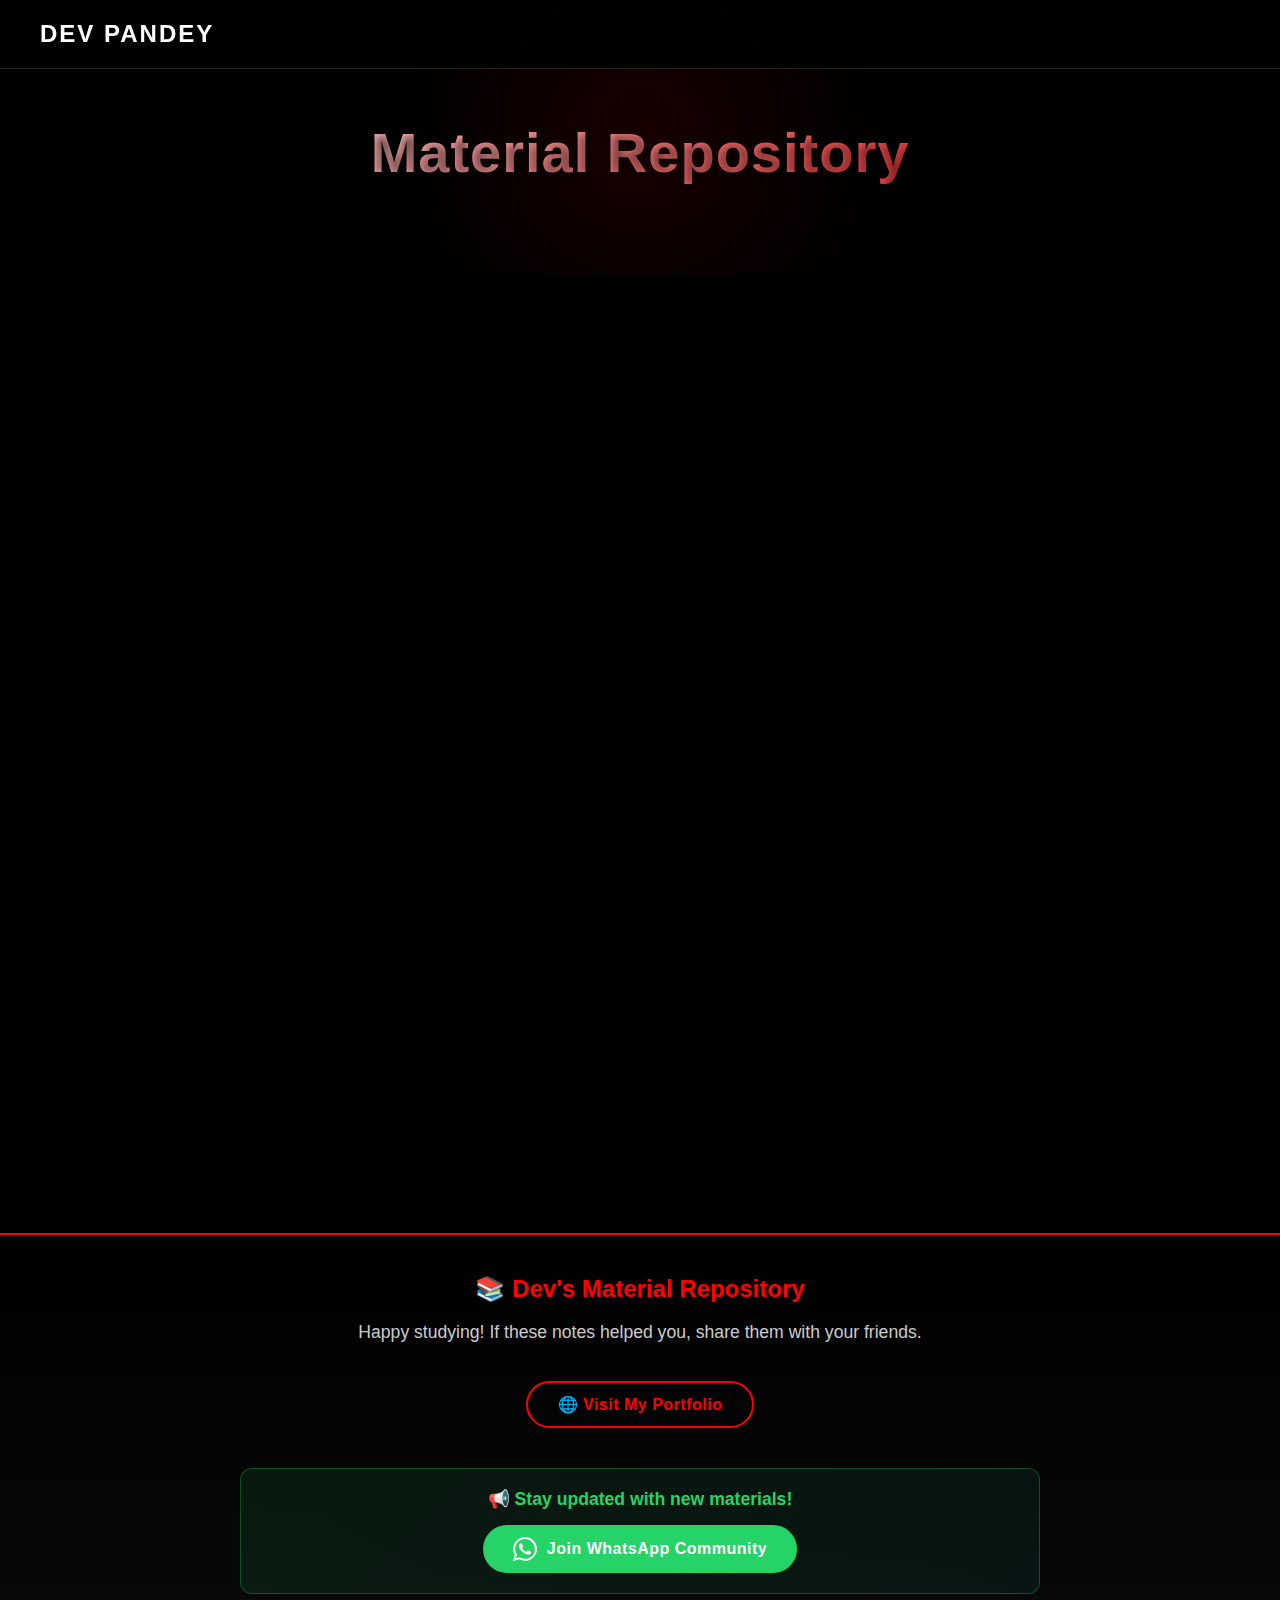
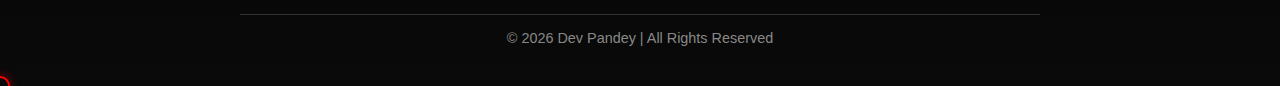
<file: index.html>
﻿<!DOCTYPE html>
<html lang="en">

<head>
    <meta charset="UTF-8">
    <meta name="viewport" content="width=device-width, initial-scale=1.0">
    <title>Dev Pandey - Note Sharing</title>
    <link rel="stylesheet" href="style.css">
</head>

<body>
    <!-- Loading Overlay -->
    <div class="loading-overlay">
        <div class="loader"></div>
    </div>

    <nav class="navbar">
        <div class="logo">DEV PANDEY</div>
    </nav>

    <header class="hero-section">
        <h1><b>Material Repository</b></h1>
        <p>Everything you need for your exams, all in one place</p>
    </header>

    <main class="container">
        <div class="cards-grid">
            <!-- 10 Subject Cards -->
            <div class="card">
                <div class="card-content">
                    <span class="file-badge">42 files</span>
                    <h2>MTH166</h2>
                    <p>Differential Equation And Vector Calculus</p>
                    <a href="subjects/MTH166.html" class="btn">Browse Files</a>
                </div>
            </div>
            <div class="card">
                <div class="card-content">
                    <span class="file-badge">6 files</span>
                    <h2>CSE121</h2>
                    <p>Computer Science Fundamentals</p>
                    <a href="subjects/CSE121.html" class="btn">Browse Files</a>
                </div>
            </div>
            <div class="card">
                <div class="card-content">
                    <span class="file-badge">27 files</span>
                    <h2>CSE320</h2>
                    <p>Course Materials & Notes</p>
                    <a href="subjects/CSE320.html" class="btn">Browse Files</a>
                </div>
            </div>
            <div class="card">
                <div class="card-content">
                    <span class="file-badge">29 files</span>
                    <h2>INT306</h2>
                    <p>Database Management Systems</p>
                    <a href="subjects/INT306.html" class="btn">Browse Files</a>
                </div>
            </div>
            <div class="card">
                <div class="card-content">
                    <span class="file-badge">21 files</span>
                    <h2>PEL121-125</h2>
                    <p>Professional English Language</p>
                    <a href="subjects/PEL121-125.html" class="btn">Browse Files</a>
                </div>
            </div>
            <div class="card">
                <div class="card-content">
                    <span class="file-badge">15 files</span>
                    <h2>CHE110</h2>
                    <p>Environmental Chemistry</p>
                    <a href="subjects/CHE110.html" class="btn">Browse Files</a>
                </div>
            </div>
            <div class="card">
                <div class="card-content">
                    <span class="file-badge">30 files</span>
                    <h2>ECE249</h2>
                    <p>Basic Electrical & Electronics Engineering</p>
                    <a href="subjects/ECE249.html" class="btn">Browse Files</a>
                </div>
            </div>
            <div class="card">
                <div class="card-content">
                    <span class="file-badge">64 files</span>
                    <h2>ECE279</h2>
                    <p>ECE Lab Experiments & Images</p>
                    <a href="subjects/ECE279.html" class="btn">Browse Files</a>
                </div>
            </div>

            <div class="card">
                <div class="card-content">
                    <span class="file-badge">35 files</span>
                    <h2>MEC136</h2>
                    <p>Engineering Graphics & Drawing</p>
                    <a href="subjects/MEC136.html" class="btn">Browse Files</a>
                </div>
            </div>
            <div class="card">
                <div class="card-content">
                    <span class="file-badge">45 files</span>
                    <h2>PHY110</h2>
                    <p>Engineering Physics</p>
                    <a href="subjects/PHY110.html" class="btn">Browse Files</a>
                </div>
            </div>
            <div class="card">
                <div class="card-content">
                    <span class="file-badge">6 files</span>
                    <h2>Books</h2>
                    <p>Handbooks & Reference Materials</p>
                    <a href="subjects/Books.html" class="btn">Browse Files</a>
                </div>
            </div>
            <div class="card upcoming-card">
                <div class="card-content">
                    <span class="file-badge">Coming Soon</span>
                    <h2>🕒 Upcoming</h2>
                    <p>More subjects will be added soon</p>
                    <a href="subjects/Upcoming.html" class="btn">View Updates</a>
                </div>
            </div>
        </div>
    </main>

    <footer class="footer">
        <div class="footer-content">
            <h3>📚 Dev's Material Repository</h3>
            <p class="footer-message">Happy studying! If these notes helped you, share them with your friends.</p>
            <a href="https://devprotfolio-aavuiqxvf-dev-pandeys-projects-24e9f338.vercel.app/" target="_blank"
                class="portfolio-link">
                🌐 Visit My Portfolio
            </a>
            <div class="whatsapp-section">
                <p class="whatsapp-message">📢 Stay updated with new materials!</p>
                <a href="https://chat.whatsapp.com/ElGakQUGGa1IMam5FlAiqw" target="_blank" class="whatsapp-link">
                    <svg class="whatsapp-icon" viewBox="0 0 24 24" fill="currentColor">
                        <path
                            d="M17.472 14.382c-.297-.149-1.758-.867-2.03-.967-.273-.099-.471-.148-.67.15-.197.297-.767.966-.94 1.164-.173.199-.347.223-.644.075-.297-.15-1.255-.463-2.39-1.475-.883-.788-1.48-1.761-1.653-2.059-.173-.297-.018-.458.13-.606.134-.133.298-.347.446-.52.149-.174.198-.298.298-.497.099-.198.05-.371-.025-.52-.075-.149-.669-1.612-.916-2.207-.242-.579-.487-.5-.669-.51-.173-.008-.371-.01-.57-.01-.198 0-.52.074-.792.372-.272.297-1.04 1.016-1.04 2.479 0 1.462 1.065 2.875 1.213 3.074.149.198 2.096 3.2 5.077 4.487.709.306 1.262.489 1.694.625.712.227 1.36.195 1.871.118.571-.085 1.758-.719 2.006-1.413.248-.694.248-1.289.173-1.413-.074-.124-.272-.198-.57-.347m-5.421 7.403h-.004a9.87 9.87 0 01-5.031-1.378l-.361-.214-3.741.982.998-3.648-.235-.374a9.86 9.86 0 01-1.51-5.26c.001-5.45 4.436-9.884 9.888-9.884 2.64 0 5.122 1.03 6.988 2.898a9.825 9.825 0 012.893 6.994c-.003 5.45-4.437 9.884-9.885 9.884m8.413-18.297A11.815 11.815 0 0012.05 0C5.495 0 .16 5.335.157 11.892c0 2.096.547 4.142 1.588 5.945L.057 24l6.305-1.654a11.882 11.882 0 005.683 1.448h.005c6.554 0 11.89-5.335 11.893-11.893a11.821 11.821 0 00-3.48-8.413z" />
                    </svg>
                    Join WhatsApp Community
                </a>
            </div>
            <p class="footer-copyright">© 2026 Dev Pandey | All Rights Reserved</p>
        </div>
    </footer>

    <script src="script.js"></script>
</body>

</html>
</file>
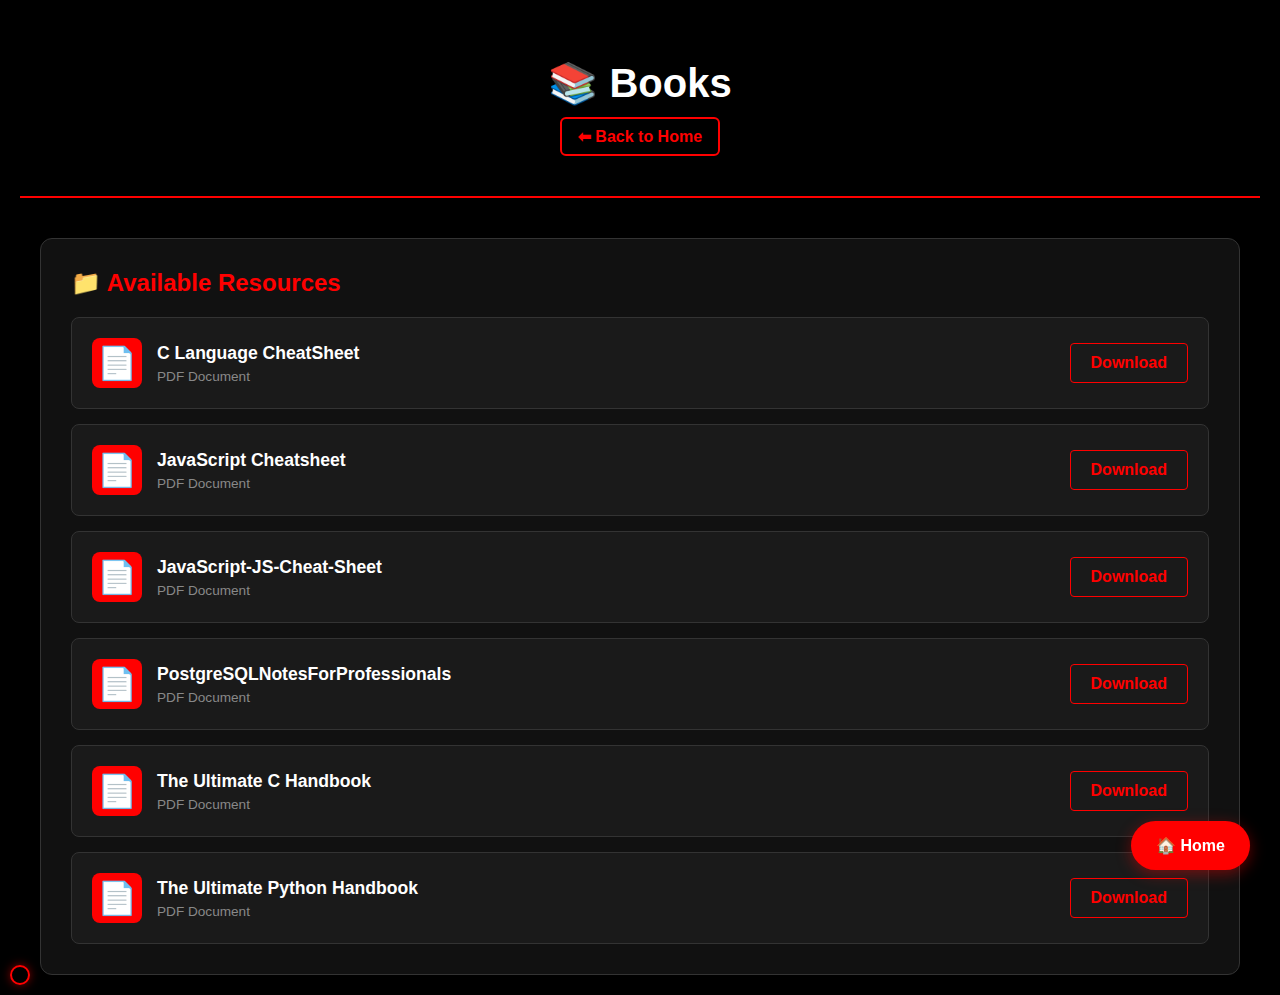
<file: subjects/Books.html>
<!DOCTYPE html>
<html lang="en">

<head>
    <meta charset="UTF-8">
    <meta name="viewport" content="width=device-width, initial-scale=1.0">
    <title>Books - DEV PANDEY</title>
    <link rel="stylesheet" href="../subject-style.css">
</head>

<body>
    <div class="header">
        <h1>📚 Books</h1>
        <div class="breadcrumb">
            <a href="../index.html">⬅ Back to Home</a>
        </div>
    </div>

    <!-- Fixed Home Button -->
    <a href="../index.html" class="home-button">🏠 Home</a>

    <div class="container">
        <div class="files-section">
            <h2 class="section-title">📁 Available Resources</h2>

            <div class="file-list">
                <div class="file-item">
                    <div class="file-info">
                        <div class="file-icon">📄</div>
                        <div class="file-details">
                            <h3>C Language CheatSheet</h3>
                            <p>PDF Document</p>
                        </div>
                    </div>
                    <a href="../files/Books/C Language CheatSheet.pdf" class="file-action" download>Download</a>
                </div>

                <div class="file-item">
                    <div class="file-info">
                        <div class="file-icon">📄</div>
                        <div class="file-details">
                            <h3>JavaScript Cheatsheet</h3>
                            <p>PDF Document</p>
                        </div>
                    </div>
                    <a href="../files/Books/JavaScript Cheatsheet.pdf" class="file-action" download>Download</a>
                </div>

                <div class="file-item">
                    <div class="file-info">
                        <div class="file-icon">📄</div>
                        <div class="file-details">
                            <h3>JavaScript-JS-Cheat-Sheet</h3>
                            <p>PDF Document</p>
                        </div>
                    </div>
                    <a href="../files/Books/JavaScript-JS-Cheat-Sheet.pdf" class="file-action" download>Download</a>
                </div>

                <div class="file-item">
                    <div class="file-info">
                        <div class="file-icon">📄</div>
                        <div class="file-details">
                            <h3>PostgreSQLNotesForProfessionals</h3>
                            <p>PDF Document</p>
                        </div>
                    </div>
                    <a href="../files/Books/PostgreSQLNotesForProfessionals.pdf" class="file-action"
                        download>Download</a>
                </div>

                <div class="file-item">
                    <div class="file-info">
                        <div class="file-icon">📄</div>
                        <div class="file-details">
                            <h3>The Ultimate C Handbook</h3>
                            <p>PDF Document</p>
                        </div>
                    </div>
                    <a href="../files/Books/The Ultimate C Handbook.pdf" class="file-action" download>Download</a>
                </div>

                <div class="file-item">
                    <div class="file-info">
                        <div class="file-icon">📄</div>
                        <div class="file-details">
                            <h3>The Ultimate Python Handbook</h3>
                            <p>PDF Document</p>
                        </div>
                    </div>
                    <a href="../files/Books/The Ultimate Python Handbook_copy.pdf" class="file-action"
                        download>Download</a>
                </div>
            </div>
        </div>
    </div>

    <script src="../subject-script.js"></script>
</body>

</html>
</file>
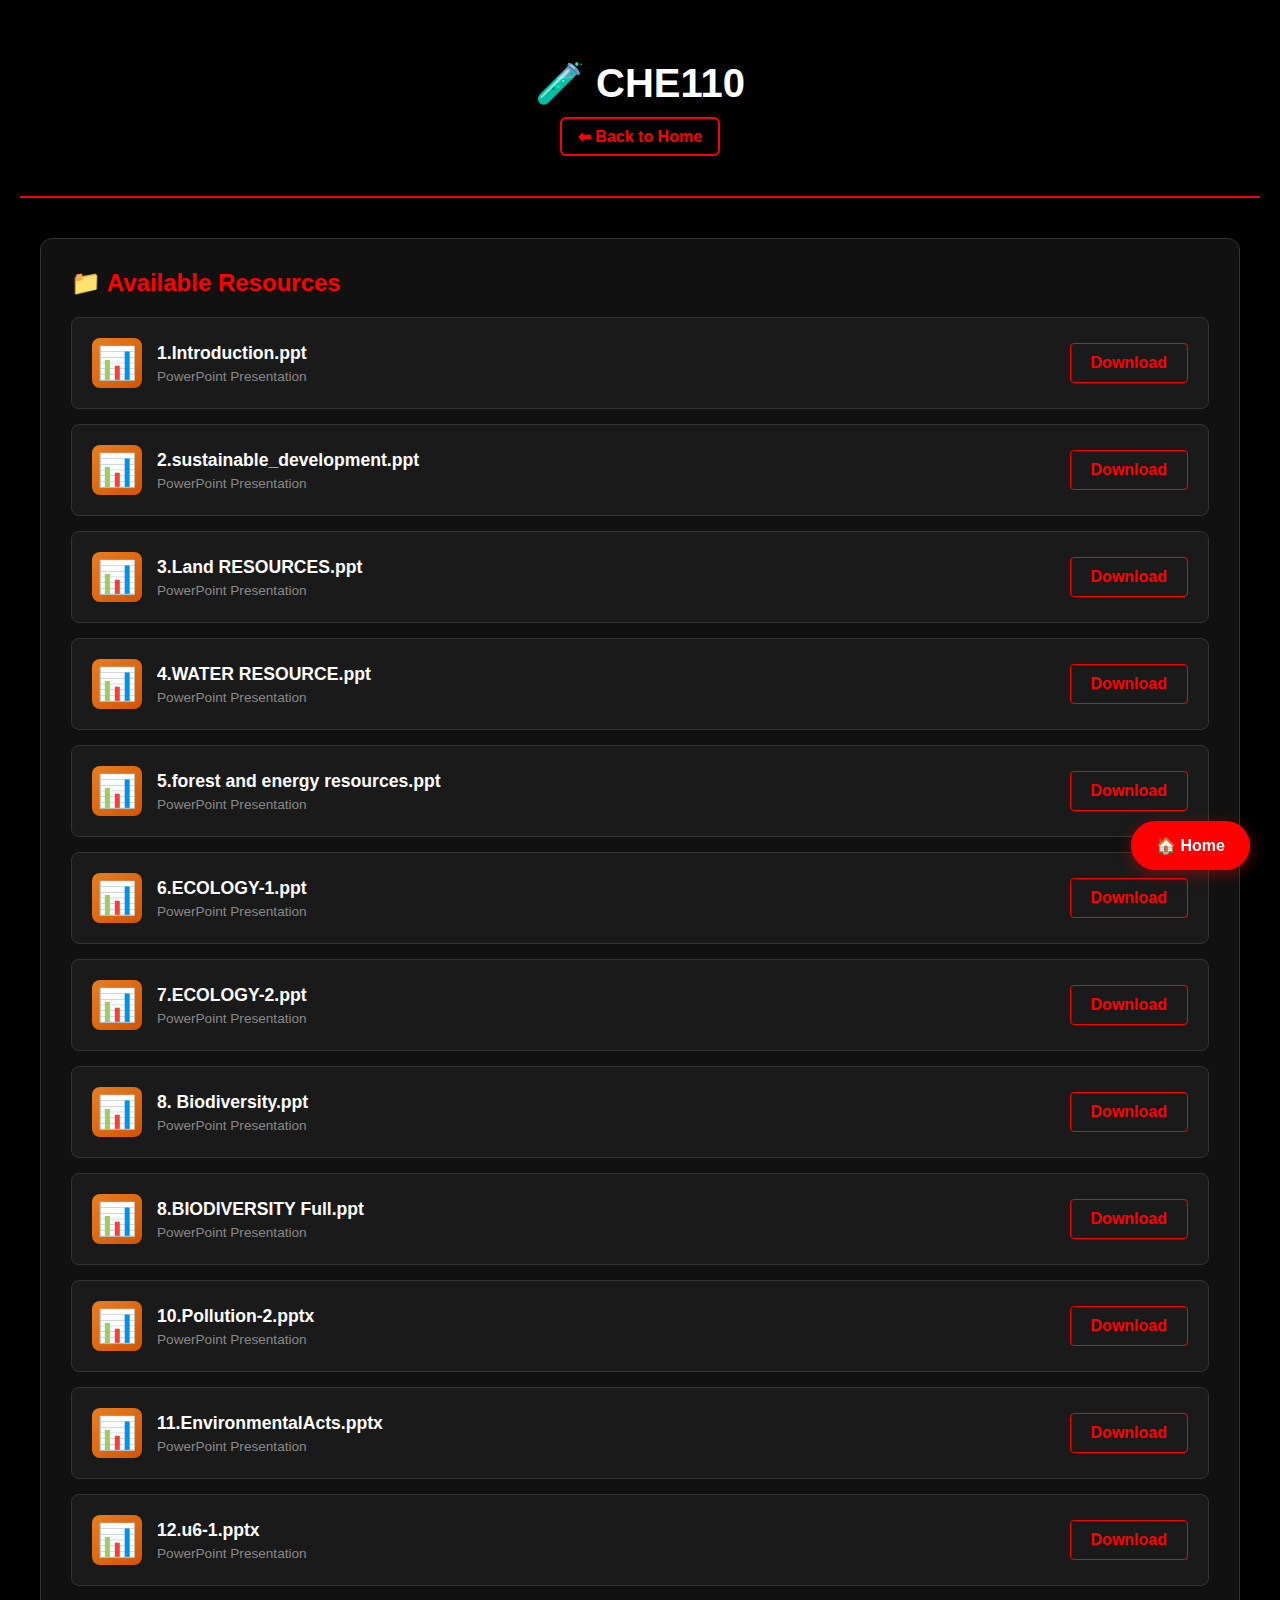
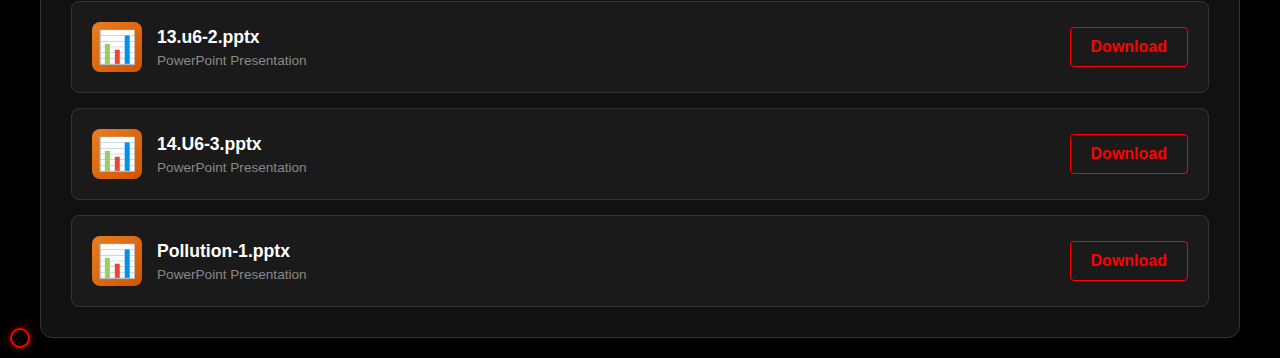
<file: subjects/CHE110.html>
﻿<!DOCTYPE html>
<html lang="en">
<head>
    <meta charset="UTF-8">
    <meta name="viewport" content="width=device-width, initial-scale=1.0">
    <title>CHE110 - DEV PANDEY</title>
    <link rel="stylesheet" href="../subject-style.css">
</head>
<body>
    <div class="header">
        <h1>🧪 CHE110</h1>
        <div class="breadcrumb">
            <a href="../index.html">⬅ Back to Home</a>
        </div>
    </div>

    <!-- Fixed Home Button -->
    <a href="../index.html" class="home-button">🏠 Home</a>

    <div class="container">
        <div class="files-section">
            <h2 class="section-title">📁 Available Resources</h2>
            
            <div class="file-list">
                <div class="file-item" data-type="ppt">
                    <div class="file-info">
                        <div class="file-icon">📊</div>
                        <div class="file-details">
                            <h3>1.Introduction.ppt</h3>
                            <p>PowerPoint Presentation</p>
                        </div>
                    </div>
                    <a href="../files/CHE110/1.Introduction.ppt" class="file-action" download>Download</a>
                </div>
                <div class="file-item" data-type="ppt">
                    <div class="file-info">
                        <div class="file-icon">📊</div>
                        <div class="file-details">
                            <h3>2.sustainable_development.ppt</h3>
                            <p>PowerPoint Presentation</p>
                        </div>
                    </div>
                    <a href="../files/CHE110/2.sustainable_development.ppt" class="file-action" download>Download</a>
                </div>
                <div class="file-item" data-type="ppt">
                    <div class="file-info">
                        <div class="file-icon">📊</div>
                        <div class="file-details">
                            <h3>3.Land RESOURCES.ppt</h3>
                            <p>PowerPoint Presentation</p>
                        </div>
                    </div>
                    <a href="../files/CHE110/3.Land RESOURCES.ppt" class="file-action" download>Download</a>
                </div>
                <div class="file-item" data-type="ppt">
                    <div class="file-info">
                        <div class="file-icon">📊</div>
                        <div class="file-details">
                            <h3>4.WATER RESOURCE.ppt</h3>
                            <p>PowerPoint Presentation</p>
                        </div>
                    </div>
                    <a href="../files/CHE110/4.WATER RESOURCE.ppt" class="file-action" download>Download</a>
                </div>
                <div class="file-item" data-type="ppt">
                    <div class="file-info">
                        <div class="file-icon">📊</div>
                        <div class="file-details">
                            <h3>5.forest and energy resources.ppt</h3>
                            <p>PowerPoint Presentation</p>
                        </div>
                    </div>
                    <a href="../files/CHE110/5.forest and energy resources.ppt" class="file-action" download>Download</a>
                </div>
                <div class="file-item" data-type="ppt">
                    <div class="file-info">
                        <div class="file-icon">📊</div>
                        <div class="file-details">
                            <h3>6.ECOLOGY-1.ppt</h3>
                            <p>PowerPoint Presentation</p>
                        </div>
                    </div>
                    <a href="../files/CHE110/6.ECOLOGY-1.ppt" class="file-action" download>Download</a>
                </div>
                <div class="file-item" data-type="ppt">
                    <div class="file-info">
                        <div class="file-icon">📊</div>
                        <div class="file-details">
                            <h3>7.ECOLOGY-2.ppt</h3>
                            <p>PowerPoint Presentation</p>
                        </div>
                    </div>
                    <a href="../files/CHE110/7.ECOLOGY-2.ppt" class="file-action" download>Download</a>
                </div>
                <div class="file-item" data-type="ppt">
                    <div class="file-info">
                        <div class="file-icon">📊</div>
                        <div class="file-details">
                            <h3>8. Biodiversity.ppt</h3>
                            <p>PowerPoint Presentation</p>
                        </div>
                    </div>
                    <a href="../files/CHE110/8. Biodiversity.ppt" class="file-action" download>Download</a>
                </div>
                <div class="file-item" data-type="ppt">
                    <div class="file-info">
                        <div class="file-icon">📊</div>
                        <div class="file-details">
                            <h3>8.BIODIVERSITY Full.ppt</h3>
                            <p>PowerPoint Presentation</p>
                        </div>
                    </div>
                    <a href="../files/CHE110/8.BIODIVERSITY Full.ppt" class="file-action" download>Download</a>
                </div>
                <div class="file-item" data-type="ppt">
                    <div class="file-info">
                        <div class="file-icon">📊</div>
                        <div class="file-details">
                            <h3>10.Pollution-2.pptx</h3>
                            <p>PowerPoint Presentation</p>
                        </div>
                    </div>
                    <a href="../files/CHE110/10.Pollution-2.pptx" class="file-action" download>Download</a>
                </div>
                <div class="file-item" data-type="ppt">
                    <div class="file-info">
                        <div class="file-icon">📊</div>
                        <div class="file-details">
                            <h3>11.EnvironmentalActs.pptx</h3>
                            <p>PowerPoint Presentation</p>
                        </div>
                    </div>
                    <a href="../files/CHE110/11.EnvironmentalActs.pptx" class="file-action" download>Download</a>
                </div>
                <div class="file-item" data-type="ppt">
                    <div class="file-info">
                        <div class="file-icon">📊</div>
                        <div class="file-details">
                            <h3>12.u6-1.pptx</h3>
                            <p>PowerPoint Presentation</p>
                        </div>
                    </div>
                    <a href="../files/CHE110/12.u6-1.pptx" class="file-action" download>Download</a>
                </div>
                <div class="file-item" data-type="ppt">
                    <div class="file-info">
                        <div class="file-icon">📊</div>
                        <div class="file-details">
                            <h3>13.u6-2.pptx</h3>
                            <p>PowerPoint Presentation</p>
                        </div>
                    </div>
                    <a href="../files/CHE110/13.u6-2.pptx" class="file-action" download>Download</a>
                </div>
                <div class="file-item" data-type="ppt">
                    <div class="file-info">
                        <div class="file-icon">📊</div>
                        <div class="file-details">
                            <h3>14.U6-3.pptx</h3>
                            <p>PowerPoint Presentation</p>
                        </div>
                    </div>
                    <a href="../files/CHE110/14.U6-3.pptx" class="file-action" download>Download</a>
                </div>
                <div class="file-item" data-type="ppt">
                    <div class="file-info">
                        <div class="file-icon">📊</div>
                        <div class="file-details">
                            <h3>Pollution-1.pptx</h3>
                            <p>PowerPoint Presentation</p>
                        </div>
                    </div>
                    <a href="../files/CHE110/Pollution-1.pptx" class="file-action" download>Download</a>
                </div>
            </div>
        </div>
    </div>

    <script src="../subject-script.js"></script>
</body>
</html>
</file>
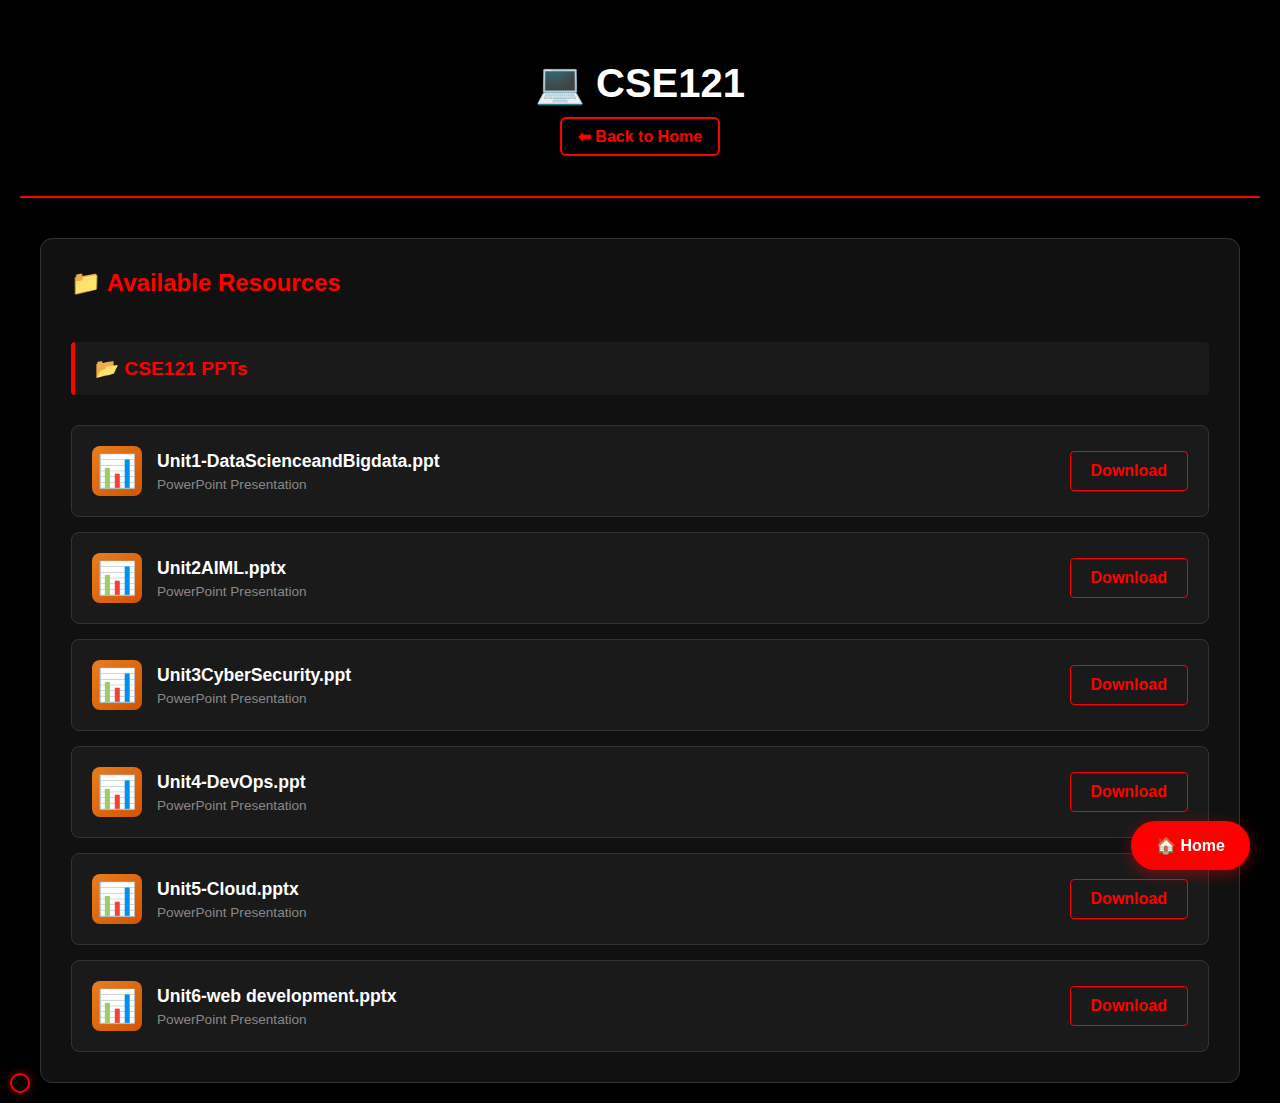
<file: subjects/CSE121.html>
﻿<!DOCTYPE html>
<html lang="en">
<head>
    <meta charset="UTF-8">
    <meta name="viewport" content="width=device-width, initial-scale=1.0">
    <title>CSE121 - DEV PANDEY</title>
    <link rel="stylesheet" href="../subject-style.css">
</head>
<body>
    <div class="header">
        <h1>💻 CSE121</h1>
        <div class="breadcrumb">
            <a href="../index.html">⬅ Back to Home</a>
        </div>
    </div>

    <!-- Fixed Home Button -->
    <a href="../index.html" class="home-button">🏠 Home</a>

    <div class="container">
        <div class="files-section">
            <h2 class="section-title">📁 Available Resources</h2>
            
            <div class="file-list">
                <div class="folder-header">
                    <h3>📂 CSE121 PPTs</h3>
                </div>
                <div class="file-item" data-type="ppt">
                    <div class="file-info">
                        <div class="file-icon">📊</div>
                        <div class="file-details">
                            <h3>Unit1-DataScienceandBigdata.ppt</h3>
                            <p>PowerPoint Presentation</p>
                        </div>
                    </div>
                    <a href="../files/CSE121/CSE121 PPTs/Unit1-DataScienceandBigdata.ppt" class="file-action" download>Download</a>
                </div>
                <div class="file-item" data-type="ppt">
                    <div class="file-info">
                        <div class="file-icon">📊</div>
                        <div class="file-details">
                            <h3>Unit2AIML.pptx</h3>
                            <p>PowerPoint Presentation</p>
                        </div>
                    </div>
                    <a href="../files/CSE121/CSE121 PPTs/Unit2AIML.pptx" class="file-action" download>Download</a>
                </div>
                <div class="file-item" data-type="ppt">
                    <div class="file-info">
                        <div class="file-icon">📊</div>
                        <div class="file-details">
                            <h3>Unit3CyberSecurity.ppt</h3>
                            <p>PowerPoint Presentation</p>
                        </div>
                    </div>
                    <a href="../files/CSE121/CSE121 PPTs/Unit3CyberSecurity.ppt" class="file-action" download>Download</a>
                </div>
                <div class="file-item" data-type="ppt">
                    <div class="file-info">
                        <div class="file-icon">📊</div>
                        <div class="file-details">
                            <h3>Unit4-DevOps.ppt</h3>
                            <p>PowerPoint Presentation</p>
                        </div>
                    </div>
                    <a href="../files/CSE121/CSE121 PPTs/Unit4-DevOps.ppt" class="file-action" download>Download</a>
                </div>
                <div class="file-item" data-type="ppt">
                    <div class="file-info">
                        <div class="file-icon">📊</div>
                        <div class="file-details">
                            <h3>Unit5-Cloud.pptx</h3>
                            <p>PowerPoint Presentation</p>
                        </div>
                    </div>
                    <a href="../files/CSE121/CSE121 PPTs/Unit5-Cloud.pptx" class="file-action" download>Download</a>
                </div>
                <div class="file-item" data-type="ppt">
                    <div class="file-info">
                        <div class="file-icon">📊</div>
                        <div class="file-details">
                            <h3>Unit6-web development.pptx</h3>
                            <p>PowerPoint Presentation</p>
                        </div>
                    </div>
                    <a href="../files/CSE121/CSE121 PPTs/Unit6-web development.pptx" class="file-action" download>Download</a>
                </div>
            </div>
        </div>
    </div>

    <script src="../subject-script.js"></script>
</body>
</html>
</file>
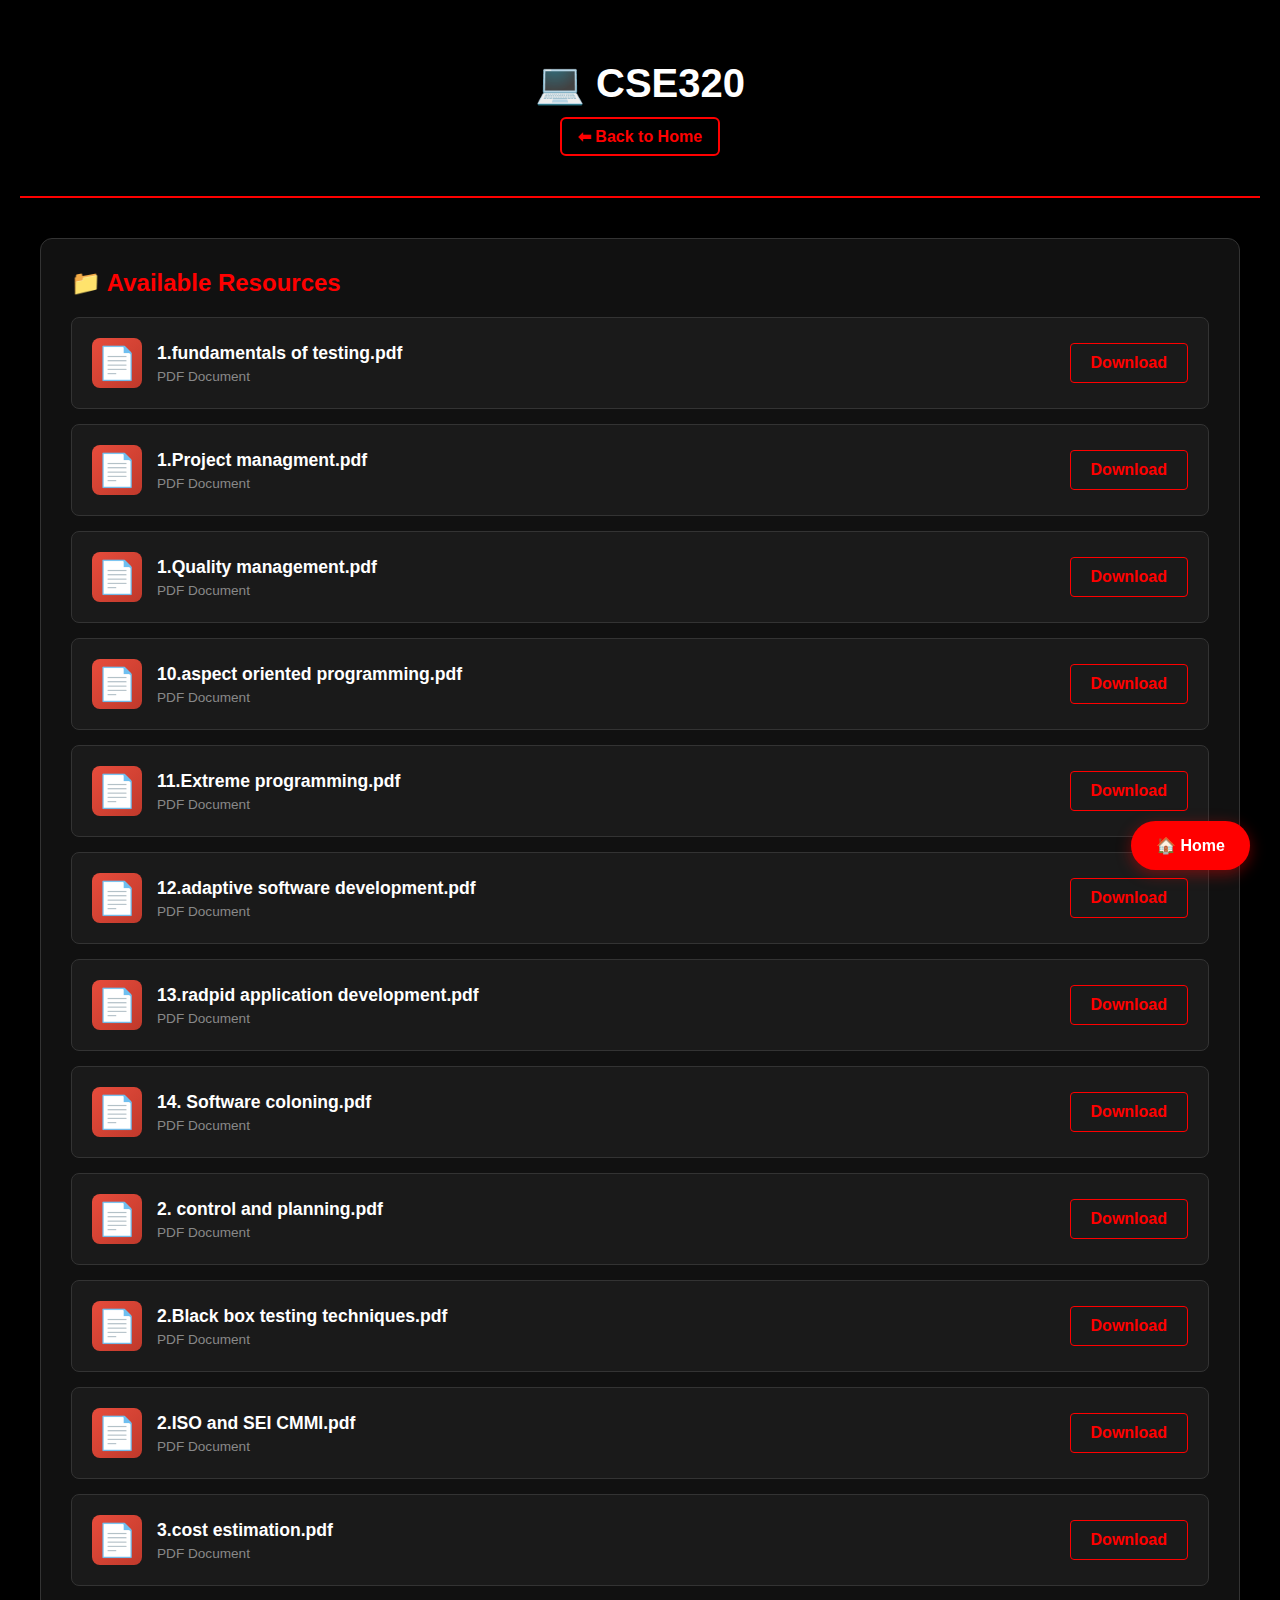
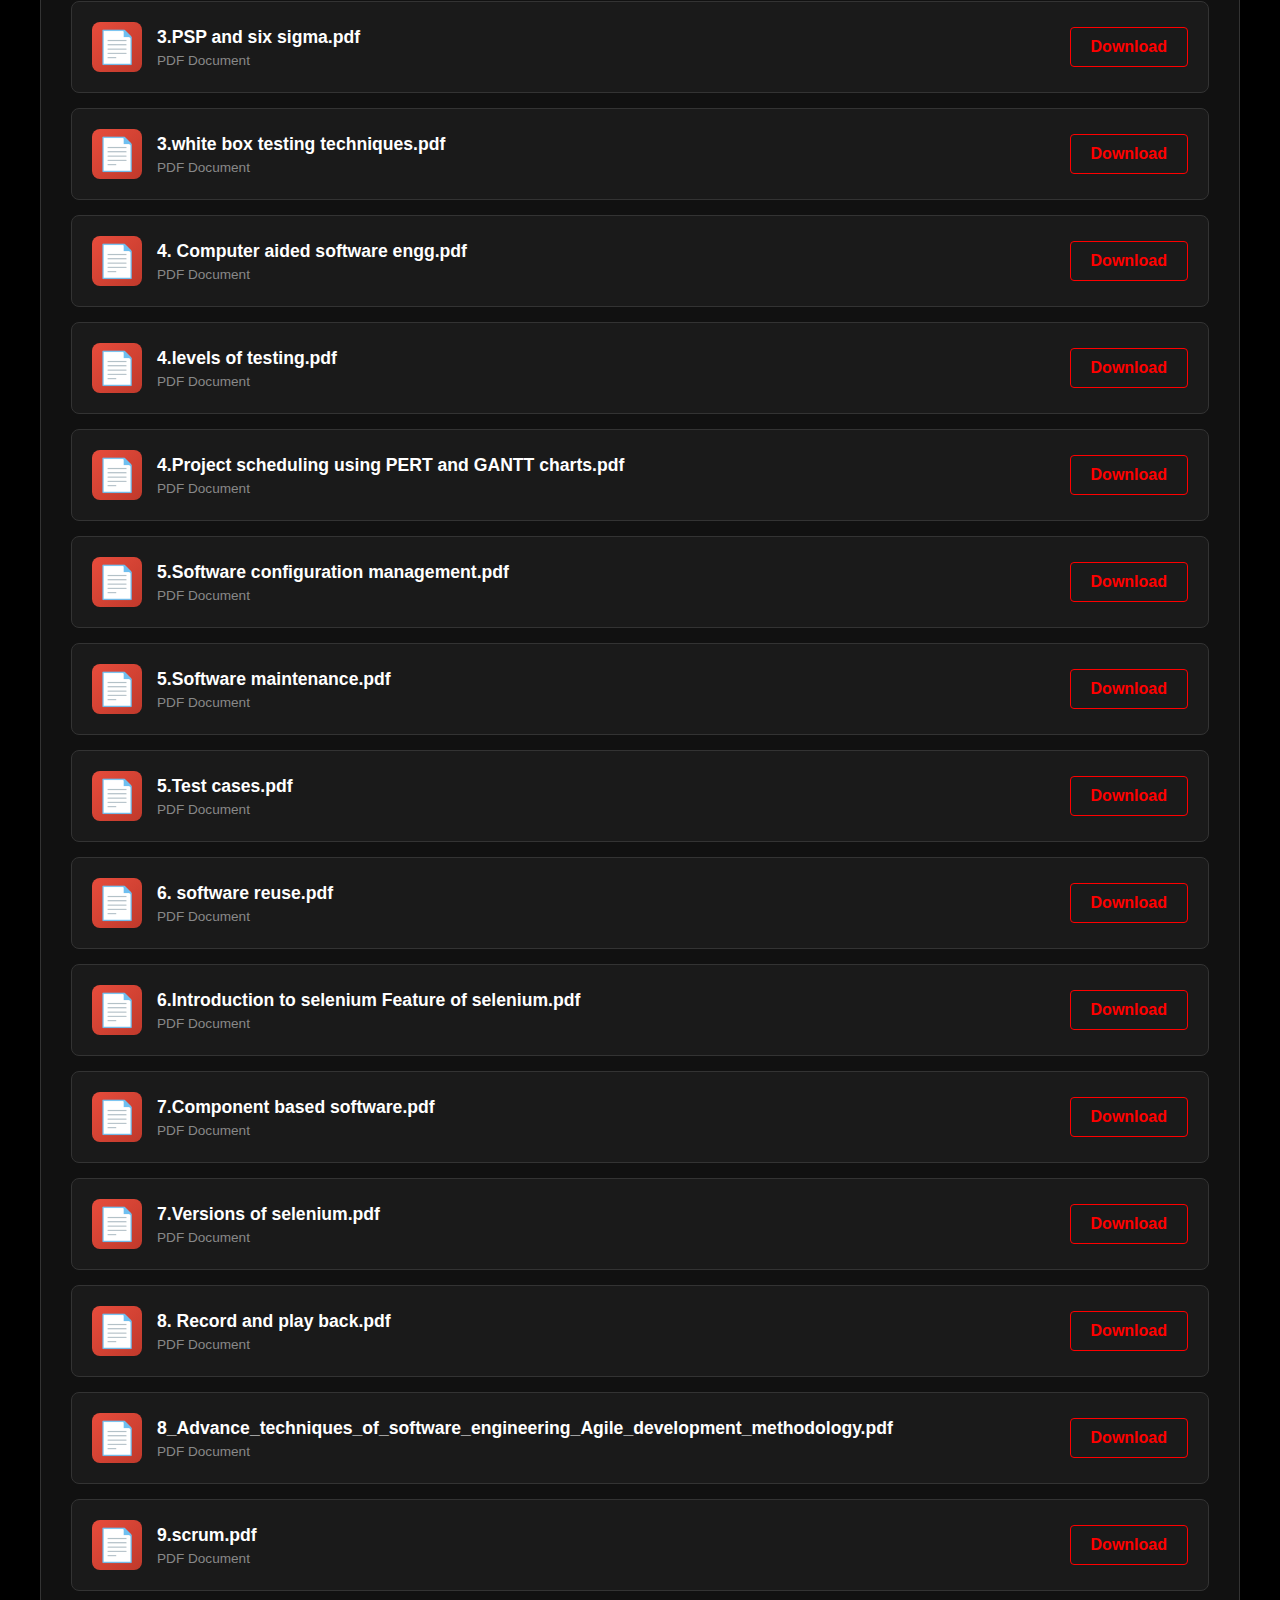
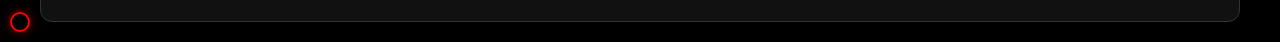
<file: subjects/CSE320.html>
﻿<!DOCTYPE html>
<html lang="en">
<head>
    <meta charset="UTF-8">
    <meta name="viewport" content="width=device-width, initial-scale=1.0">
    <title>CSE320 - DEV PANDEY</title>
    <link rel="stylesheet" href="../subject-style.css">
</head>
<body>
    <div class="header">
        <h1>💻 CSE320</h1>
        <div class="breadcrumb">
            <a href="../index.html">⬅ Back to Home</a>
        </div>
    </div>

    <!-- Fixed Home Button -->
    <a href="../index.html" class="home-button">🏠 Home</a>

    <div class="container">
        <div class="files-section">
            <h2 class="section-title">📁 Available Resources</h2>
            
            <div class="file-list">
                <div class="file-item" data-type="pdf">
                    <div class="file-info">
                        <div class="file-icon">📄</div>
                        <div class="file-details">
                            <h3>1.fundamentals of testing.pdf</h3>
                            <p>PDF Document</p>
                        </div>
                    </div>
                    <a href="../files/CSE320/1.fundamentals of testing.pdf" class="file-action" download>Download</a>
                </div>
                <div class="file-item" data-type="pdf">
                    <div class="file-info">
                        <div class="file-icon">📄</div>
                        <div class="file-details">
                            <h3>1.Project managment.pdf</h3>
                            <p>PDF Document</p>
                        </div>
                    </div>
                    <a href="../files/CSE320/1.Project managment.pdf" class="file-action" download>Download</a>
                </div>
                <div class="file-item" data-type="pdf">
                    <div class="file-info">
                        <div class="file-icon">📄</div>
                        <div class="file-details">
                            <h3>1.Quality management.pdf</h3>
                            <p>PDF Document</p>
                        </div>
                    </div>
                    <a href="../files/CSE320/1.Quality management.pdf" class="file-action" download>Download</a>
                </div>
                <div class="file-item" data-type="pdf">
                    <div class="file-info">
                        <div class="file-icon">📄</div>
                        <div class="file-details">
                            <h3>10.aspect oriented programming.pdf</h3>
                            <p>PDF Document</p>
                        </div>
                    </div>
                    <a href="../files/CSE320/10.aspect oriented programming.pdf" class="file-action" download>Download</a>
                </div>
                <div class="file-item" data-type="pdf">
                    <div class="file-info">
                        <div class="file-icon">📄</div>
                        <div class="file-details">
                            <h3>11.Extreme programming.pdf</h3>
                            <p>PDF Document</p>
                        </div>
                    </div>
                    <a href="../files/CSE320/11.Extreme programming.pdf" class="file-action" download>Download</a>
                </div>
                <div class="file-item" data-type="pdf">
                    <div class="file-info">
                        <div class="file-icon">📄</div>
                        <div class="file-details">
                            <h3>12.adaptive software development.pdf</h3>
                            <p>PDF Document</p>
                        </div>
                    </div>
                    <a href="../files/CSE320/12.adaptive software development.pdf" class="file-action" download>Download</a>
                </div>
                <div class="file-item" data-type="pdf">
                    <div class="file-info">
                        <div class="file-icon">📄</div>
                        <div class="file-details">
                            <h3>13.radpid application development.pdf</h3>
                            <p>PDF Document</p>
                        </div>
                    </div>
                    <a href="../files/CSE320/13.radpid application development.pdf" class="file-action" download>Download</a>
                </div>
                <div class="file-item" data-type="pdf">
                    <div class="file-info">
                        <div class="file-icon">📄</div>
                        <div class="file-details">
                            <h3>14. Software coloning.pdf</h3>
                            <p>PDF Document</p>
                        </div>
                    </div>
                    <a href="../files/CSE320/14. Software coloning.pdf" class="file-action" download>Download</a>
                </div>
                <div class="file-item" data-type="pdf">
                    <div class="file-info">
                        <div class="file-icon">📄</div>
                        <div class="file-details">
                            <h3>2. control and planning.pdf</h3>
                            <p>PDF Document</p>
                        </div>
                    </div>
                    <a href="../files/CSE320/2. control and planning.pdf" class="file-action" download>Download</a>
                </div>
                <div class="file-item" data-type="pdf">
                    <div class="file-info">
                        <div class="file-icon">📄</div>
                        <div class="file-details">
                            <h3>2.Black box testing techniques.pdf</h3>
                            <p>PDF Document</p>
                        </div>
                    </div>
                    <a href="../files/CSE320/2.Black box testing techniques.pdf" class="file-action" download>Download</a>
                </div>
                <div class="file-item" data-type="pdf">
                    <div class="file-info">
                        <div class="file-icon">📄</div>
                        <div class="file-details">
                            <h3>2.ISO and SEI CMMI.pdf</h3>
                            <p>PDF Document</p>
                        </div>
                    </div>
                    <a href="../files/CSE320/2.ISO and SEI CMMI.pdf" class="file-action" download>Download</a>
                </div>
                <div class="file-item" data-type="pdf">
                    <div class="file-info">
                        <div class="file-icon">📄</div>
                        <div class="file-details">
                            <h3>3.cost estimation.pdf</h3>
                            <p>PDF Document</p>
                        </div>
                    </div>
                    <a href="../files/CSE320/3.cost estimation.pdf" class="file-action" download>Download</a>
                </div>
                <div class="file-item" data-type="pdf">
                    <div class="file-info">
                        <div class="file-icon">📄</div>
                        <div class="file-details">
                            <h3>3.PSP and six sigma.pdf</h3>
                            <p>PDF Document</p>
                        </div>
                    </div>
                    <a href="../files/CSE320/3.PSP and six sigma.pdf" class="file-action" download>Download</a>
                </div>
                <div class="file-item" data-type="pdf">
                    <div class="file-info">
                        <div class="file-icon">📄</div>
                        <div class="file-details">
                            <h3>3.white box testing techniques.pdf</h3>
                            <p>PDF Document</p>
                        </div>
                    </div>
                    <a href="../files/CSE320/3.white box testing techniques.pdf" class="file-action" download>Download</a>
                </div>
                <div class="file-item" data-type="pdf">
                    <div class="file-info">
                        <div class="file-icon">📄</div>
                        <div class="file-details">
                            <h3>4. Computer aided software engg.pdf</h3>
                            <p>PDF Document</p>
                        </div>
                    </div>
                    <a href="../files/CSE320/4. Computer aided software engg.pdf" class="file-action" download>Download</a>
                </div>
                <div class="file-item" data-type="pdf">
                    <div class="file-info">
                        <div class="file-icon">📄</div>
                        <div class="file-details">
                            <h3>4.levels of testing.pdf</h3>
                            <p>PDF Document</p>
                        </div>
                    </div>
                    <a href="../files/CSE320/4.levels of testing.pdf" class="file-action" download>Download</a>
                </div>
                <div class="file-item" data-type="pdf">
                    <div class="file-info">
                        <div class="file-icon">📄</div>
                        <div class="file-details">
                            <h3>4.Project scheduling using PERT and GANTT charts.pdf</h3>
                            <p>PDF Document</p>
                        </div>
                    </div>
                    <a href="../files/CSE320/4.Project scheduling using PERT and GANTT charts.pdf" class="file-action" download>Download</a>
                </div>
                <div class="file-item" data-type="pdf">
                    <div class="file-info">
                        <div class="file-icon">📄</div>
                        <div class="file-details">
                            <h3>5.Software configuration management.pdf</h3>
                            <p>PDF Document</p>
                        </div>
                    </div>
                    <a href="../files/CSE320/5.Software configuration management.pdf" class="file-action" download>Download</a>
                </div>
                <div class="file-item" data-type="pdf">
                    <div class="file-info">
                        <div class="file-icon">📄</div>
                        <div class="file-details">
                            <h3>5.Software maintenance.pdf</h3>
                            <p>PDF Document</p>
                        </div>
                    </div>
                    <a href="../files/CSE320/5.Software maintenance.pdf" class="file-action" download>Download</a>
                </div>
                <div class="file-item" data-type="pdf">
                    <div class="file-info">
                        <div class="file-icon">📄</div>
                        <div class="file-details">
                            <h3>5.Test cases.pdf</h3>
                            <p>PDF Document</p>
                        </div>
                    </div>
                    <a href="../files/CSE320/5.Test cases.pdf" class="file-action" download>Download</a>
                </div>
                <div class="file-item" data-type="pdf">
                    <div class="file-info">
                        <div class="file-icon">📄</div>
                        <div class="file-details">
                            <h3>6. software reuse.pdf</h3>
                            <p>PDF Document</p>
                        </div>
                    </div>
                    <a href="../files/CSE320/6. software reuse.pdf" class="file-action" download>Download</a>
                </div>
                <div class="file-item" data-type="pdf">
                    <div class="file-info">
                        <div class="file-icon">📄</div>
                        <div class="file-details">
                            <h3>6.Introduction to selenium Feature of selenium.pdf</h3>
                            <p>PDF Document</p>
                        </div>
                    </div>
                    <a href="../files/CSE320/6.Introduction to selenium Feature of selenium.pdf" class="file-action" download>Download</a>
                </div>
                <div class="file-item" data-type="pdf">
                    <div class="file-info">
                        <div class="file-icon">📄</div>
                        <div class="file-details">
                            <h3>7.Component based software.pdf</h3>
                            <p>PDF Document</p>
                        </div>
                    </div>
                    <a href="../files/CSE320/7.Component based software.pdf" class="file-action" download>Download</a>
                </div>
                <div class="file-item" data-type="pdf">
                    <div class="file-info">
                        <div class="file-icon">📄</div>
                        <div class="file-details">
                            <h3>7.Versions of selenium.pdf</h3>
                            <p>PDF Document</p>
                        </div>
                    </div>
                    <a href="../files/CSE320/7.Versions of selenium.pdf" class="file-action" download>Download</a>
                </div>
                <div class="file-item" data-type="pdf">
                    <div class="file-info">
                        <div class="file-icon">📄</div>
                        <div class="file-details">
                            <h3>8. Record and play back.pdf</h3>
                            <p>PDF Document</p>
                        </div>
                    </div>
                    <a href="../files/CSE320/8. Record and play back.pdf" class="file-action" download>Download</a>
                </div>
                <div class="file-item" data-type="pdf">
                    <div class="file-info">
                        <div class="file-icon">📄</div>
                        <div class="file-details">
                            <h3>8_Advance_techniques_of_software_engineering_Agile_development_methodology.pdf</h3>
                            <p>PDF Document</p>
                        </div>
                    </div>
                    <a href="../files/CSE320/8_Advance_techniques_of_software_engineering_Agile_development_methodology.pdf" class="file-action" download>Download</a>
                </div>
                <div class="file-item" data-type="pdf">
                    <div class="file-info">
                        <div class="file-icon">📄</div>
                        <div class="file-details">
                            <h3>9.scrum.pdf</h3>
                            <p>PDF Document</p>
                        </div>
                    </div>
                    <a href="../files/CSE320/9.scrum.pdf" class="file-action" download>Download</a>
                </div>
            </div>
        </div>
    </div>

    <script src="../subject-script.js"></script>
</body>
</html>
</file>
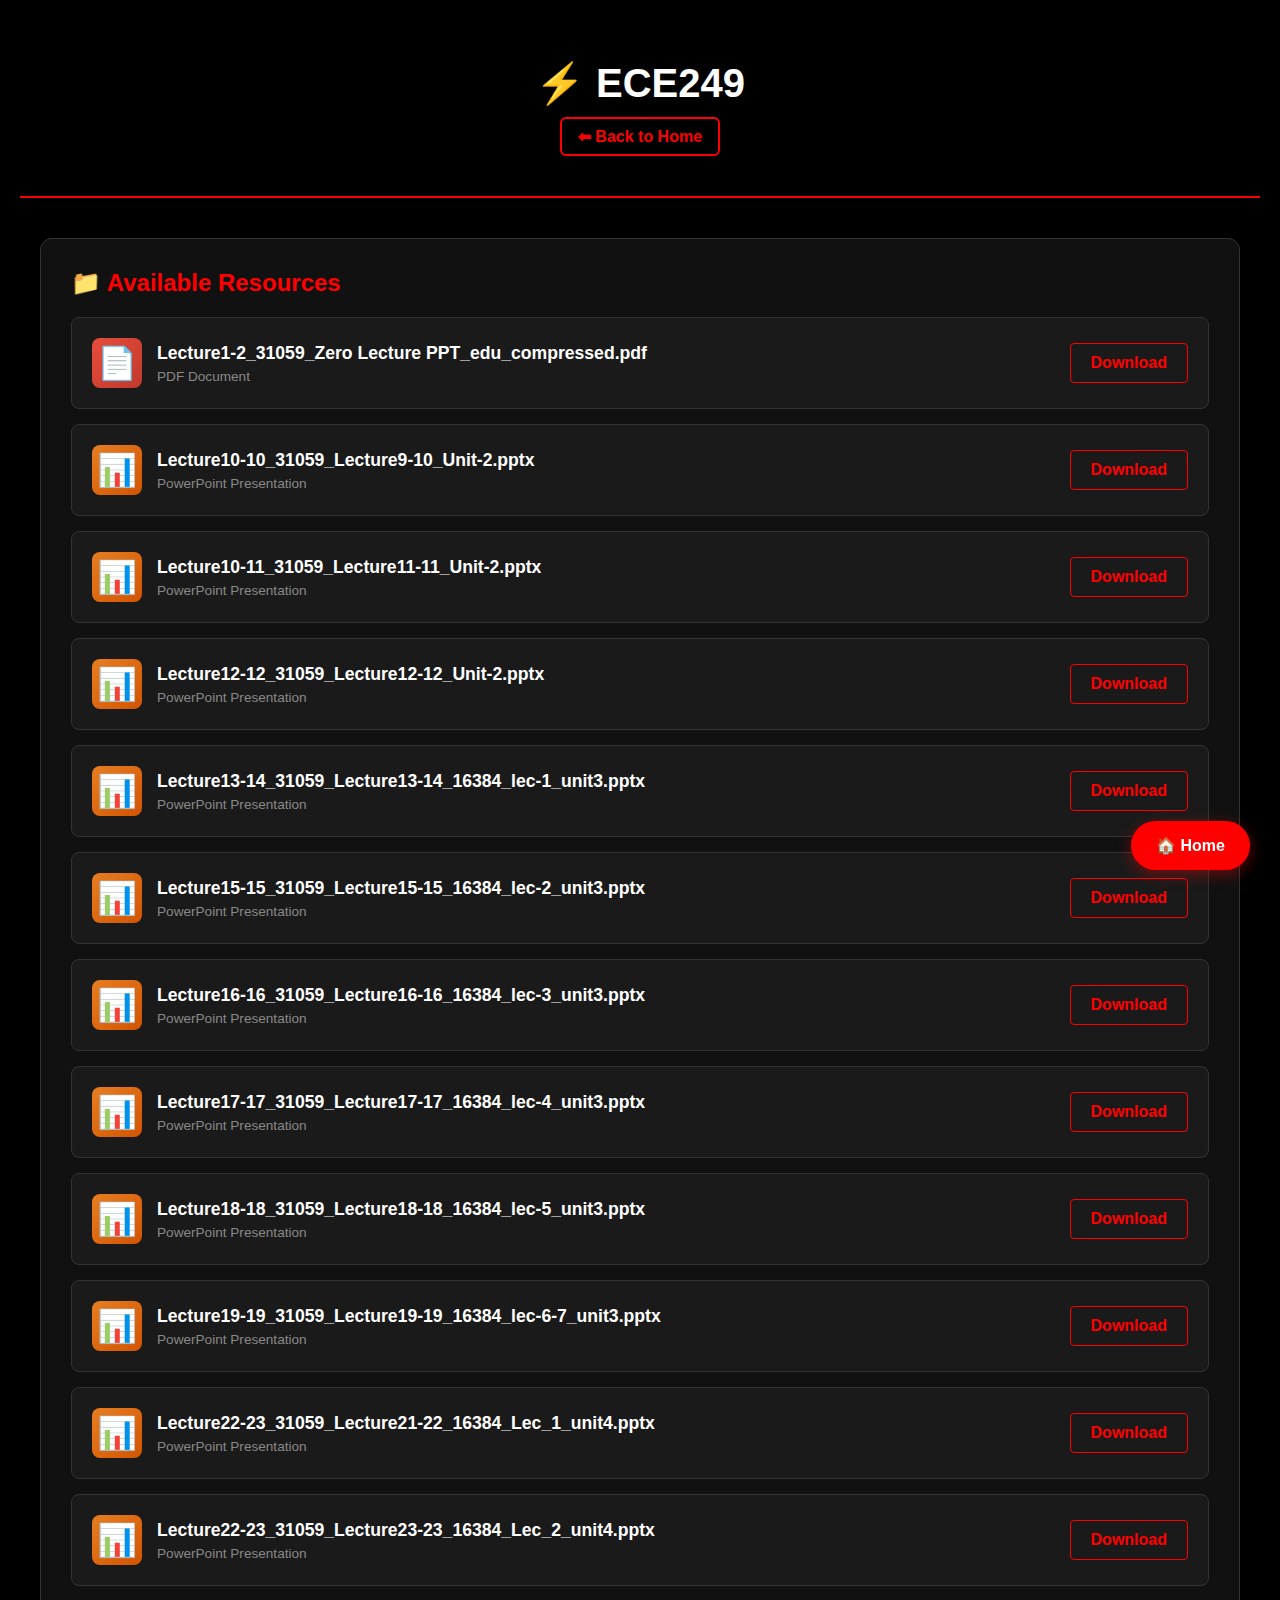
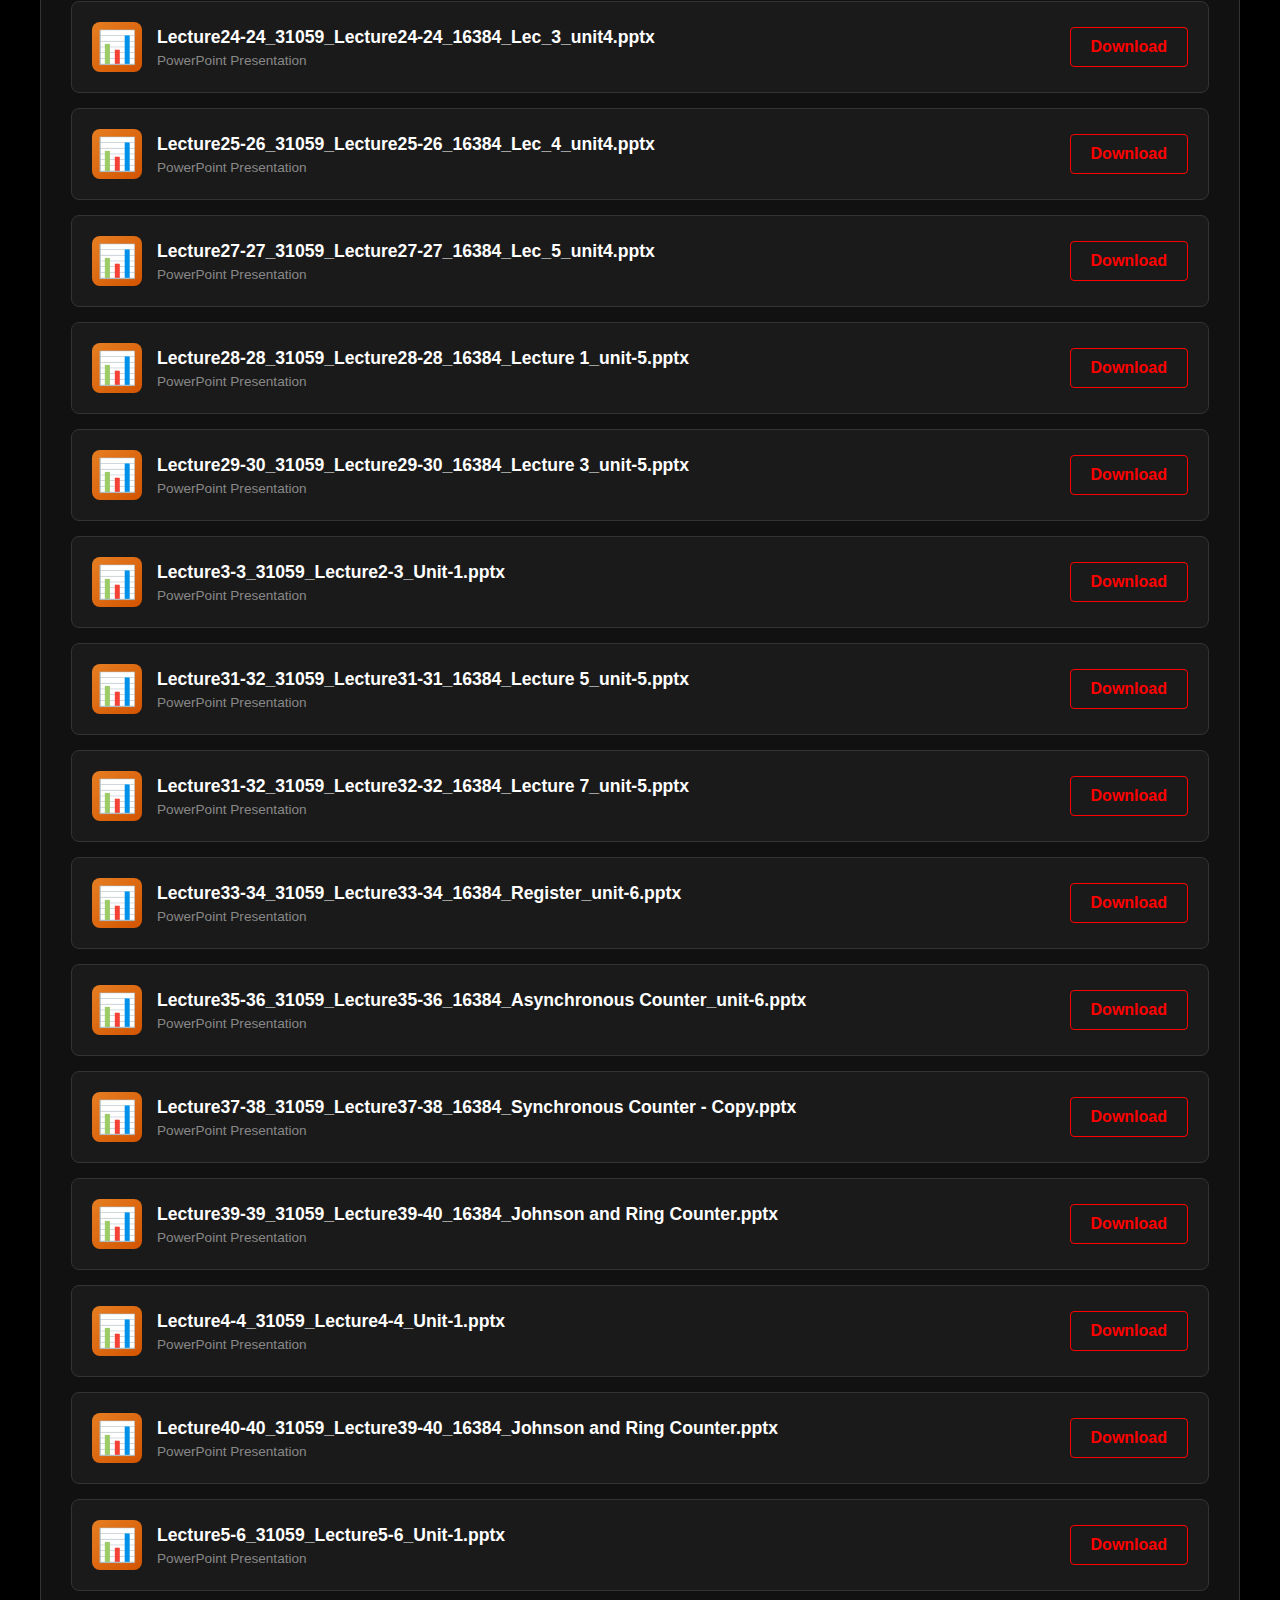
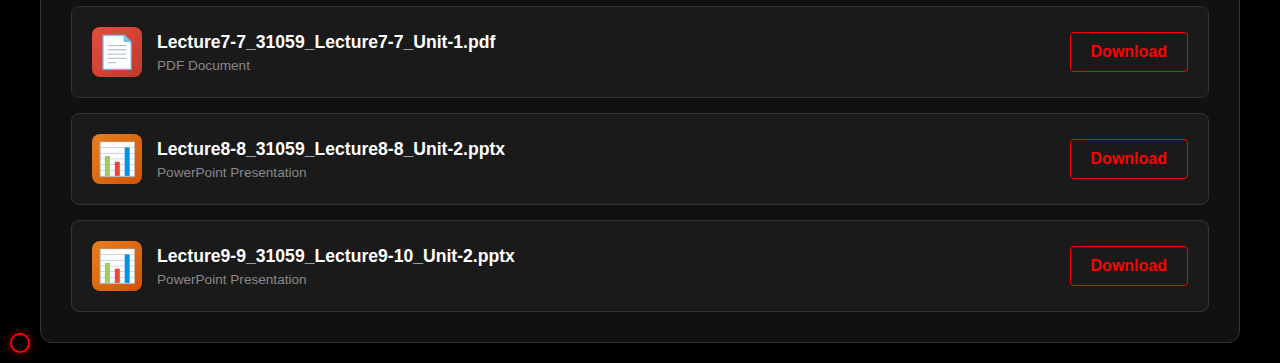
<file: subjects/ECE249.html>
﻿<!DOCTYPE html>
<html lang="en">
<head>
    <meta charset="UTF-8">
    <meta name="viewport" content="width=device-width, initial-scale=1.0">
    <title>ECE249 - DEV PANDEY</title>
    <link rel="stylesheet" href="../subject-style.css">
</head>
<body>
    <div class="header">
        <h1>⚡ ECE249</h1>
        <div class="breadcrumb">
            <a href="../index.html">⬅ Back to Home</a>
        </div>
    </div>

    <!-- Fixed Home Button -->
    <a href="../index.html" class="home-button">🏠 Home</a>

    <div class="container">
        <div class="files-section">
            <h2 class="section-title">📁 Available Resources</h2>
            
            <div class="file-list">
                <div class="file-item" data-type="pdf">
                    <div class="file-info">
                        <div class="file-icon">📄</div>
                        <div class="file-details">
                            <h3>Lecture1-2_31059_Zero Lecture PPT_edu_compressed.pdf</h3>
                            <p>PDF Document</p>
                        </div>
                    </div>
                    <a href="../files/ECE249/Lecture1-2_31059_Zero Lecture PPT_edu_compressed.pdf" class="file-action" download>Download</a>
                </div>
                <div class="file-item" data-type="ppt">
                    <div class="file-info">
                        <div class="file-icon">📊</div>
                        <div class="file-details">
                            <h3>Lecture10-10_31059_Lecture9-10_Unit-2.pptx</h3>
                            <p>PowerPoint Presentation</p>
                        </div>
                    </div>
                    <a href="../files/ECE249/Lecture10-10_31059_Lecture9-10_Unit-2.pptx" class="file-action" download>Download</a>
                </div>
                <div class="file-item" data-type="ppt">
                    <div class="file-info">
                        <div class="file-icon">📊</div>
                        <div class="file-details">
                            <h3>Lecture10-11_31059_Lecture11-11_Unit-2.pptx</h3>
                            <p>PowerPoint Presentation</p>
                        </div>
                    </div>
                    <a href="../files/ECE249/Lecture10-11_31059_Lecture11-11_Unit-2.pptx" class="file-action" download>Download</a>
                </div>
                <div class="file-item" data-type="ppt">
                    <div class="file-info">
                        <div class="file-icon">📊</div>
                        <div class="file-details">
                            <h3>Lecture12-12_31059_Lecture12-12_Unit-2.pptx</h3>
                            <p>PowerPoint Presentation</p>
                        </div>
                    </div>
                    <a href="../files/ECE249/Lecture12-12_31059_Lecture12-12_Unit-2.pptx" class="file-action" download>Download</a>
                </div>
                <div class="file-item" data-type="ppt">
                    <div class="file-info">
                        <div class="file-icon">📊</div>
                        <div class="file-details">
                            <h3>Lecture13-14_31059_Lecture13-14_16384_lec-1_unit3.pptx</h3>
                            <p>PowerPoint Presentation</p>
                        </div>
                    </div>
                    <a href="../files/ECE249/Lecture13-14_31059_Lecture13-14_16384_lec-1_unit3.pptx" class="file-action" download>Download</a>
                </div>
                <div class="file-item" data-type="ppt">
                    <div class="file-info">
                        <div class="file-icon">📊</div>
                        <div class="file-details">
                            <h3>Lecture15-15_31059_Lecture15-15_16384_lec-2_unit3.pptx</h3>
                            <p>PowerPoint Presentation</p>
                        </div>
                    </div>
                    <a href="../files/ECE249/Lecture15-15_31059_Lecture15-15_16384_lec-2_unit3.pptx" class="file-action" download>Download</a>
                </div>
                <div class="file-item" data-type="ppt">
                    <div class="file-info">
                        <div class="file-icon">📊</div>
                        <div class="file-details">
                            <h3>Lecture16-16_31059_Lecture16-16_16384_lec-3_unit3.pptx</h3>
                            <p>PowerPoint Presentation</p>
                        </div>
                    </div>
                    <a href="../files/ECE249/Lecture16-16_31059_Lecture16-16_16384_lec-3_unit3.pptx" class="file-action" download>Download</a>
                </div>
                <div class="file-item" data-type="ppt">
                    <div class="file-info">
                        <div class="file-icon">📊</div>
                        <div class="file-details">
                            <h3>Lecture17-17_31059_Lecture17-17_16384_lec-4_unit3.pptx</h3>
                            <p>PowerPoint Presentation</p>
                        </div>
                    </div>
                    <a href="../files/ECE249/Lecture17-17_31059_Lecture17-17_16384_lec-4_unit3.pptx" class="file-action" download>Download</a>
                </div>
                <div class="file-item" data-type="ppt">
                    <div class="file-info">
                        <div class="file-icon">📊</div>
                        <div class="file-details">
                            <h3>Lecture18-18_31059_Lecture18-18_16384_lec-5_unit3.pptx</h3>
                            <p>PowerPoint Presentation</p>
                        </div>
                    </div>
                    <a href="../files/ECE249/Lecture18-18_31059_Lecture18-18_16384_lec-5_unit3.pptx" class="file-action" download>Download</a>
                </div>
                <div class="file-item" data-type="ppt">
                    <div class="file-info">
                        <div class="file-icon">📊</div>
                        <div class="file-details">
                            <h3>Lecture19-19_31059_Lecture19-19_16384_lec-6-7_unit3.pptx</h3>
                            <p>PowerPoint Presentation</p>
                        </div>
                    </div>
                    <a href="../files/ECE249/Lecture19-19_31059_Lecture19-19_16384_lec-6-7_unit3.pptx" class="file-action" download>Download</a>
                </div>
                <div class="file-item" data-type="ppt">
                    <div class="file-info">
                        <div class="file-icon">📊</div>
                        <div class="file-details">
                            <h3>Lecture22-23_31059_Lecture21-22_16384_Lec_1_unit4.pptx</h3>
                            <p>PowerPoint Presentation</p>
                        </div>
                    </div>
                    <a href="../files/ECE249/Lecture22-23_31059_Lecture21-22_16384_Lec_1_unit4.pptx" class="file-action" download>Download</a>
                </div>
                <div class="file-item" data-type="ppt">
                    <div class="file-info">
                        <div class="file-icon">📊</div>
                        <div class="file-details">
                            <h3>Lecture22-23_31059_Lecture23-23_16384_Lec_2_unit4.pptx</h3>
                            <p>PowerPoint Presentation</p>
                        </div>
                    </div>
                    <a href="../files/ECE249/Lecture22-23_31059_Lecture23-23_16384_Lec_2_unit4.pptx" class="file-action" download>Download</a>
                </div>
                <div class="file-item" data-type="ppt">
                    <div class="file-info">
                        <div class="file-icon">📊</div>
                        <div class="file-details">
                            <h3>Lecture24-24_31059_Lecture24-24_16384_Lec_3_unit4.pptx</h3>
                            <p>PowerPoint Presentation</p>
                        </div>
                    </div>
                    <a href="../files/ECE249/Lecture24-24_31059_Lecture24-24_16384_Lec_3_unit4.pptx" class="file-action" download>Download</a>
                </div>
                <div class="file-item" data-type="ppt">
                    <div class="file-info">
                        <div class="file-icon">📊</div>
                        <div class="file-details">
                            <h3>Lecture25-26_31059_Lecture25-26_16384_Lec_4_unit4.pptx</h3>
                            <p>PowerPoint Presentation</p>
                        </div>
                    </div>
                    <a href="../files/ECE249/Lecture25-26_31059_Lecture25-26_16384_Lec_4_unit4.pptx" class="file-action" download>Download</a>
                </div>
                <div class="file-item" data-type="ppt">
                    <div class="file-info">
                        <div class="file-icon">📊</div>
                        <div class="file-details">
                            <h3>Lecture27-27_31059_Lecture27-27_16384_Lec_5_unit4.pptx</h3>
                            <p>PowerPoint Presentation</p>
                        </div>
                    </div>
                    <a href="../files/ECE249/Lecture27-27_31059_Lecture27-27_16384_Lec_5_unit4.pptx" class="file-action" download>Download</a>
                </div>
                <div class="file-item" data-type="ppt">
                    <div class="file-info">
                        <div class="file-icon">📊</div>
                        <div class="file-details">
                            <h3>Lecture28-28_31059_Lecture28-28_16384_Lecture 1_unit-5.pptx</h3>
                            <p>PowerPoint Presentation</p>
                        </div>
                    </div>
                    <a href="../files/ECE249/Lecture28-28_31059_Lecture28-28_16384_Lecture 1_unit-5.pptx" class="file-action" download>Download</a>
                </div>
                <div class="file-item" data-type="ppt">
                    <div class="file-info">
                        <div class="file-icon">📊</div>
                        <div class="file-details">
                            <h3>Lecture29-30_31059_Lecture29-30_16384_Lecture 3_unit-5.pptx</h3>
                            <p>PowerPoint Presentation</p>
                        </div>
                    </div>
                    <a href="../files/ECE249/Lecture29-30_31059_Lecture29-30_16384_Lecture 3_unit-5.pptx" class="file-action" download>Download</a>
                </div>
                <div class="file-item" data-type="ppt">
                    <div class="file-info">
                        <div class="file-icon">📊</div>
                        <div class="file-details">
                            <h3>Lecture3-3_31059_Lecture2-3_Unit-1.pptx</h3>
                            <p>PowerPoint Presentation</p>
                        </div>
                    </div>
                    <a href="../files/ECE249/Lecture3-3_31059_Lecture2-3_Unit-1.pptx" class="file-action" download>Download</a>
                </div>
                <div class="file-item" data-type="ppt">
                    <div class="file-info">
                        <div class="file-icon">📊</div>
                        <div class="file-details">
                            <h3>Lecture31-32_31059_Lecture31-31_16384_Lecture 5_unit-5.pptx</h3>
                            <p>PowerPoint Presentation</p>
                        </div>
                    </div>
                    <a href="../files/ECE249/Lecture31-32_31059_Lecture31-31_16384_Lecture 5_unit-5.pptx" class="file-action" download>Download</a>
                </div>
                <div class="file-item" data-type="ppt">
                    <div class="file-info">
                        <div class="file-icon">📊</div>
                        <div class="file-details">
                            <h3>Lecture31-32_31059_Lecture32-32_16384_Lecture 7_unit-5.pptx</h3>
                            <p>PowerPoint Presentation</p>
                        </div>
                    </div>
                    <a href="../files/ECE249/Lecture31-32_31059_Lecture32-32_16384_Lecture 7_unit-5.pptx" class="file-action" download>Download</a>
                </div>
                <div class="file-item" data-type="ppt">
                    <div class="file-info">
                        <div class="file-icon">📊</div>
                        <div class="file-details">
                            <h3>Lecture33-34_31059_Lecture33-34_16384_Register_unit-6.pptx</h3>
                            <p>PowerPoint Presentation</p>
                        </div>
                    </div>
                    <a href="../files/ECE249/Lecture33-34_31059_Lecture33-34_16384_Register_unit-6.pptx" class="file-action" download>Download</a>
                </div>
                <div class="file-item" data-type="ppt">
                    <div class="file-info">
                        <div class="file-icon">📊</div>
                        <div class="file-details">
                            <h3>Lecture35-36_31059_Lecture35-36_16384_Asynchronous Counter_unit-6.pptx</h3>
                            <p>PowerPoint Presentation</p>
                        </div>
                    </div>
                    <a href="../files/ECE249/Lecture35-36_31059_Lecture35-36_16384_Asynchronous Counter_unit-6.pptx" class="file-action" download>Download</a>
                </div>
                <div class="file-item" data-type="ppt">
                    <div class="file-info">
                        <div class="file-icon">📊</div>
                        <div class="file-details">
                            <h3>Lecture37-38_31059_Lecture37-38_16384_Synchronous Counter - Copy.pptx</h3>
                            <p>PowerPoint Presentation</p>
                        </div>
                    </div>
                    <a href="../files/ECE249/Lecture37-38_31059_Lecture37-38_16384_Synchronous Counter - Copy.pptx" class="file-action" download>Download</a>
                </div>
                <div class="file-item" data-type="ppt">
                    <div class="file-info">
                        <div class="file-icon">📊</div>
                        <div class="file-details">
                            <h3>Lecture39-39_31059_Lecture39-40_16384_Johnson and Ring Counter.pptx</h3>
                            <p>PowerPoint Presentation</p>
                        </div>
                    </div>
                    <a href="../files/ECE249/Lecture39-39_31059_Lecture39-40_16384_Johnson and Ring Counter.pptx" class="file-action" download>Download</a>
                </div>
                <div class="file-item" data-type="ppt">
                    <div class="file-info">
                        <div class="file-icon">📊</div>
                        <div class="file-details">
                            <h3>Lecture4-4_31059_Lecture4-4_Unit-1.pptx</h3>
                            <p>PowerPoint Presentation</p>
                        </div>
                    </div>
                    <a href="../files/ECE249/Lecture4-4_31059_Lecture4-4_Unit-1.pptx" class="file-action" download>Download</a>
                </div>
                <div class="file-item" data-type="ppt">
                    <div class="file-info">
                        <div class="file-icon">📊</div>
                        <div class="file-details">
                            <h3>Lecture40-40_31059_Lecture39-40_16384_Johnson and Ring Counter.pptx</h3>
                            <p>PowerPoint Presentation</p>
                        </div>
                    </div>
                    <a href="../files/ECE249/Lecture40-40_31059_Lecture39-40_16384_Johnson and Ring Counter.pptx" class="file-action" download>Download</a>
                </div>
                <div class="file-item" data-type="ppt">
                    <div class="file-info">
                        <div class="file-icon">📊</div>
                        <div class="file-details">
                            <h3>Lecture5-6_31059_Lecture5-6_Unit-1.pptx</h3>
                            <p>PowerPoint Presentation</p>
                        </div>
                    </div>
                    <a href="../files/ECE249/Lecture5-6_31059_Lecture5-6_Unit-1.pptx" class="file-action" download>Download</a>
                </div>
                <div class="file-item" data-type="pdf">
                    <div class="file-info">
                        <div class="file-icon">📄</div>
                        <div class="file-details">
                            <h3>Lecture7-7_31059_Lecture7-7_Unit-1.pdf</h3>
                            <p>PDF Document</p>
                        </div>
                    </div>
                    <a href="../files/ECE249/Lecture7-7_31059_Lecture7-7_Unit-1.pdf" class="file-action" download>Download</a>
                </div>
                <div class="file-item" data-type="ppt">
                    <div class="file-info">
                        <div class="file-icon">📊</div>
                        <div class="file-details">
                            <h3>Lecture8-8_31059_Lecture8-8_Unit-2.pptx</h3>
                            <p>PowerPoint Presentation</p>
                        </div>
                    </div>
                    <a href="../files/ECE249/Lecture8-8_31059_Lecture8-8_Unit-2.pptx" class="file-action" download>Download</a>
                </div>
                <div class="file-item" data-type="ppt">
                    <div class="file-info">
                        <div class="file-icon">📊</div>
                        <div class="file-details">
                            <h3>Lecture9-9_31059_Lecture9-10_Unit-2.pptx</h3>
                            <p>PowerPoint Presentation</p>
                        </div>
                    </div>
                    <a href="../files/ECE249/Lecture9-9_31059_Lecture9-10_Unit-2.pptx" class="file-action" download>Download</a>
                </div>
            </div>
        </div>
    </div>

    <script src="../subject-script.js"></script>
</body>
</html>
</file>
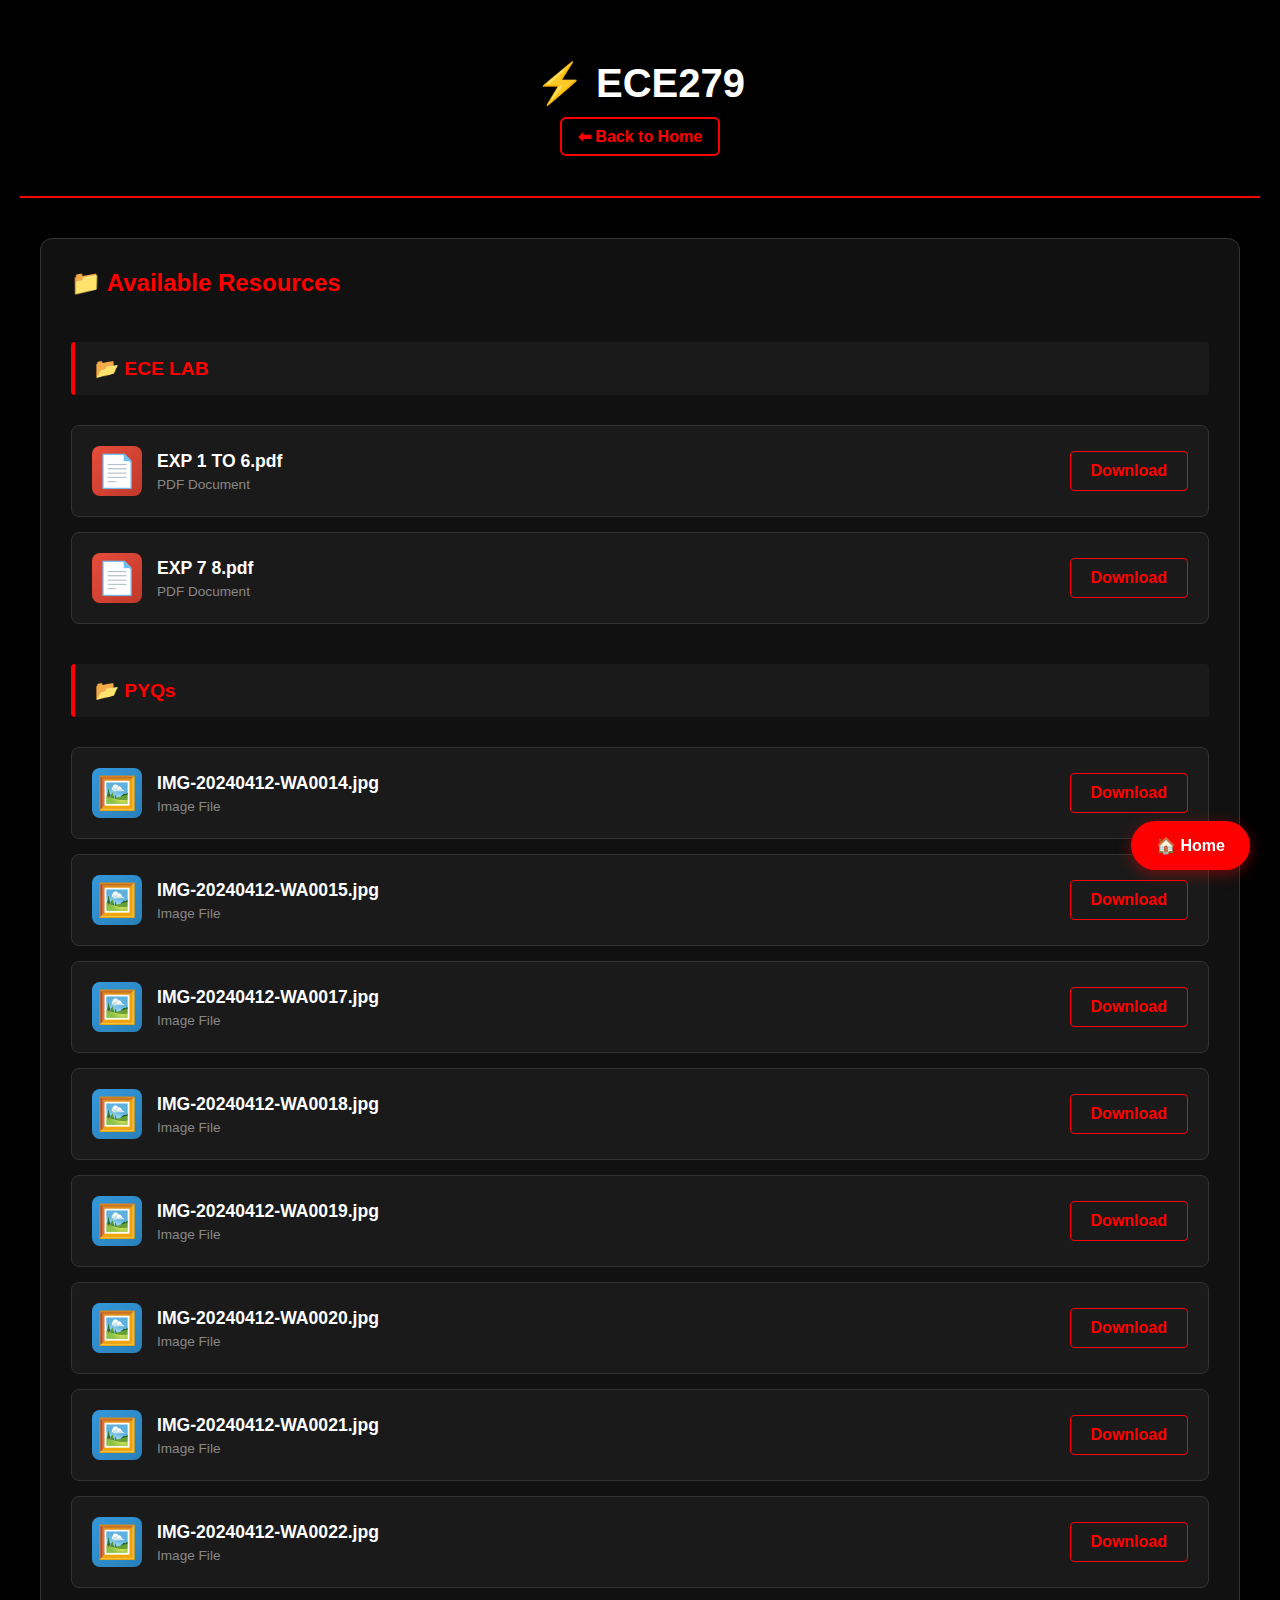
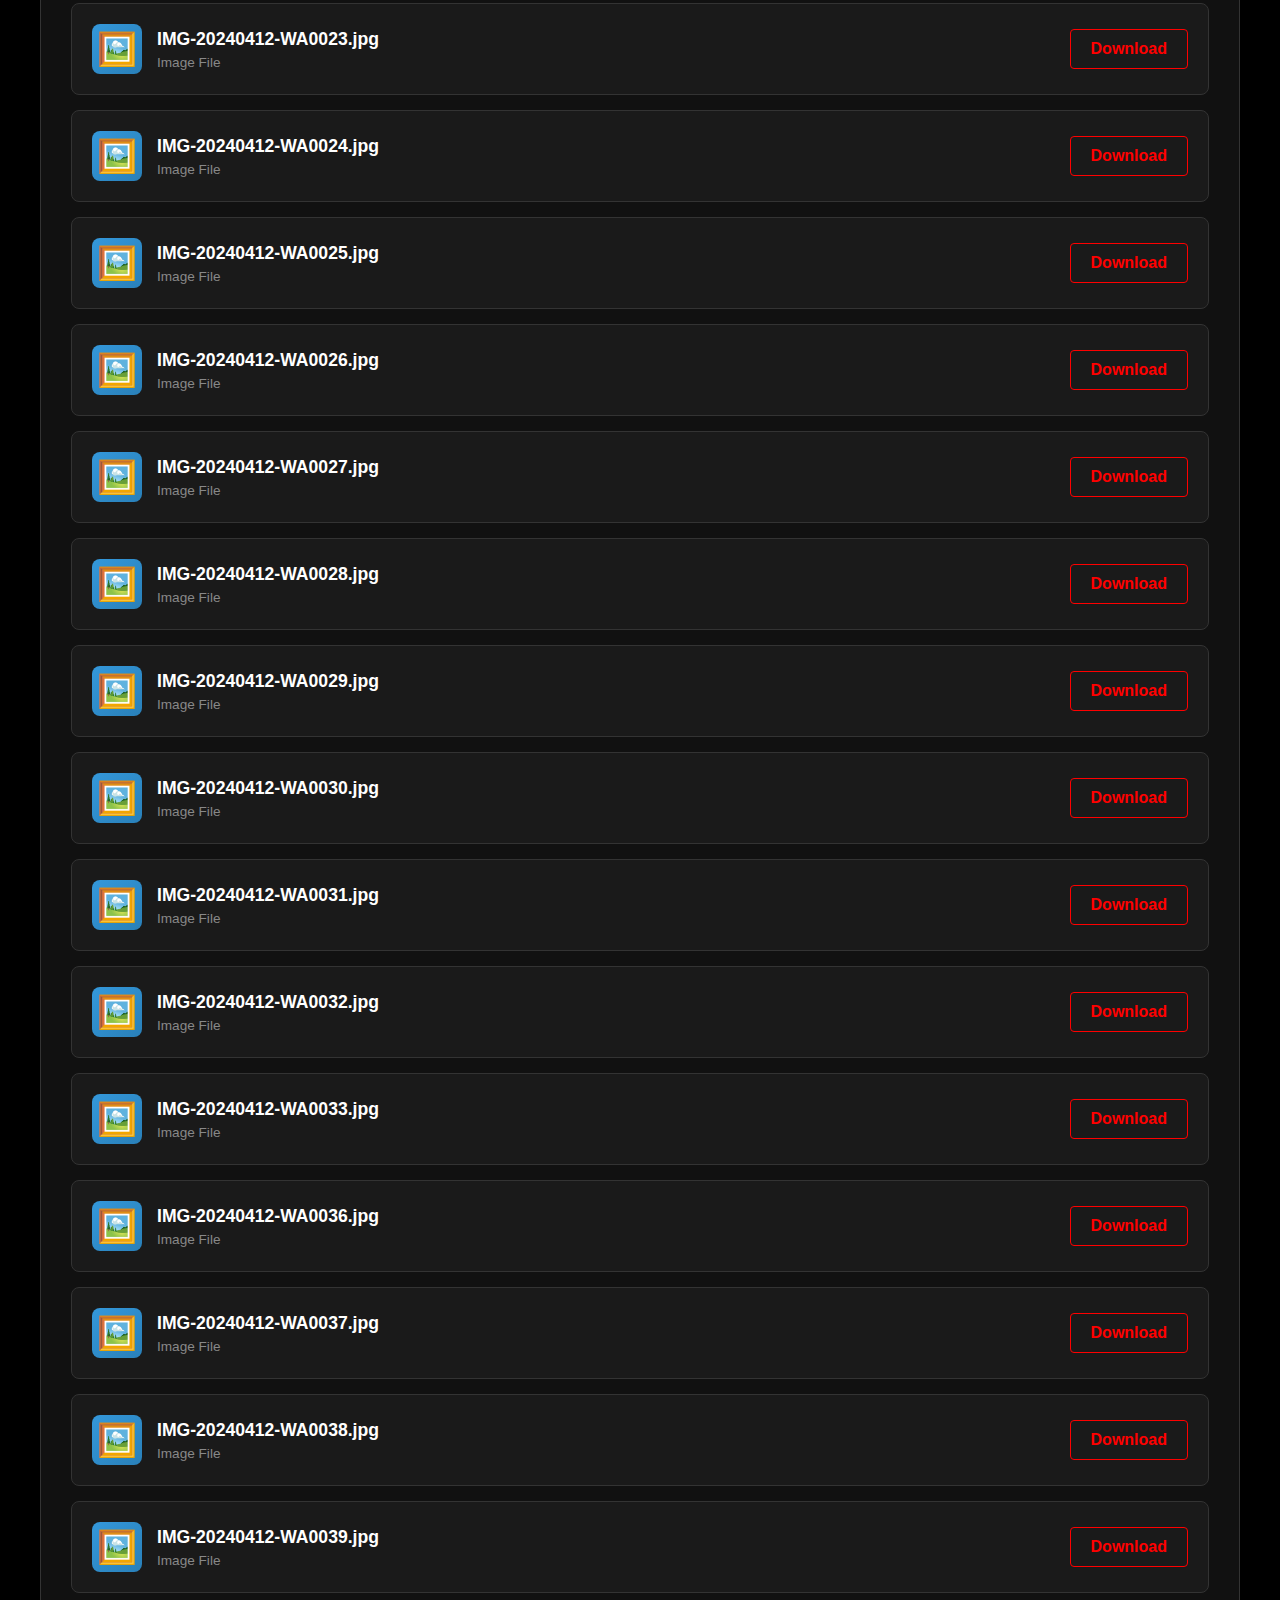
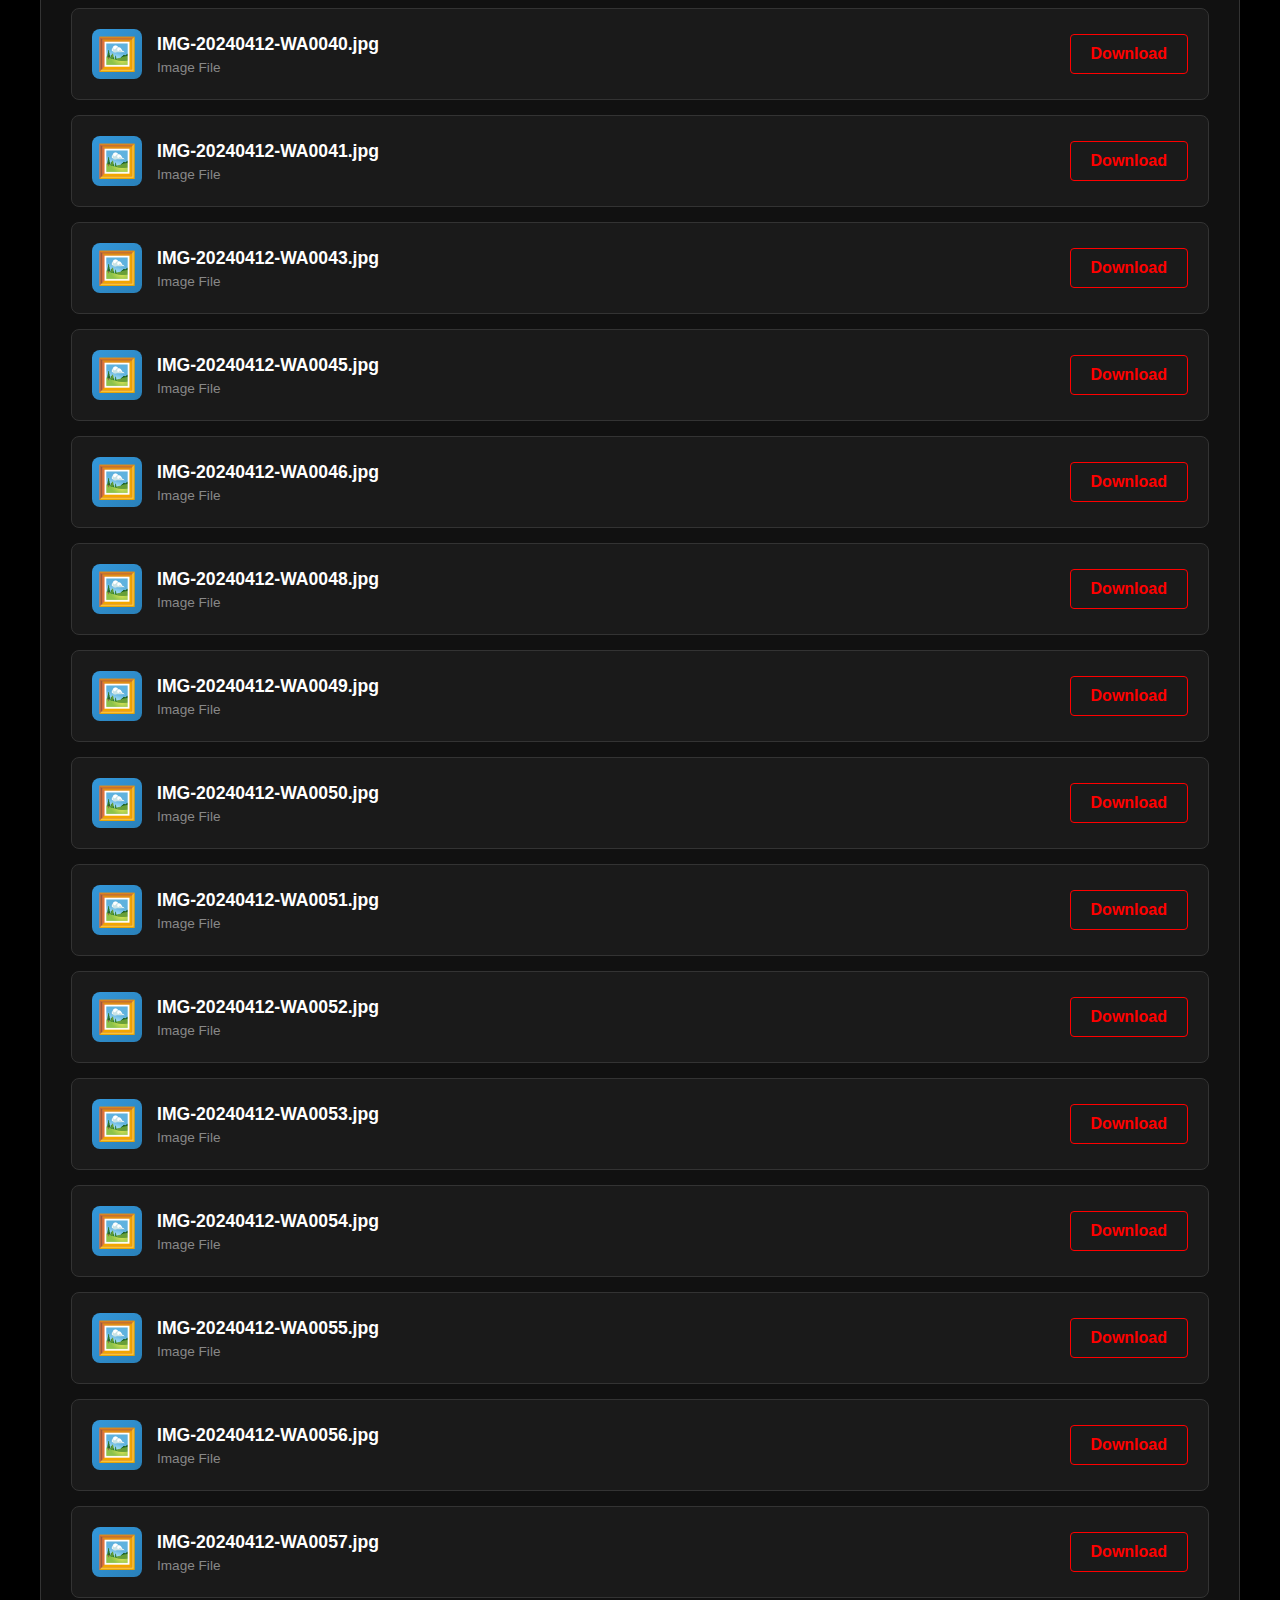
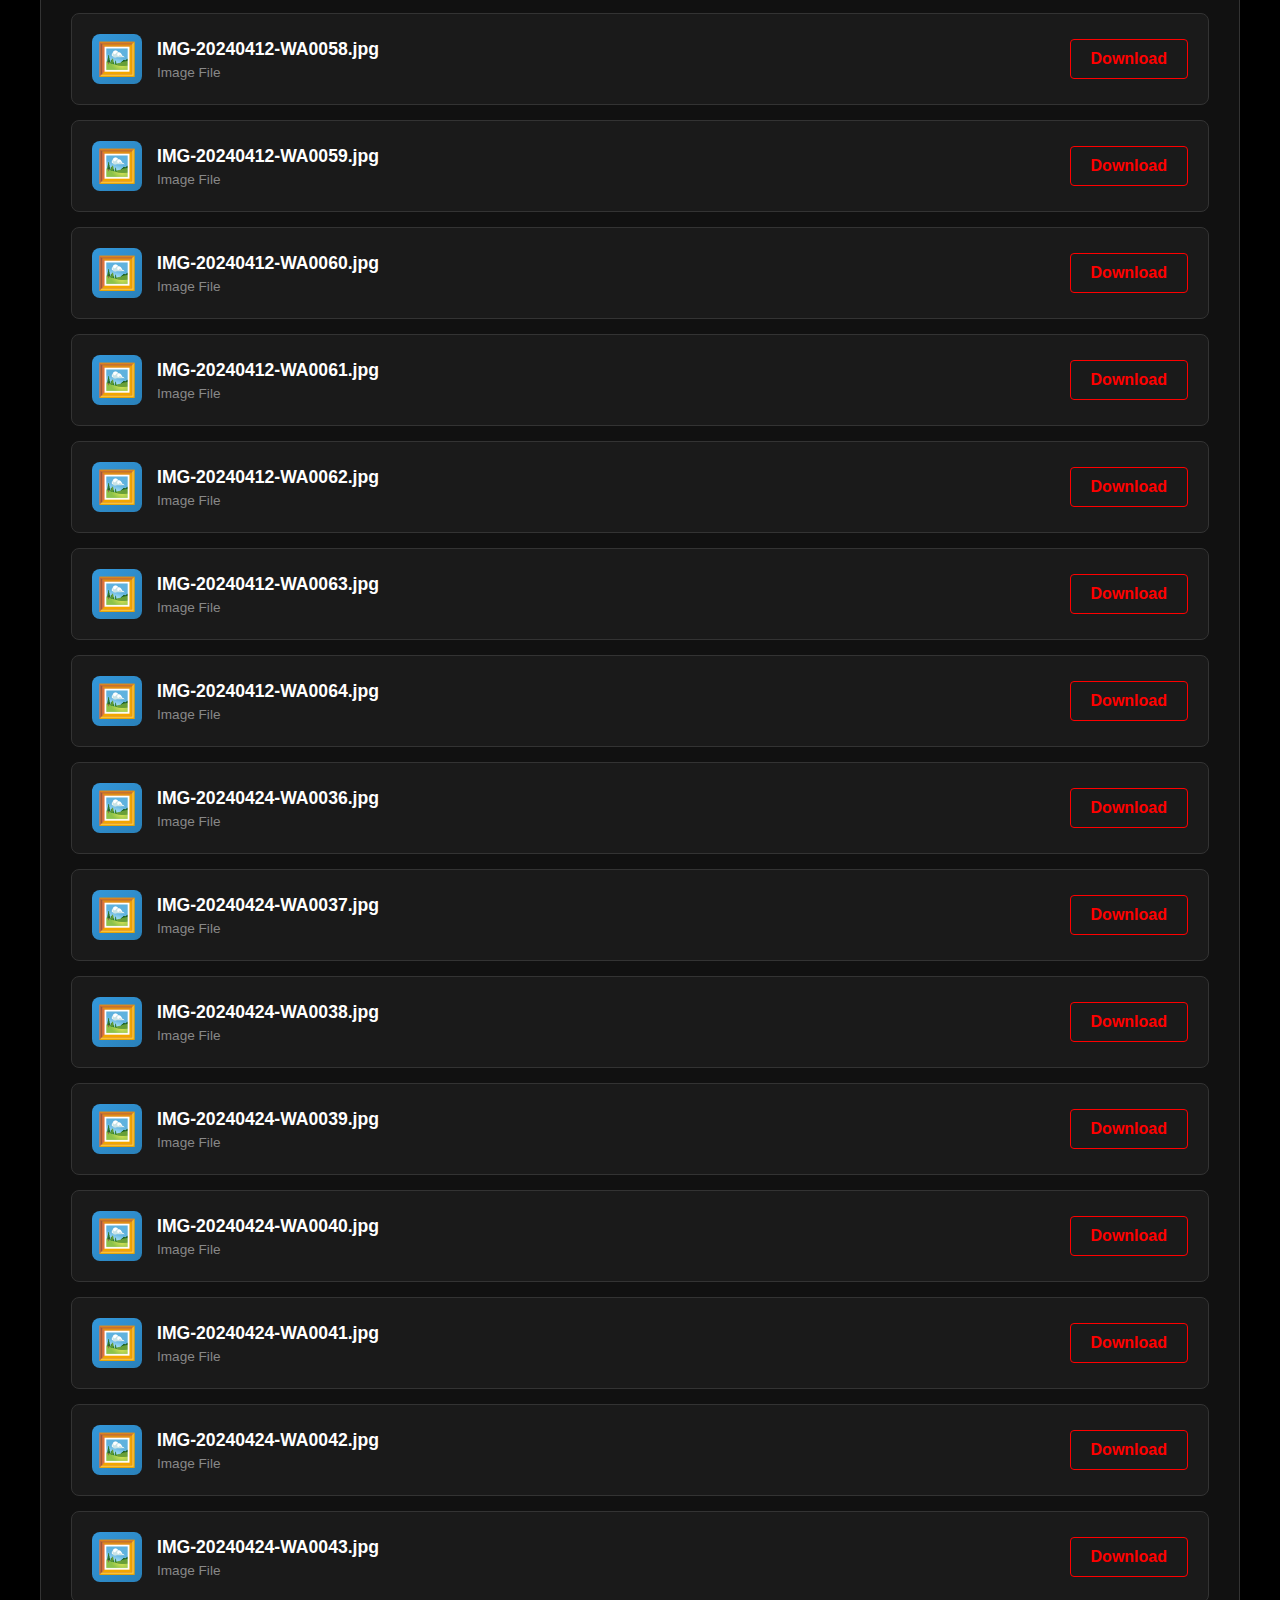
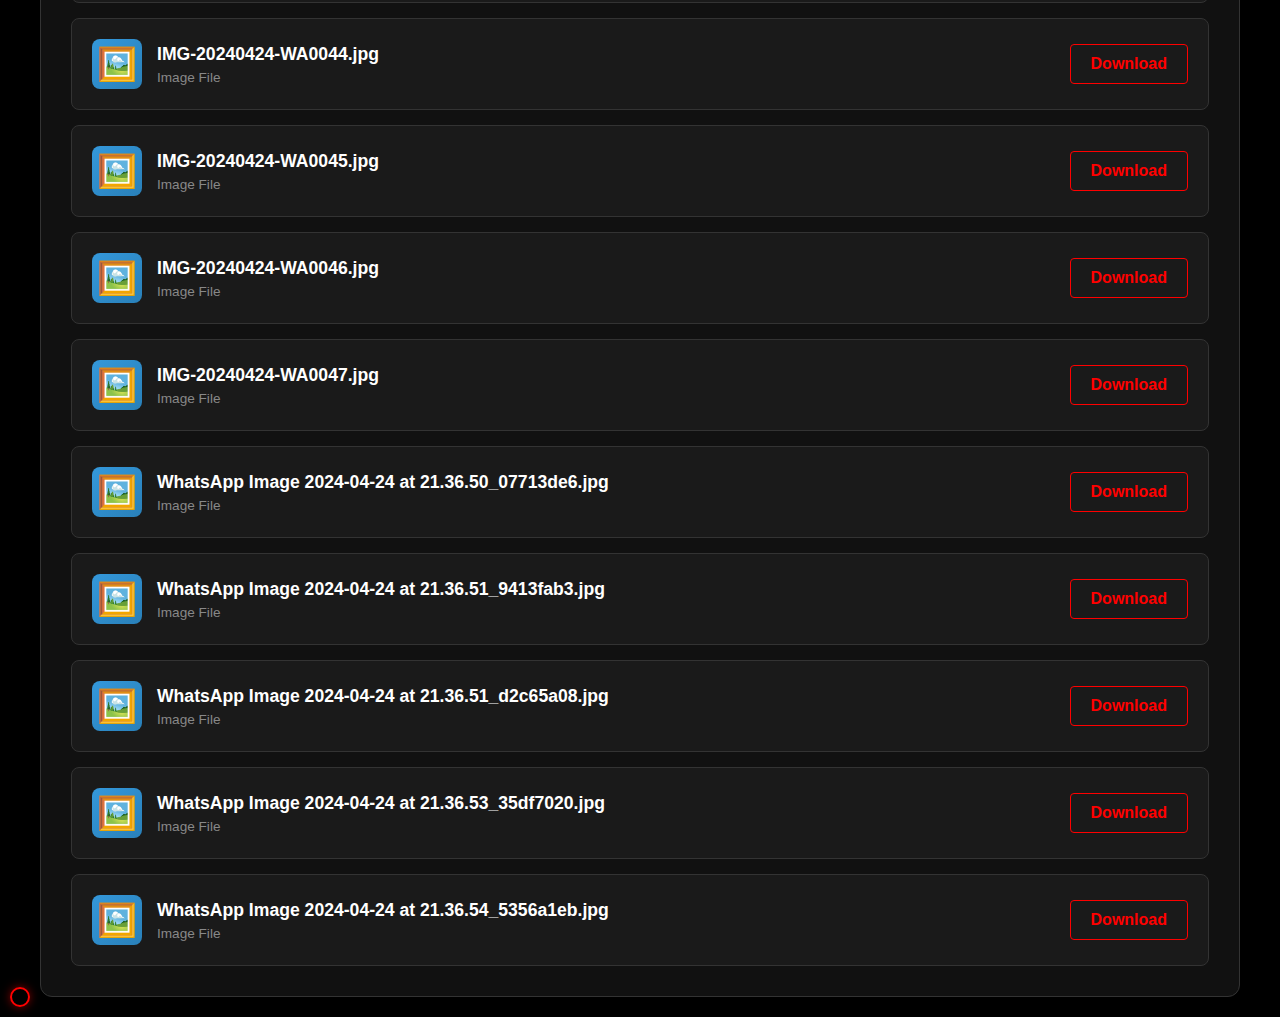
<file: subjects/ECE279.html>
﻿<!DOCTYPE html>
<html lang="en">
<head>
    <meta charset="UTF-8">
    <meta name="viewport" content="width=device-width, initial-scale=1.0">
    <title>ECE279 - DEV PANDEY</title>
    <link rel="stylesheet" href="../subject-style.css">
</head>
<body>
    <div class="header">
        <h1>⚡ ECE279</h1>
        <div class="breadcrumb">
            <a href="../index.html">⬅ Back to Home</a>
        </div>
    </div>

    <!-- Fixed Home Button -->
    <a href="../index.html" class="home-button">🏠 Home</a>

    <div class="container">
        <div class="files-section">
            <h2 class="section-title">📁 Available Resources</h2>
            
            <div class="file-list">
                <div class="folder-header">
                    <h3>📂 ECE LAB</h3>
                </div>
                <div class="file-item" data-type="pdf">
                    <div class="file-info">
                        <div class="file-icon">📄</div>
                        <div class="file-details">
                            <h3>EXP 1 TO 6.pdf</h3>
                            <p>PDF Document</p>
                        </div>
                    </div>
                    <a href="../files/ECE279/ECE LAB/EXP 1 TO 6.pdf" class="file-action" download>Download</a>
                </div>
                <div class="file-item" data-type="pdf">
                    <div class="file-info">
                        <div class="file-icon">📄</div>
                        <div class="file-details">
                            <h3>EXP 7 8.pdf</h3>
                            <p>PDF Document</p>
                        </div>
                    </div>
                    <a href="../files/ECE279/ECE LAB/EXP 7 8.pdf" class="file-action" download>Download</a>
                </div>
                <div class="folder-header">
                    <h3>📂 PYQs</h3>
                </div>
                <div class="file-item" data-type="image">
                    <div class="file-info">
                        <div class="file-icon">🖼️</div>
                        <div class="file-details">
                            <h3>IMG-20240412-WA0014.jpg</h3>
                            <p>Image File</p>
                        </div>
                    </div>
                    <a href="../files/ECE279/PYQs/IMG-20240412-WA0014.jpg" class="file-action" download>Download</a>
                </div>
                <div class="file-item" data-type="image">
                    <div class="file-info">
                        <div class="file-icon">🖼️</div>
                        <div class="file-details">
                            <h3>IMG-20240412-WA0015.jpg</h3>
                            <p>Image File</p>
                        </div>
                    </div>
                    <a href="../files/ECE279/PYQs/IMG-20240412-WA0015.jpg" class="file-action" download>Download</a>
                </div>
                <div class="file-item" data-type="image">
                    <div class="file-info">
                        <div class="file-icon">🖼️</div>
                        <div class="file-details">
                            <h3>IMG-20240412-WA0017.jpg</h3>
                            <p>Image File</p>
                        </div>
                    </div>
                    <a href="../files/ECE279/PYQs/IMG-20240412-WA0017.jpg" class="file-action" download>Download</a>
                </div>
                <div class="file-item" data-type="image">
                    <div class="file-info">
                        <div class="file-icon">🖼️</div>
                        <div class="file-details">
                            <h3>IMG-20240412-WA0018.jpg</h3>
                            <p>Image File</p>
                        </div>
                    </div>
                    <a href="../files/ECE279/PYQs/IMG-20240412-WA0018.jpg" class="file-action" download>Download</a>
                </div>
                <div class="file-item" data-type="image">
                    <div class="file-info">
                        <div class="file-icon">🖼️</div>
                        <div class="file-details">
                            <h3>IMG-20240412-WA0019.jpg</h3>
                            <p>Image File</p>
                        </div>
                    </div>
                    <a href="../files/ECE279/PYQs/IMG-20240412-WA0019.jpg" class="file-action" download>Download</a>
                </div>
                <div class="file-item" data-type="image">
                    <div class="file-info">
                        <div class="file-icon">🖼️</div>
                        <div class="file-details">
                            <h3>IMG-20240412-WA0020.jpg</h3>
                            <p>Image File</p>
                        </div>
                    </div>
                    <a href="../files/ECE279/PYQs/IMG-20240412-WA0020.jpg" class="file-action" download>Download</a>
                </div>
                <div class="file-item" data-type="image">
                    <div class="file-info">
                        <div class="file-icon">🖼️</div>
                        <div class="file-details">
                            <h3>IMG-20240412-WA0021.jpg</h3>
                            <p>Image File</p>
                        </div>
                    </div>
                    <a href="../files/ECE279/PYQs/IMG-20240412-WA0021.jpg" class="file-action" download>Download</a>
                </div>
                <div class="file-item" data-type="image">
                    <div class="file-info">
                        <div class="file-icon">🖼️</div>
                        <div class="file-details">
                            <h3>IMG-20240412-WA0022.jpg</h3>
                            <p>Image File</p>
                        </div>
                    </div>
                    <a href="../files/ECE279/PYQs/IMG-20240412-WA0022.jpg" class="file-action" download>Download</a>
                </div>
                <div class="file-item" data-type="image">
                    <div class="file-info">
                        <div class="file-icon">🖼️</div>
                        <div class="file-details">
                            <h3>IMG-20240412-WA0023.jpg</h3>
                            <p>Image File</p>
                        </div>
                    </div>
                    <a href="../files/ECE279/PYQs/IMG-20240412-WA0023.jpg" class="file-action" download>Download</a>
                </div>
                <div class="file-item" data-type="image">
                    <div class="file-info">
                        <div class="file-icon">🖼️</div>
                        <div class="file-details">
                            <h3>IMG-20240412-WA0024.jpg</h3>
                            <p>Image File</p>
                        </div>
                    </div>
                    <a href="../files/ECE279/PYQs/IMG-20240412-WA0024.jpg" class="file-action" download>Download</a>
                </div>
                <div class="file-item" data-type="image">
                    <div class="file-info">
                        <div class="file-icon">🖼️</div>
                        <div class="file-details">
                            <h3>IMG-20240412-WA0025.jpg</h3>
                            <p>Image File</p>
                        </div>
                    </div>
                    <a href="../files/ECE279/PYQs/IMG-20240412-WA0025.jpg" class="file-action" download>Download</a>
                </div>
                <div class="file-item" data-type="image">
                    <div class="file-info">
                        <div class="file-icon">🖼️</div>
                        <div class="file-details">
                            <h3>IMG-20240412-WA0026.jpg</h3>
                            <p>Image File</p>
                        </div>
                    </div>
                    <a href="../files/ECE279/PYQs/IMG-20240412-WA0026.jpg" class="file-action" download>Download</a>
                </div>
                <div class="file-item" data-type="image">
                    <div class="file-info">
                        <div class="file-icon">🖼️</div>
                        <div class="file-details">
                            <h3>IMG-20240412-WA0027.jpg</h3>
                            <p>Image File</p>
                        </div>
                    </div>
                    <a href="../files/ECE279/PYQs/IMG-20240412-WA0027.jpg" class="file-action" download>Download</a>
                </div>
                <div class="file-item" data-type="image">
                    <div class="file-info">
                        <div class="file-icon">🖼️</div>
                        <div class="file-details">
                            <h3>IMG-20240412-WA0028.jpg</h3>
                            <p>Image File</p>
                        </div>
                    </div>
                    <a href="../files/ECE279/PYQs/IMG-20240412-WA0028.jpg" class="file-action" download>Download</a>
                </div>
                <div class="file-item" data-type="image">
                    <div class="file-info">
                        <div class="file-icon">🖼️</div>
                        <div class="file-details">
                            <h3>IMG-20240412-WA0029.jpg</h3>
                            <p>Image File</p>
                        </div>
                    </div>
                    <a href="../files/ECE279/PYQs/IMG-20240412-WA0029.jpg" class="file-action" download>Download</a>
                </div>
                <div class="file-item" data-type="image">
                    <div class="file-info">
                        <div class="file-icon">🖼️</div>
                        <div class="file-details">
                            <h3>IMG-20240412-WA0030.jpg</h3>
                            <p>Image File</p>
                        </div>
                    </div>
                    <a href="../files/ECE279/PYQs/IMG-20240412-WA0030.jpg" class="file-action" download>Download</a>
                </div>
                <div class="file-item" data-type="image">
                    <div class="file-info">
                        <div class="file-icon">🖼️</div>
                        <div class="file-details">
                            <h3>IMG-20240412-WA0031.jpg</h3>
                            <p>Image File</p>
                        </div>
                    </div>
                    <a href="../files/ECE279/PYQs/IMG-20240412-WA0031.jpg" class="file-action" download>Download</a>
                </div>
                <div class="file-item" data-type="image">
                    <div class="file-info">
                        <div class="file-icon">🖼️</div>
                        <div class="file-details">
                            <h3>IMG-20240412-WA0032.jpg</h3>
                            <p>Image File</p>
                        </div>
                    </div>
                    <a href="../files/ECE279/PYQs/IMG-20240412-WA0032.jpg" class="file-action" download>Download</a>
                </div>
                <div class="file-item" data-type="image">
                    <div class="file-info">
                        <div class="file-icon">🖼️</div>
                        <div class="file-details">
                            <h3>IMG-20240412-WA0033.jpg</h3>
                            <p>Image File</p>
                        </div>
                    </div>
                    <a href="../files/ECE279/PYQs/IMG-20240412-WA0033.jpg" class="file-action" download>Download</a>
                </div>
                <div class="file-item" data-type="image">
                    <div class="file-info">
                        <div class="file-icon">🖼️</div>
                        <div class="file-details">
                            <h3>IMG-20240412-WA0036.jpg</h3>
                            <p>Image File</p>
                        </div>
                    </div>
                    <a href="../files/ECE279/PYQs/IMG-20240412-WA0036.jpg" class="file-action" download>Download</a>
                </div>
                <div class="file-item" data-type="image">
                    <div class="file-info">
                        <div class="file-icon">🖼️</div>
                        <div class="file-details">
                            <h3>IMG-20240412-WA0037.jpg</h3>
                            <p>Image File</p>
                        </div>
                    </div>
                    <a href="../files/ECE279/PYQs/IMG-20240412-WA0037.jpg" class="file-action" download>Download</a>
                </div>
                <div class="file-item" data-type="image">
                    <div class="file-info">
                        <div class="file-icon">🖼️</div>
                        <div class="file-details">
                            <h3>IMG-20240412-WA0038.jpg</h3>
                            <p>Image File</p>
                        </div>
                    </div>
                    <a href="../files/ECE279/PYQs/IMG-20240412-WA0038.jpg" class="file-action" download>Download</a>
                </div>
                <div class="file-item" data-type="image">
                    <div class="file-info">
                        <div class="file-icon">🖼️</div>
                        <div class="file-details">
                            <h3>IMG-20240412-WA0039.jpg</h3>
                            <p>Image File</p>
                        </div>
                    </div>
                    <a href="../files/ECE279/PYQs/IMG-20240412-WA0039.jpg" class="file-action" download>Download</a>
                </div>
                <div class="file-item" data-type="image">
                    <div class="file-info">
                        <div class="file-icon">🖼️</div>
                        <div class="file-details">
                            <h3>IMG-20240412-WA0040.jpg</h3>
                            <p>Image File</p>
                        </div>
                    </div>
                    <a href="../files/ECE279/PYQs/IMG-20240412-WA0040.jpg" class="file-action" download>Download</a>
                </div>
                <div class="file-item" data-type="image">
                    <div class="file-info">
                        <div class="file-icon">🖼️</div>
                        <div class="file-details">
                            <h3>IMG-20240412-WA0041.jpg</h3>
                            <p>Image File</p>
                        </div>
                    </div>
                    <a href="../files/ECE279/PYQs/IMG-20240412-WA0041.jpg" class="file-action" download>Download</a>
                </div>
                <div class="file-item" data-type="image">
                    <div class="file-info">
                        <div class="file-icon">🖼️</div>
                        <div class="file-details">
                            <h3>IMG-20240412-WA0043.jpg</h3>
                            <p>Image File</p>
                        </div>
                    </div>
                    <a href="../files/ECE279/PYQs/IMG-20240412-WA0043.jpg" class="file-action" download>Download</a>
                </div>
                <div class="file-item" data-type="image">
                    <div class="file-info">
                        <div class="file-icon">🖼️</div>
                        <div class="file-details">
                            <h3>IMG-20240412-WA0045.jpg</h3>
                            <p>Image File</p>
                        </div>
                    </div>
                    <a href="../files/ECE279/PYQs/IMG-20240412-WA0045.jpg" class="file-action" download>Download</a>
                </div>
                <div class="file-item" data-type="image">
                    <div class="file-info">
                        <div class="file-icon">🖼️</div>
                        <div class="file-details">
                            <h3>IMG-20240412-WA0046.jpg</h3>
                            <p>Image File</p>
                        </div>
                    </div>
                    <a href="../files/ECE279/PYQs/IMG-20240412-WA0046.jpg" class="file-action" download>Download</a>
                </div>
                <div class="file-item" data-type="image">
                    <div class="file-info">
                        <div class="file-icon">🖼️</div>
                        <div class="file-details">
                            <h3>IMG-20240412-WA0048.jpg</h3>
                            <p>Image File</p>
                        </div>
                    </div>
                    <a href="../files/ECE279/PYQs/IMG-20240412-WA0048.jpg" class="file-action" download>Download</a>
                </div>
                <div class="file-item" data-type="image">
                    <div class="file-info">
                        <div class="file-icon">🖼️</div>
                        <div class="file-details">
                            <h3>IMG-20240412-WA0049.jpg</h3>
                            <p>Image File</p>
                        </div>
                    </div>
                    <a href="../files/ECE279/PYQs/IMG-20240412-WA0049.jpg" class="file-action" download>Download</a>
                </div>
                <div class="file-item" data-type="image">
                    <div class="file-info">
                        <div class="file-icon">🖼️</div>
                        <div class="file-details">
                            <h3>IMG-20240412-WA0050.jpg</h3>
                            <p>Image File</p>
                        </div>
                    </div>
                    <a href="../files/ECE279/PYQs/IMG-20240412-WA0050.jpg" class="file-action" download>Download</a>
                </div>
                <div class="file-item" data-type="image">
                    <div class="file-info">
                        <div class="file-icon">🖼️</div>
                        <div class="file-details">
                            <h3>IMG-20240412-WA0051.jpg</h3>
                            <p>Image File</p>
                        </div>
                    </div>
                    <a href="../files/ECE279/PYQs/IMG-20240412-WA0051.jpg" class="file-action" download>Download</a>
                </div>
                <div class="file-item" data-type="image">
                    <div class="file-info">
                        <div class="file-icon">🖼️</div>
                        <div class="file-details">
                            <h3>IMG-20240412-WA0052.jpg</h3>
                            <p>Image File</p>
                        </div>
                    </div>
                    <a href="../files/ECE279/PYQs/IMG-20240412-WA0052.jpg" class="file-action" download>Download</a>
                </div>
                <div class="file-item" data-type="image">
                    <div class="file-info">
                        <div class="file-icon">🖼️</div>
                        <div class="file-details">
                            <h3>IMG-20240412-WA0053.jpg</h3>
                            <p>Image File</p>
                        </div>
                    </div>
                    <a href="../files/ECE279/PYQs/IMG-20240412-WA0053.jpg" class="file-action" download>Download</a>
                </div>
                <div class="file-item" data-type="image">
                    <div class="file-info">
                        <div class="file-icon">🖼️</div>
                        <div class="file-details">
                            <h3>IMG-20240412-WA0054.jpg</h3>
                            <p>Image File</p>
                        </div>
                    </div>
                    <a href="../files/ECE279/PYQs/IMG-20240412-WA0054.jpg" class="file-action" download>Download</a>
                </div>
                <div class="file-item" data-type="image">
                    <div class="file-info">
                        <div class="file-icon">🖼️</div>
                        <div class="file-details">
                            <h3>IMG-20240412-WA0055.jpg</h3>
                            <p>Image File</p>
                        </div>
                    </div>
                    <a href="../files/ECE279/PYQs/IMG-20240412-WA0055.jpg" class="file-action" download>Download</a>
                </div>
                <div class="file-item" data-type="image">
                    <div class="file-info">
                        <div class="file-icon">🖼️</div>
                        <div class="file-details">
                            <h3>IMG-20240412-WA0056.jpg</h3>
                            <p>Image File</p>
                        </div>
                    </div>
                    <a href="../files/ECE279/PYQs/IMG-20240412-WA0056.jpg" class="file-action" download>Download</a>
                </div>
                <div class="file-item" data-type="image">
                    <div class="file-info">
                        <div class="file-icon">🖼️</div>
                        <div class="file-details">
                            <h3>IMG-20240412-WA0057.jpg</h3>
                            <p>Image File</p>
                        </div>
                    </div>
                    <a href="../files/ECE279/PYQs/IMG-20240412-WA0057.jpg" class="file-action" download>Download</a>
                </div>
                <div class="file-item" data-type="image">
                    <div class="file-info">
                        <div class="file-icon">🖼️</div>
                        <div class="file-details">
                            <h3>IMG-20240412-WA0058.jpg</h3>
                            <p>Image File</p>
                        </div>
                    </div>
                    <a href="../files/ECE279/PYQs/IMG-20240412-WA0058.jpg" class="file-action" download>Download</a>
                </div>
                <div class="file-item" data-type="image">
                    <div class="file-info">
                        <div class="file-icon">🖼️</div>
                        <div class="file-details">
                            <h3>IMG-20240412-WA0059.jpg</h3>
                            <p>Image File</p>
                        </div>
                    </div>
                    <a href="../files/ECE279/PYQs/IMG-20240412-WA0059.jpg" class="file-action" download>Download</a>
                </div>
                <div class="file-item" data-type="image">
                    <div class="file-info">
                        <div class="file-icon">🖼️</div>
                        <div class="file-details">
                            <h3>IMG-20240412-WA0060.jpg</h3>
                            <p>Image File</p>
                        </div>
                    </div>
                    <a href="../files/ECE279/PYQs/IMG-20240412-WA0060.jpg" class="file-action" download>Download</a>
                </div>
                <div class="file-item" data-type="image">
                    <div class="file-info">
                        <div class="file-icon">🖼️</div>
                        <div class="file-details">
                            <h3>IMG-20240412-WA0061.jpg</h3>
                            <p>Image File</p>
                        </div>
                    </div>
                    <a href="../files/ECE279/PYQs/IMG-20240412-WA0061.jpg" class="file-action" download>Download</a>
                </div>
                <div class="file-item" data-type="image">
                    <div class="file-info">
                        <div class="file-icon">🖼️</div>
                        <div class="file-details">
                            <h3>IMG-20240412-WA0062.jpg</h3>
                            <p>Image File</p>
                        </div>
                    </div>
                    <a href="../files/ECE279/PYQs/IMG-20240412-WA0062.jpg" class="file-action" download>Download</a>
                </div>
                <div class="file-item" data-type="image">
                    <div class="file-info">
                        <div class="file-icon">🖼️</div>
                        <div class="file-details">
                            <h3>IMG-20240412-WA0063.jpg</h3>
                            <p>Image File</p>
                        </div>
                    </div>
                    <a href="../files/ECE279/PYQs/IMG-20240412-WA0063.jpg" class="file-action" download>Download</a>
                </div>
                <div class="file-item" data-type="image">
                    <div class="file-info">
                        <div class="file-icon">🖼️</div>
                        <div class="file-details">
                            <h3>IMG-20240412-WA0064.jpg</h3>
                            <p>Image File</p>
                        </div>
                    </div>
                    <a href="../files/ECE279/PYQs/IMG-20240412-WA0064.jpg" class="file-action" download>Download</a>
                </div>
                <div class="file-item" data-type="image">
                    <div class="file-info">
                        <div class="file-icon">🖼️</div>
                        <div class="file-details">
                            <h3>IMG-20240424-WA0036.jpg</h3>
                            <p>Image File</p>
                        </div>
                    </div>
                    <a href="../files/ECE279/PYQs/IMG-20240424-WA0036.jpg" class="file-action" download>Download</a>
                </div>
                <div class="file-item" data-type="image">
                    <div class="file-info">
                        <div class="file-icon">🖼️</div>
                        <div class="file-details">
                            <h3>IMG-20240424-WA0037.jpg</h3>
                            <p>Image File</p>
                        </div>
                    </div>
                    <a href="../files/ECE279/PYQs/IMG-20240424-WA0037.jpg" class="file-action" download>Download</a>
                </div>
                <div class="file-item" data-type="image">
                    <div class="file-info">
                        <div class="file-icon">🖼️</div>
                        <div class="file-details">
                            <h3>IMG-20240424-WA0038.jpg</h3>
                            <p>Image File</p>
                        </div>
                    </div>
                    <a href="../files/ECE279/PYQs/IMG-20240424-WA0038.jpg" class="file-action" download>Download</a>
                </div>
                <div class="file-item" data-type="image">
                    <div class="file-info">
                        <div class="file-icon">🖼️</div>
                        <div class="file-details">
                            <h3>IMG-20240424-WA0039.jpg</h3>
                            <p>Image File</p>
                        </div>
                    </div>
                    <a href="../files/ECE279/PYQs/IMG-20240424-WA0039.jpg" class="file-action" download>Download</a>
                </div>
                <div class="file-item" data-type="image">
                    <div class="file-info">
                        <div class="file-icon">🖼️</div>
                        <div class="file-details">
                            <h3>IMG-20240424-WA0040.jpg</h3>
                            <p>Image File</p>
                        </div>
                    </div>
                    <a href="../files/ECE279/PYQs/IMG-20240424-WA0040.jpg" class="file-action" download>Download</a>
                </div>
                <div class="file-item" data-type="image">
                    <div class="file-info">
                        <div class="file-icon">🖼️</div>
                        <div class="file-details">
                            <h3>IMG-20240424-WA0041.jpg</h3>
                            <p>Image File</p>
                        </div>
                    </div>
                    <a href="../files/ECE279/PYQs/IMG-20240424-WA0041.jpg" class="file-action" download>Download</a>
                </div>
                <div class="file-item" data-type="image">
                    <div class="file-info">
                        <div class="file-icon">🖼️</div>
                        <div class="file-details">
                            <h3>IMG-20240424-WA0042.jpg</h3>
                            <p>Image File</p>
                        </div>
                    </div>
                    <a href="../files/ECE279/PYQs/IMG-20240424-WA0042.jpg" class="file-action" download>Download</a>
                </div>
                <div class="file-item" data-type="image">
                    <div class="file-info">
                        <div class="file-icon">🖼️</div>
                        <div class="file-details">
                            <h3>IMG-20240424-WA0043.jpg</h3>
                            <p>Image File</p>
                        </div>
                    </div>
                    <a href="../files/ECE279/PYQs/IMG-20240424-WA0043.jpg" class="file-action" download>Download</a>
                </div>
                <div class="file-item" data-type="image">
                    <div class="file-info">
                        <div class="file-icon">🖼️</div>
                        <div class="file-details">
                            <h3>IMG-20240424-WA0044.jpg</h3>
                            <p>Image File</p>
                        </div>
                    </div>
                    <a href="../files/ECE279/PYQs/IMG-20240424-WA0044.jpg" class="file-action" download>Download</a>
                </div>
                <div class="file-item" data-type="image">
                    <div class="file-info">
                        <div class="file-icon">🖼️</div>
                        <div class="file-details">
                            <h3>IMG-20240424-WA0045.jpg</h3>
                            <p>Image File</p>
                        </div>
                    </div>
                    <a href="../files/ECE279/PYQs/IMG-20240424-WA0045.jpg" class="file-action" download>Download</a>
                </div>
                <div class="file-item" data-type="image">
                    <div class="file-info">
                        <div class="file-icon">🖼️</div>
                        <div class="file-details">
                            <h3>IMG-20240424-WA0046.jpg</h3>
                            <p>Image File</p>
                        </div>
                    </div>
                    <a href="../files/ECE279/PYQs/IMG-20240424-WA0046.jpg" class="file-action" download>Download</a>
                </div>
                <div class="file-item" data-type="image">
                    <div class="file-info">
                        <div class="file-icon">🖼️</div>
                        <div class="file-details">
                            <h3>IMG-20240424-WA0047.jpg</h3>
                            <p>Image File</p>
                        </div>
                    </div>
                    <a href="../files/ECE279/PYQs/IMG-20240424-WA0047.jpg" class="file-action" download>Download</a>
                </div>
                <div class="file-item" data-type="image">
                    <div class="file-info">
                        <div class="file-icon">🖼️</div>
                        <div class="file-details">
                            <h3>WhatsApp Image 2024-04-24 at 21.36.50_07713de6.jpg</h3>
                            <p>Image File</p>
                        </div>
                    </div>
                    <a href="../files/ECE279/PYQs/WhatsApp Image 2024-04-24 at 21.36.50_07713de6.jpg" class="file-action" download>Download</a>
                </div>
                <div class="file-item" data-type="image">
                    <div class="file-info">
                        <div class="file-icon">🖼️</div>
                        <div class="file-details">
                            <h3>WhatsApp Image 2024-04-24 at 21.36.51_9413fab3.jpg</h3>
                            <p>Image File</p>
                        </div>
                    </div>
                    <a href="../files/ECE279/PYQs/WhatsApp Image 2024-04-24 at 21.36.51_9413fab3.jpg" class="file-action" download>Download</a>
                </div>
                <div class="file-item" data-type="image">
                    <div class="file-info">
                        <div class="file-icon">🖼️</div>
                        <div class="file-details">
                            <h3>WhatsApp Image 2024-04-24 at 21.36.51_d2c65a08.jpg</h3>
                            <p>Image File</p>
                        </div>
                    </div>
                    <a href="../files/ECE279/PYQs/WhatsApp Image 2024-04-24 at 21.36.51_d2c65a08.jpg" class="file-action" download>Download</a>
                </div>
                <div class="file-item" data-type="image">
                    <div class="file-info">
                        <div class="file-icon">🖼️</div>
                        <div class="file-details">
                            <h3>WhatsApp Image 2024-04-24 at 21.36.53_35df7020.jpg</h3>
                            <p>Image File</p>
                        </div>
                    </div>
                    <a href="../files/ECE279/PYQs/WhatsApp Image 2024-04-24 at 21.36.53_35df7020.jpg" class="file-action" download>Download</a>
                </div>
                <div class="file-item" data-type="image">
                    <div class="file-info">
                        <div class="file-icon">🖼️</div>
                        <div class="file-details">
                            <h3>WhatsApp Image 2024-04-24 at 21.36.54_5356a1eb.jpg</h3>
                            <p>Image File</p>
                        </div>
                    </div>
                    <a href="../files/ECE279/PYQs/WhatsApp Image 2024-04-24 at 21.36.54_5356a1eb.jpg" class="file-action" download>Download</a>
                </div>
            </div>
        </div>
    </div>

    <script src="../subject-script.js"></script>
</body>
</html>
</file>
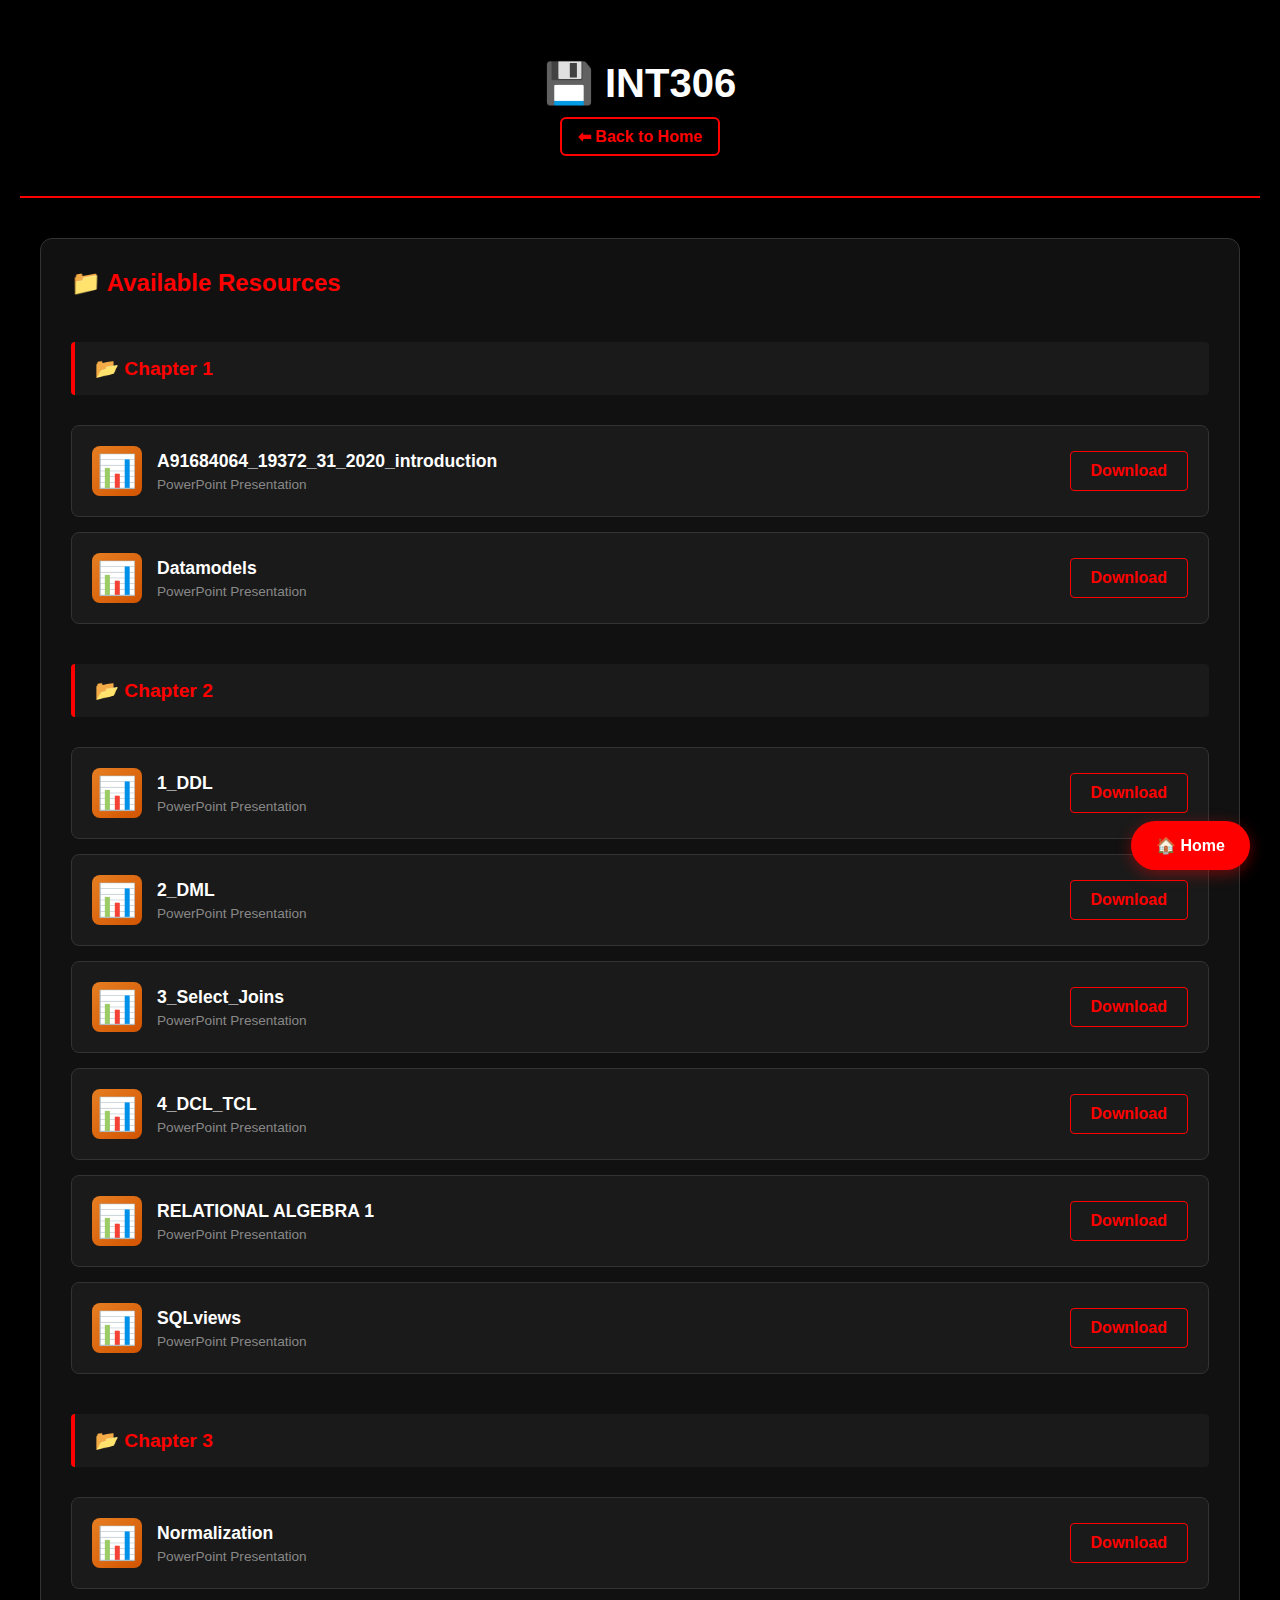
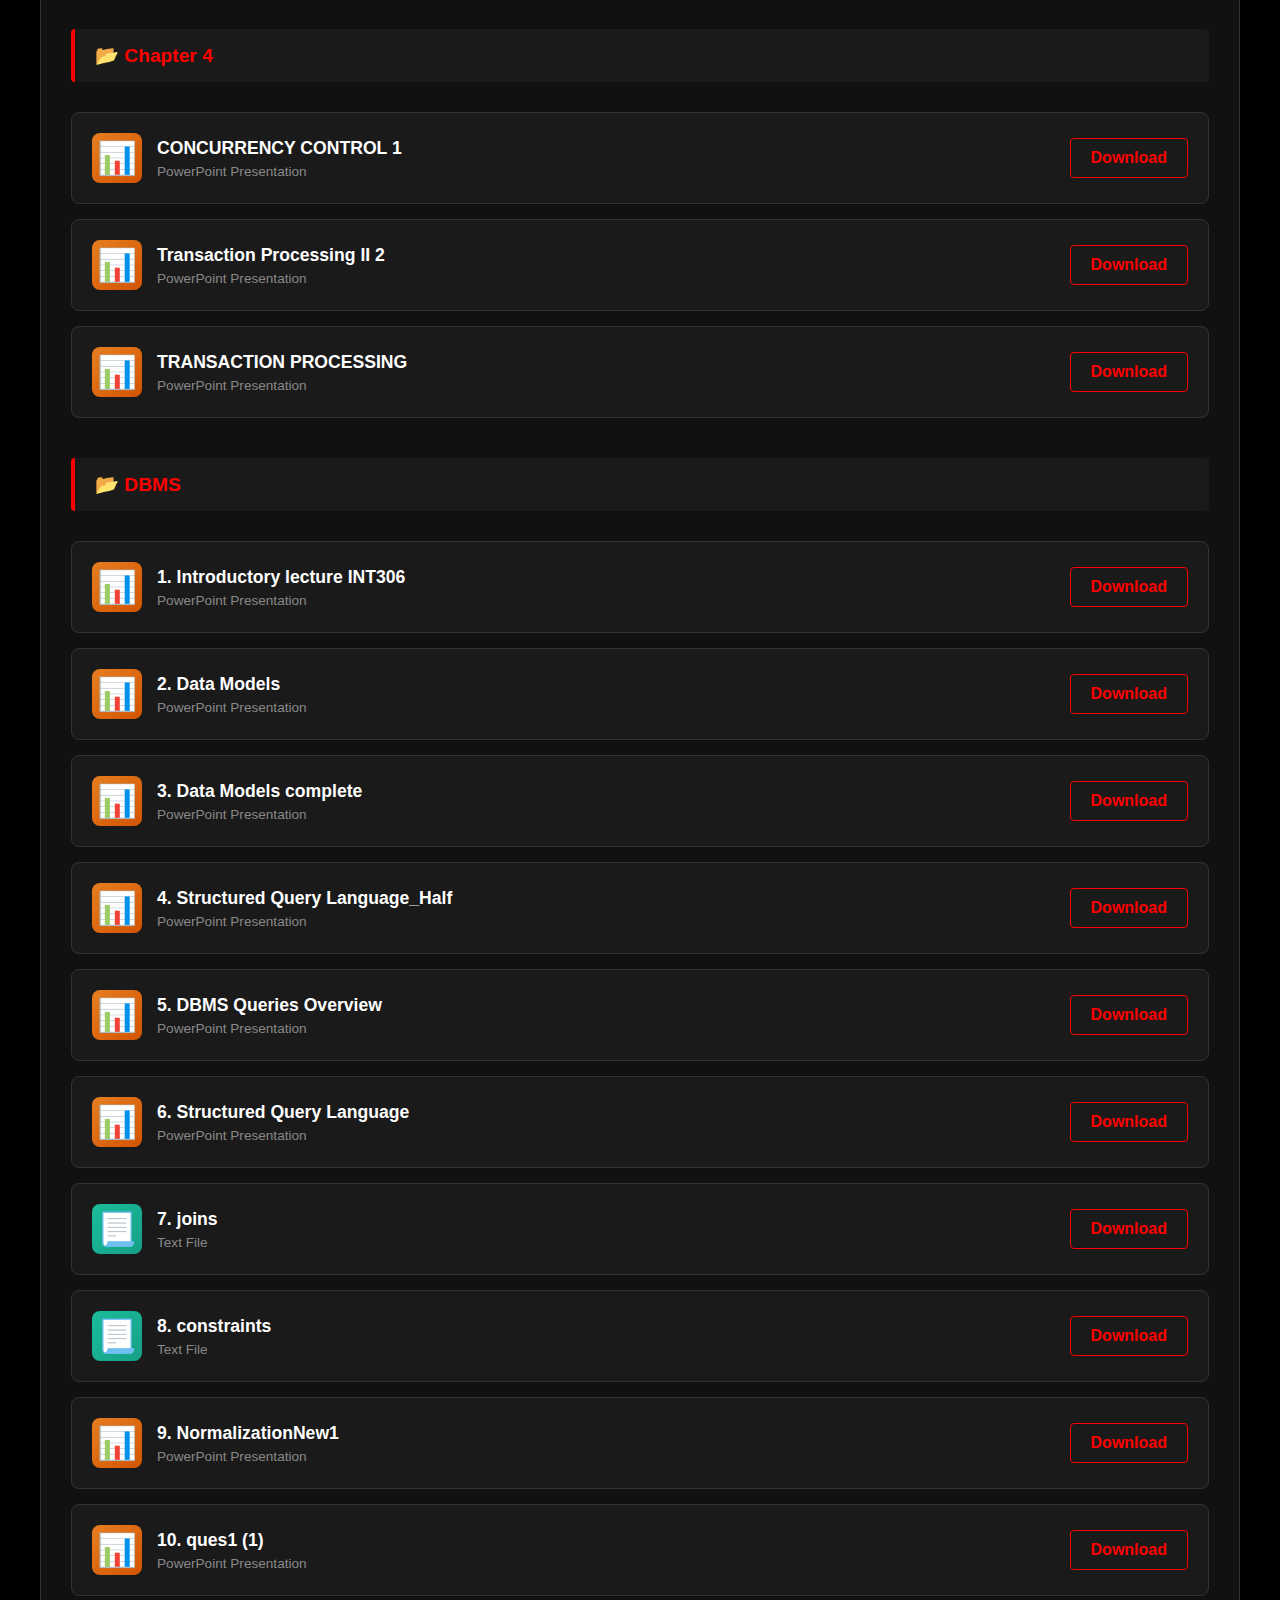
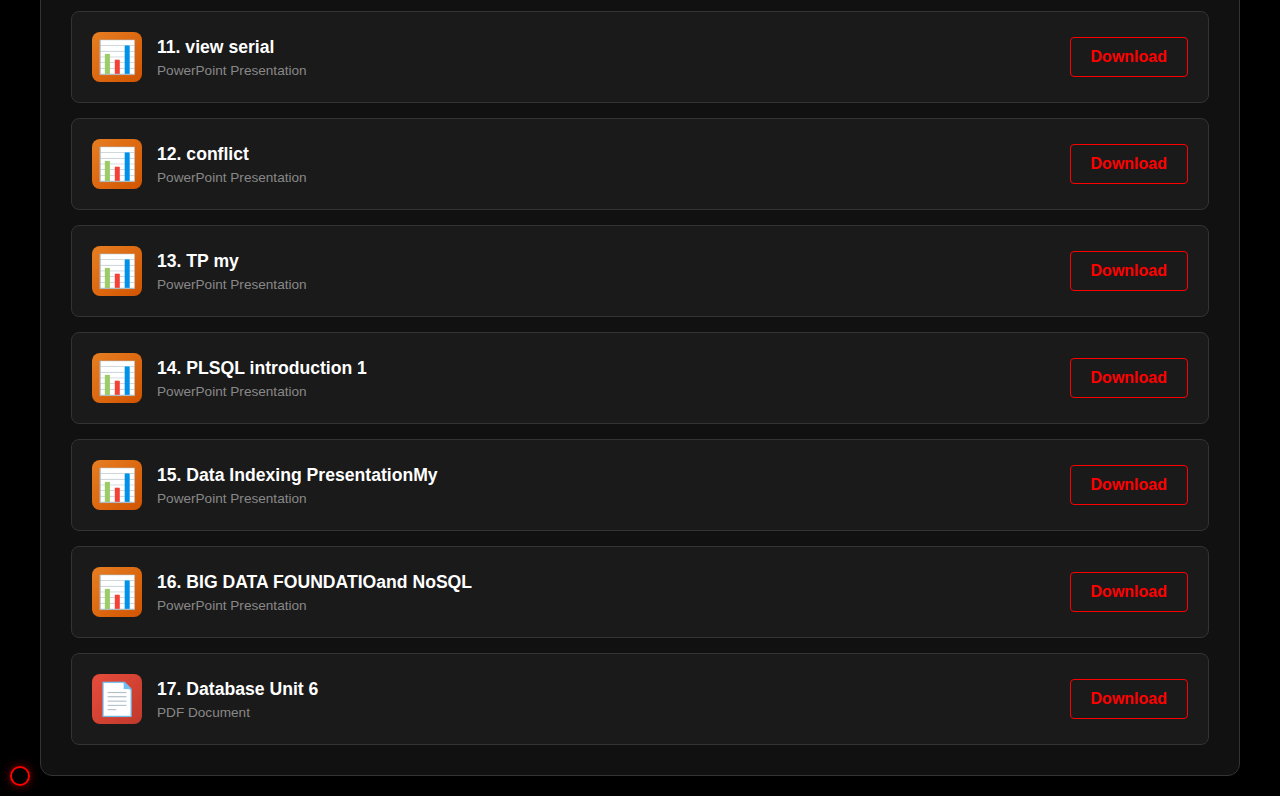
<file: subjects/INT306.html>
﻿<!DOCTYPE html>
<html lang="en">
<head>
    <meta charset="UTF-8">
    <meta name="viewport" content="width=device-width, initial-scale=1.0">
    <title>INT306 - DEV PANDEY</title>
    <link rel="stylesheet" href="../subject-style.css">
</head>
<body>
    <div class="header">
        <h1>💾 INT306</h1>
        <div class="breadcrumb">
            <a href="../index.html">⬅ Back to Home</a>
        </div>
    </div>

    <!-- Fixed Home Button -->
    <a href="../index.html" class="home-button">🏠 Home</a>

    <div class="container">
        <div class="files-section">
            <h2 class="section-title">📁 Available Resources</h2>
            
            <div class="file-list">
                <div class="folder-header">
                    <h3>📂 Chapter 1</h3>
                </div>
                <div class="file-item" data-type="ppt">
                    <div class="file-info">
                        <div class="file-icon">📊</div>
                        <div class="file-details">
                            <h3>A91684064_19372_31_2020_introduction</h3>
                            <p>PowerPoint Presentation</p>
                        </div>
                    </div>
                    <a href="../files/INT306/INT306/CGPA Booster/Chapter 1/A91684064_19372_31_2020_introduction.ppt" class="file-action" download>Download</a>
                </div>
                <div class="file-item" data-type="ppt">
                    <div class="file-info">
                        <div class="file-icon">📊</div>
                        <div class="file-details">
                            <h3>Datamodels</h3>
                            <p>PowerPoint Presentation</p>
                        </div>
                    </div>
                    <a href="../files/INT306/INT306/CGPA Booster/Chapter 1/Datamodels.ppt" class="file-action" download>Download</a>
                </div>
                <div class="folder-header">
                    <h3>📂 Chapter 2</h3>
                </div>
                <div class="file-item" data-type="ppt">
                    <div class="file-info">
                        <div class="file-icon">📊</div>
                        <div class="file-details">
                            <h3>1_DDL</h3>
                            <p>PowerPoint Presentation</p>
                        </div>
                    </div>
                    <a href="../files/INT306/INT306/CGPA Booster/Chapter 2/1_DDL.pptx" class="file-action" download>Download</a>
                </div>
                <div class="file-item" data-type="ppt">
                    <div class="file-info">
                        <div class="file-icon">📊</div>
                        <div class="file-details">
                            <h3>2_DML</h3>
                            <p>PowerPoint Presentation</p>
                        </div>
                    </div>
                    <a href="../files/INT306/INT306/CGPA Booster/Chapter 2/2_DML.ppt" class="file-action" download>Download</a>
                </div>
                <div class="file-item" data-type="ppt">
                    <div class="file-info">
                        <div class="file-icon">📊</div>
                        <div class="file-details">
                            <h3>3_Select_Joins</h3>
                            <p>PowerPoint Presentation</p>
                        </div>
                    </div>
                    <a href="../files/INT306/INT306/CGPA Booster/Chapter 2/3_Select_Joins.ppt" class="file-action" download>Download</a>
                </div>
                <div class="file-item" data-type="ppt">
                    <div class="file-info">
                        <div class="file-icon">📊</div>
                        <div class="file-details">
                            <h3>4_DCL_TCL</h3>
                            <p>PowerPoint Presentation</p>
                        </div>
                    </div>
                    <a href="../files/INT306/INT306/CGPA Booster/Chapter 2/4_DCL_TCL.pptx" class="file-action" download>Download</a>
                </div>
                <div class="file-item" data-type="ppt">
                    <div class="file-info">
                        <div class="file-icon">📊</div>
                        <div class="file-details">
                            <h3>RELATIONAL ALGEBRA 1</h3>
                            <p>PowerPoint Presentation</p>
                        </div>
                    </div>
                    <a href="../files/INT306/INT306/CGPA Booster/Chapter 2/RELATIONAL ALGEBRA 1.ppt" class="file-action" download>Download</a>
                </div>
                <div class="file-item" data-type="ppt">
                    <div class="file-info">
                        <div class="file-icon">📊</div>
                        <div class="file-details">
                            <h3>SQLviews</h3>
                            <p>PowerPoint Presentation</p>
                        </div>
                    </div>
                    <a href="../files/INT306/INT306/CGPA Booster/Chapter 2/SQLviews.pptx" class="file-action" download>Download</a>
                </div>
                <div class="folder-header">
                    <h3>📂 Chapter 3</h3>
                </div>
                <div class="file-item" data-type="ppt">
                    <div class="file-info">
                        <div class="file-icon">📊</div>
                        <div class="file-details">
                            <h3>Normalization</h3>
                            <p>PowerPoint Presentation</p>
                        </div>
                    </div>
                    <a href="../files/INT306/INT306/CGPA Booster/Chapter 3/Normalization.ppt" class="file-action" download>Download</a>
                </div>
                <div class="folder-header">
                    <h3>📂 Chapter 4</h3>
                </div>
                <div class="file-item" data-type="ppt">
                    <div class="file-info">
                        <div class="file-icon">📊</div>
                        <div class="file-details">
                            <h3>CONCURRENCY CONTROL 1</h3>
                            <p>PowerPoint Presentation</p>
                        </div>
                    </div>
                    <a href="../files/INT306/INT306/CGPA Booster/Chapter 4/CONCURRENCY CONTROL 1.pptx" class="file-action" download>Download</a>
                </div>
                <div class="file-item" data-type="ppt">
                    <div class="file-info">
                        <div class="file-icon">📊</div>
                        <div class="file-details">
                            <h3>Transaction Processing II 2</h3>
                            <p>PowerPoint Presentation</p>
                        </div>
                    </div>
                    <a href="../files/INT306/INT306/CGPA Booster/Chapter 4/Transaction Processing II 2.pptx" class="file-action" download>Download</a>
                </div>
                <div class="file-item" data-type="ppt">
                    <div class="file-info">
                        <div class="file-icon">📊</div>
                        <div class="file-details">
                            <h3>TRANSACTION PROCESSING</h3>
                            <p>PowerPoint Presentation</p>
                        </div>
                    </div>
                    <a href="../files/INT306/INT306/CGPA Booster/Chapter 4/TRANSACTION PROCESSING.pptx" class="file-action" download>Download</a>
                </div>
                <div class="folder-header">
                    <h3>📂 DBMS</h3>
                </div>
                <div class="file-item" data-type="ppt">
                    <div class="file-info">
                        <div class="file-icon">📊</div>
                        <div class="file-details">
                            <h3>1. Introductory lecture INT306</h3>
                            <p>PowerPoint Presentation</p>
                        </div>
                    </div>
                    <a href="../files/INT306/INT306/DBMS/1. Introductory lecture INT306.ppt" class="file-action" download>Download</a>
                </div>
                <div class="file-item" data-type="ppt">
                    <div class="file-info">
                        <div class="file-icon">📊</div>
                        <div class="file-details">
                            <h3>2. Data Models</h3>
                            <p>PowerPoint Presentation</p>
                        </div>
                    </div>
                    <a href="../files/INT306/INT306/DBMS/2. Data Models.pptx" class="file-action" download>Download</a>
                </div>
                <div class="file-item" data-type="ppt">
                    <div class="file-info">
                        <div class="file-icon">📊</div>
                        <div class="file-details">
                            <h3>3. Data Models complete</h3>
                            <p>PowerPoint Presentation</p>
                        </div>
                    </div>
                    <a href="../files/INT306/INT306/DBMS/3. Data Models complete.pptx" class="file-action" download>Download</a>
                </div>
                <div class="file-item" data-type="ppt">
                    <div class="file-info">
                        <div class="file-icon">📊</div>
                        <div class="file-details">
                            <h3>4. Structured Query Language_Half</h3>
                            <p>PowerPoint Presentation</p>
                        </div>
                    </div>
                    <a href="../files/INT306/INT306/DBMS/4. Structured Query Language_Half.pptx" class="file-action" download>Download</a>
                </div>
                <div class="file-item" data-type="ppt">
                    <div class="file-info">
                        <div class="file-icon">📊</div>
                        <div class="file-details">
                            <h3>5. DBMS Queries Overview</h3>
                            <p>PowerPoint Presentation</p>
                        </div>
                    </div>
                    <a href="../files/INT306/INT306/DBMS/5. DBMS Queries Overview.pptx" class="file-action" download>Download</a>
                </div>
                <div class="file-item" data-type="ppt">
                    <div class="file-info">
                        <div class="file-icon">📊</div>
                        <div class="file-details">
                            <h3>6. Structured Query Language</h3>
                            <p>PowerPoint Presentation</p>
                        </div>
                    </div>
                    <a href="../files/INT306/INT306/DBMS/6. Structured Query Language.pptx" class="file-action" download>Download</a>
                </div>
                <div class="file-item" data-type="text">
                    <div class="file-info">
                        <div class="file-icon">📃</div>
                        <div class="file-details">
                            <h3>7. joins</h3>
                            <p>Text File</p>
                        </div>
                    </div>
                    <a href="../files/INT306/INT306/DBMS/7. joins.txt" class="file-action" download>Download</a>
                </div>
                <div class="file-item" data-type="text">
                    <div class="file-info">
                        <div class="file-icon">📃</div>
                        <div class="file-details">
                            <h3>8. constraints</h3>
                            <p>Text File</p>
                        </div>
                    </div>
                    <a href="../files/INT306/INT306/DBMS/8. constraints.txt" class="file-action" download>Download</a>
                </div>
                <div class="file-item" data-type="ppt">
                    <div class="file-info">
                        <div class="file-icon">📊</div>
                        <div class="file-details">
                            <h3>9. NormalizationNew1</h3>
                            <p>PowerPoint Presentation</p>
                        </div>
                    </div>
                    <a href="../files/INT306/INT306/DBMS/9. NormalizationNew1.pptx" class="file-action" download>Download</a>
                </div>
                <div class="file-item" data-type="ppt">
                    <div class="file-info">
                        <div class="file-icon">📊</div>
                        <div class="file-details">
                            <h3>10. ques1 (1)</h3>
                            <p>PowerPoint Presentation</p>
                        </div>
                    </div>
                    <a href="../files/INT306/INT306/DBMS/10. ques1 (1).pptx" class="file-action" download>Download</a>
                </div>
                <div class="file-item" data-type="ppt">
                    <div class="file-info">
                        <div class="file-icon">📊</div>
                        <div class="file-details">
                            <h3>11. view serial</h3>
                            <p>PowerPoint Presentation</p>
                        </div>
                    </div>
                    <a href="../files/INT306/INT306/DBMS/11. view serial.pptx" class="file-action" download>Download</a>
                </div>
                <div class="file-item" data-type="ppt">
                    <div class="file-info">
                        <div class="file-icon">📊</div>
                        <div class="file-details">
                            <h3>12. conflict</h3>
                            <p>PowerPoint Presentation</p>
                        </div>
                    </div>
                    <a href="../files/INT306/INT306/DBMS/12. conflict.pptx" class="file-action" download>Download</a>
                </div>
                <div class="file-item" data-type="ppt">
                    <div class="file-info">
                        <div class="file-icon">📊</div>
                        <div class="file-details">
                            <h3>13. TP my</h3>
                            <p>PowerPoint Presentation</p>
                        </div>
                    </div>
                    <a href="../files/INT306/INT306/DBMS/13. TP my.pptx" class="file-action" download>Download</a>
                </div>
                <div class="file-item" data-type="ppt">
                    <div class="file-info">
                        <div class="file-icon">📊</div>
                        <div class="file-details">
                            <h3>14. PLSQL introduction 1</h3>
                            <p>PowerPoint Presentation</p>
                        </div>
                    </div>
                    <a href="../files/INT306/INT306/DBMS/14. PLSQL introduction 1.pptx" class="file-action" download>Download</a>
                </div>
                <div class="file-item" data-type="ppt">
                    <div class="file-info">
                        <div class="file-icon">📊</div>
                        <div class="file-details">
                            <h3>15. Data Indexing PresentationMy</h3>
                            <p>PowerPoint Presentation</p>
                        </div>
                    </div>
                    <a href="../files/INT306/INT306/DBMS/15. Data Indexing PresentationMy.ppt" class="file-action" download>Download</a>
                </div>
                <div class="file-item" data-type="ppt">
                    <div class="file-info">
                        <div class="file-icon">📊</div>
                        <div class="file-details">
                            <h3>16. BIG DATA FOUNDATIOand NoSQL</h3>
                            <p>PowerPoint Presentation</p>
                        </div>
                    </div>
                    <a href="../files/INT306/INT306/DBMS/16. BIG DATA FOUNDATIOand NoSQL.pptx" class="file-action" download>Download</a>
                </div>
                <div class="file-item" data-type="pdf">
                    <div class="file-info">
                        <div class="file-icon">📄</div>
                        <div class="file-details">
                            <h3>17. Database Unit 6</h3>
                            <p>PDF Document</p>
                        </div>
                    </div>
                    <a href="../files/INT306/INT306/DBMS/17. Database Unit 6.pdf" class="file-action" download>Download</a>
                </div>
            </div>
        </div>
    </div>

    <script src="../subject-script.js"></script>
</body>
</html>
</file>
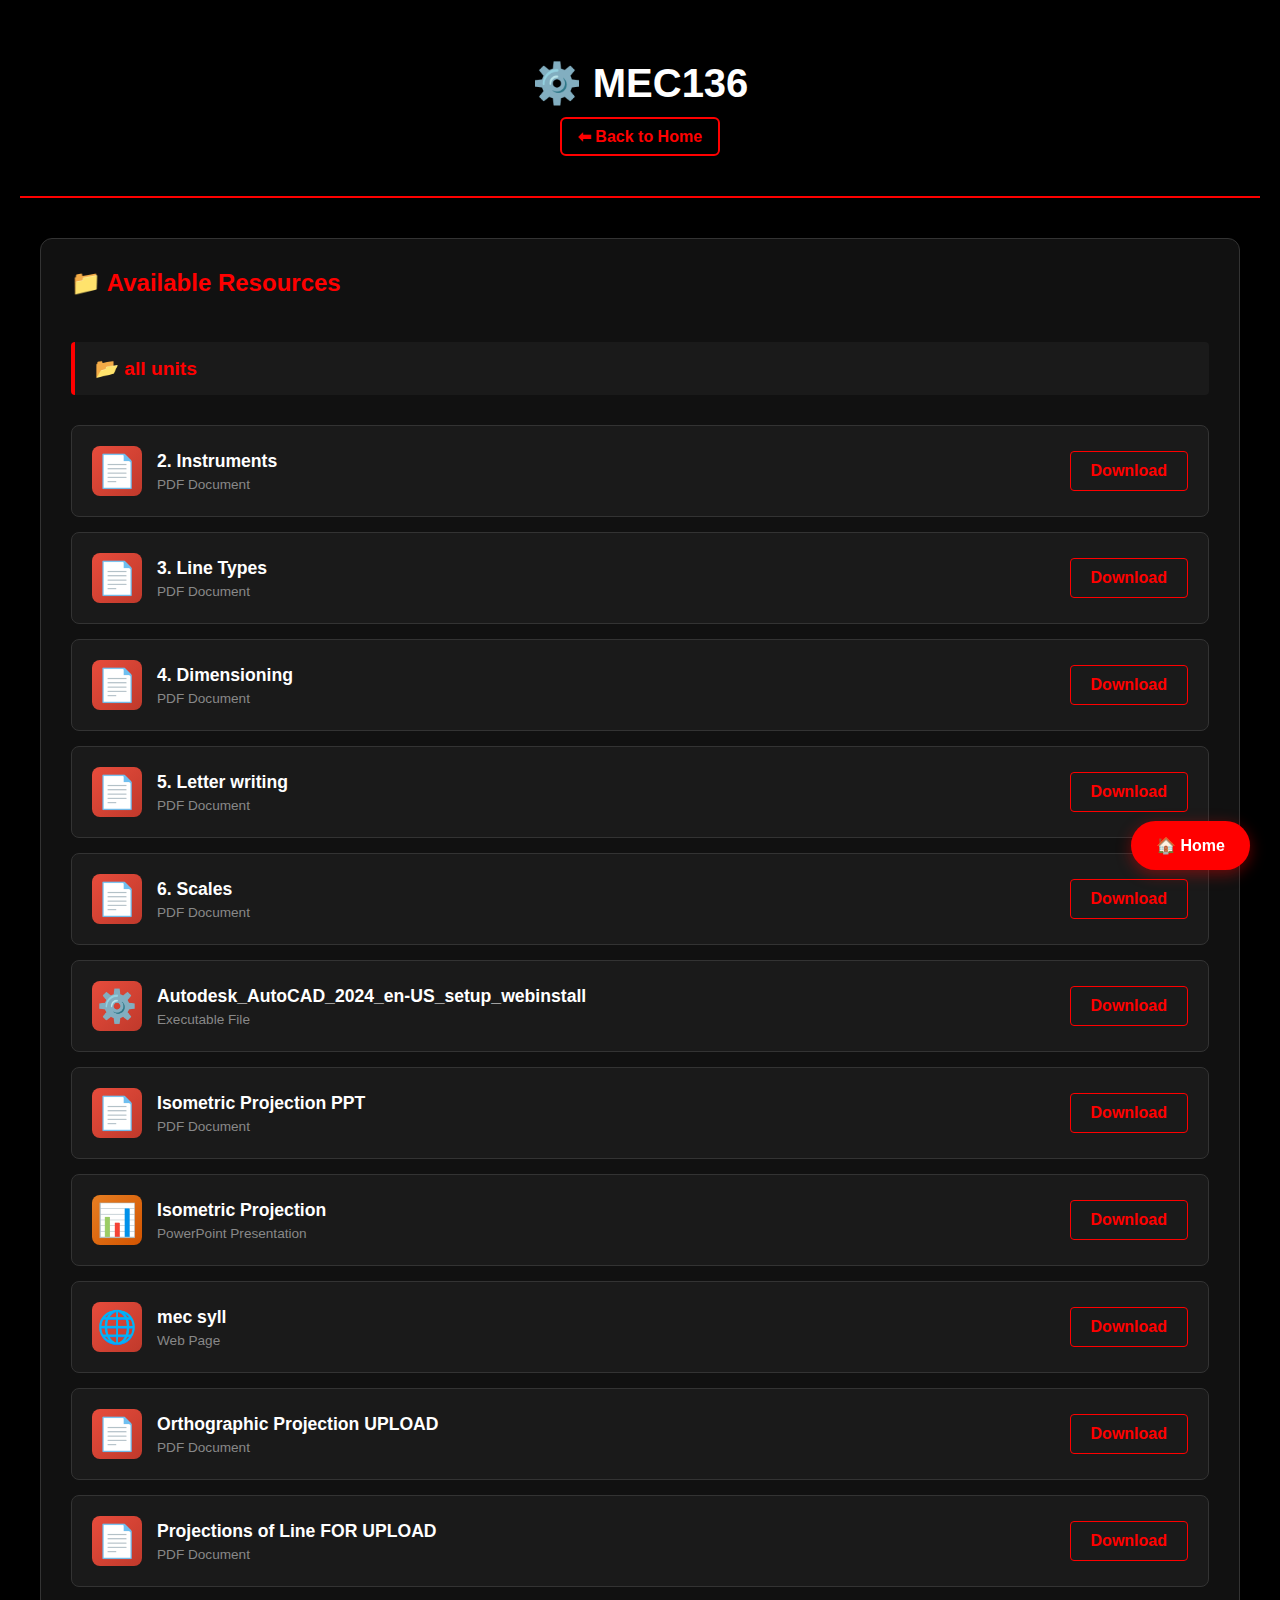
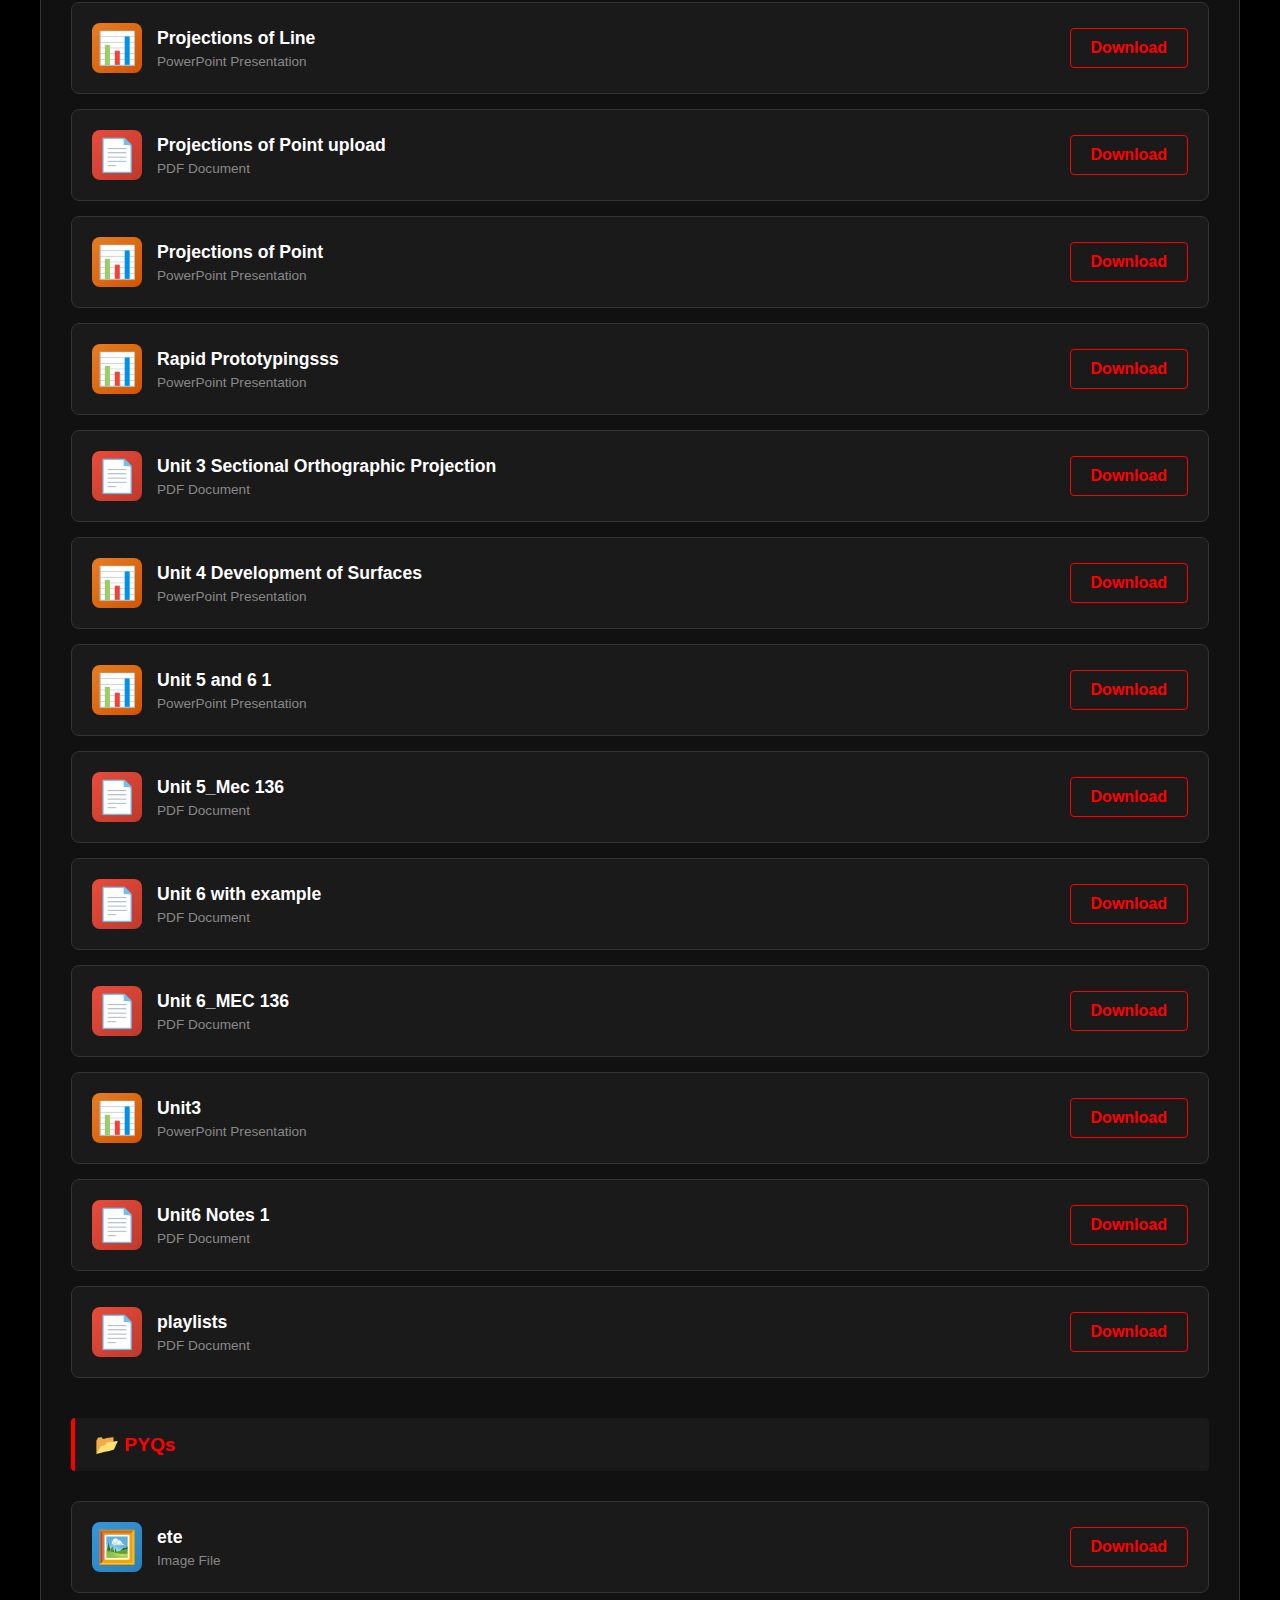
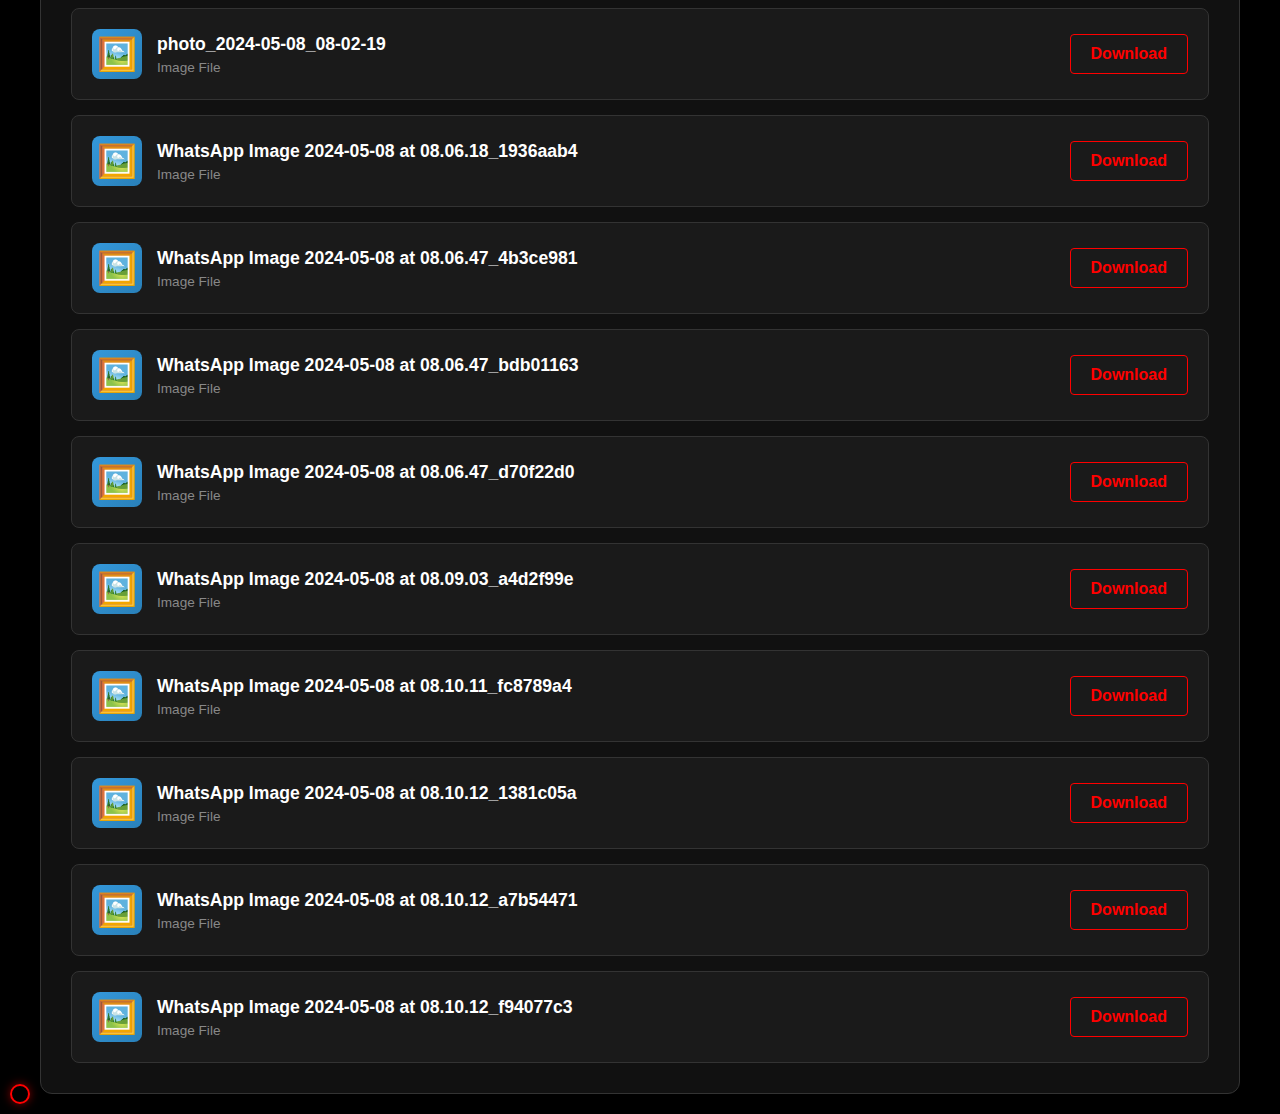
<file: subjects/MEC136.html>
﻿<!DOCTYPE html>
<html lang="en">
<head>
    <meta charset="UTF-8">
    <meta name="viewport" content="width=device-width, initial-scale=1.0">
    <title>MEC136 - DEV PANDEY</title>
    <link rel="stylesheet" href="../subject-style.css">
</head>
<body>
    <div class="header">
        <h1>⚙️ MEC136</h1>
        <div class="breadcrumb">
            <a href="../index.html">⬅ Back to Home</a>
        </div>
    </div>

    <!-- Fixed Home Button -->
    <a href="../index.html" class="home-button">🏠 Home</a>

    <div class="container">
        <div class="files-section">
            <h2 class="section-title">📁 Available Resources</h2>
            
            <div class="file-list">
                <div class="folder-header">
                    <h3>📂 all units</h3>
                </div>
                <div class="file-item" data-type="pdf">
                    <div class="file-info">
                        <div class="file-icon">📄</div>
                        <div class="file-details">
                            <h3>2. Instruments</h3>
                            <p>PDF Document</p>
                        </div>
                    </div>
                    <a href="../files/MEC136/MEC136/all units/2. Instruments.pdf" class="file-action" download>Download</a>
                </div>
                <div class="file-item" data-type="pdf">
                    <div class="file-info">
                        <div class="file-icon">📄</div>
                        <div class="file-details">
                            <h3>3. Line Types</h3>
                            <p>PDF Document</p>
                        </div>
                    </div>
                    <a href="../files/MEC136/MEC136/all units/3. Line Types.pdf" class="file-action" download>Download</a>
                </div>
                <div class="file-item" data-type="pdf">
                    <div class="file-info">
                        <div class="file-icon">📄</div>
                        <div class="file-details">
                            <h3>4. Dimensioning</h3>
                            <p>PDF Document</p>
                        </div>
                    </div>
                    <a href="../files/MEC136/MEC136/all units/4. Dimensioning.pdf" class="file-action" download>Download</a>
                </div>
                <div class="file-item" data-type="pdf">
                    <div class="file-info">
                        <div class="file-icon">📄</div>
                        <div class="file-details">
                            <h3>5. Letter writing</h3>
                            <p>PDF Document</p>
                        </div>
                    </div>
                    <a href="../files/MEC136/MEC136/all units/5. Letter writing.pdf" class="file-action" download>Download</a>
                </div>
                <div class="file-item" data-type="pdf">
                    <div class="file-info">
                        <div class="file-icon">📄</div>
                        <div class="file-details">
                            <h3>6. Scales</h3>
                            <p>PDF Document</p>
                        </div>
                    </div>
                    <a href="../files/MEC136/MEC136/all units/6. Scales.pdf" class="file-action" download>Download</a>
                </div>
                <div class="file-item" data-type="pdf">
                    <div class="file-info">
                        <div class="file-icon">⚙️</div>
                        <div class="file-details">
                            <h3>Autodesk_AutoCAD_2024_en-US_setup_webinstall</h3>
                            <p>Executable File</p>
                        </div>
                    </div>
                    <a href="../files/MEC136/MEC136/all units/Autodesk_AutoCAD_2024_en-US_setup_webinstall.exe" class="file-action" download>Download</a>
                </div>
                <div class="file-item" data-type="pdf">
                    <div class="file-info">
                        <div class="file-icon">📄</div>
                        <div class="file-details">
                            <h3>Isometric Projection PPT</h3>
                            <p>PDF Document</p>
                        </div>
                    </div>
                    <a href="../files/MEC136/MEC136/all units/Isometric Projection PPT.pdf" class="file-action" download>Download</a>
                </div>
                <div class="file-item" data-type="ppt">
                    <div class="file-info">
                        <div class="file-icon">📊</div>
                        <div class="file-details">
                            <h3>Isometric Projection</h3>
                            <p>PowerPoint Presentation</p>
                        </div>
                    </div>
                    <a href="../files/MEC136/MEC136/all units/Isometric Projection.pptx" class="file-action" download>Download</a>
                </div>
                <div class="file-item" data-type="pdf">
                    <div class="file-info">
                        <div class="file-icon">🌐</div>
                        <div class="file-details">
                            <h3>mec syll</h3>
                            <p>Web Page</p>
                        </div>
                    </div>
                    <a href="../files/MEC136/MEC136/all units/mec syll.aspx" class="file-action" download>Download</a>
                </div>
                <div class="file-item" data-type="pdf">
                    <div class="file-info">
                        <div class="file-icon">📄</div>
                        <div class="file-details">
                            <h3>Orthographic Projection UPLOAD</h3>
                            <p>PDF Document</p>
                        </div>
                    </div>
                    <a href="../files/MEC136/MEC136/all units/Orthographic Projection UPLOAD.pdf" class="file-action" download>Download</a>
                </div>
                <div class="file-item" data-type="pdf">
                    <div class="file-info">
                        <div class="file-icon">📄</div>
                        <div class="file-details">
                            <h3>Projections of Line FOR UPLOAD</h3>
                            <p>PDF Document</p>
                        </div>
                    </div>
                    <a href="../files/MEC136/MEC136/all units/Projections of Line FOR UPLOAD.pdf" class="file-action" download>Download</a>
                </div>
                <div class="file-item" data-type="ppt">
                    <div class="file-info">
                        <div class="file-icon">📊</div>
                        <div class="file-details">
                            <h3>Projections of Line</h3>
                            <p>PowerPoint Presentation</p>
                        </div>
                    </div>
                    <a href="../files/MEC136/MEC136/all units/Projections of Line.ppt" class="file-action" download>Download</a>
                </div>
                <div class="file-item" data-type="pdf">
                    <div class="file-info">
                        <div class="file-icon">📄</div>
                        <div class="file-details">
                            <h3>Projections of Point upload</h3>
                            <p>PDF Document</p>
                        </div>
                    </div>
                    <a href="../files/MEC136/MEC136/all units/Projections of Point upload.pdf" class="file-action" download>Download</a>
                </div>
                <div class="file-item" data-type="ppt">
                    <div class="file-info">
                        <div class="file-icon">📊</div>
                        <div class="file-details">
                            <h3>Projections of Point</h3>
                            <p>PowerPoint Presentation</p>
                        </div>
                    </div>
                    <a href="../files/MEC136/MEC136/all units/Projections of Point.ppt" class="file-action" download>Download</a>
                </div>
                <div class="file-item" data-type="ppt">
                    <div class="file-info">
                        <div class="file-icon">📊</div>
                        <div class="file-details">
                            <h3>Rapid Prototypingsss</h3>
                            <p>PowerPoint Presentation</p>
                        </div>
                    </div>
                    <a href="../files/MEC136/MEC136/all units/Rapid Prototypingsss.pptx" class="file-action" download>Download</a>
                </div>
                <div class="file-item" data-type="pdf">
                    <div class="file-info">
                        <div class="file-icon">📄</div>
                        <div class="file-details">
                            <h3>Unit 3 Sectional Orthographic Projection</h3>
                            <p>PDF Document</p>
                        </div>
                    </div>
                    <a href="../files/MEC136/MEC136/all units/Unit 3 Sectional Orthographic Projection.pdf" class="file-action" download>Download</a>
                </div>
                <div class="file-item" data-type="ppt">
                    <div class="file-info">
                        <div class="file-icon">📊</div>
                        <div class="file-details">
                            <h3>Unit 4 Development of Surfaces</h3>
                            <p>PowerPoint Presentation</p>
                        </div>
                    </div>
                    <a href="../files/MEC136/MEC136/all units/Unit 4 Development of Surfaces.ppt" class="file-action" download>Download</a>
                </div>
                <div class="file-item" data-type="ppt">
                    <div class="file-info">
                        <div class="file-icon">📊</div>
                        <div class="file-details">
                            <h3>Unit 5 and 6 1</h3>
                            <p>PowerPoint Presentation</p>
                        </div>
                    </div>
                    <a href="../files/MEC136/MEC136/all units/Unit 5 and 6 1.pptx" class="file-action" download>Download</a>
                </div>
                <div class="file-item" data-type="pdf">
                    <div class="file-info">
                        <div class="file-icon">📄</div>
                        <div class="file-details">
                            <h3>Unit 5_Mec 136</h3>
                            <p>PDF Document</p>
                        </div>
                    </div>
                    <a href="../files/MEC136/MEC136/all units/Unit 5_Mec 136.pdf" class="file-action" download>Download</a>
                </div>
                <div class="file-item" data-type="pdf">
                    <div class="file-info">
                        <div class="file-icon">📄</div>
                        <div class="file-details">
                            <h3>Unit 6 with example</h3>
                            <p>PDF Document</p>
                        </div>
                    </div>
                    <a href="../files/MEC136/MEC136/all units/Unit 6 with example.pdf" class="file-action" download>Download</a>
                </div>
                <div class="file-item" data-type="pdf">
                    <div class="file-info">
                        <div class="file-icon">📄</div>
                        <div class="file-details">
                            <h3>Unit 6_MEC 136</h3>
                            <p>PDF Document</p>
                        </div>
                    </div>
                    <a href="../files/MEC136/MEC136/all units/Unit 6_MEC 136.pdf" class="file-action" download>Download</a>
                </div>
                <div class="file-item" data-type="ppt">
                    <div class="file-info">
                        <div class="file-icon">📊</div>
                        <div class="file-details">
                            <h3>Unit3</h3>
                            <p>PowerPoint Presentation</p>
                        </div>
                    </div>
                    <a href="../files/MEC136/MEC136/all units/Unit3.ppt" class="file-action" download>Download</a>
                </div>
                <div class="file-item" data-type="pdf">
                    <div class="file-info">
                        <div class="file-icon">📄</div>
                        <div class="file-details">
                            <h3>Unit6 Notes 1</h3>
                            <p>PDF Document</p>
                        </div>
                    </div>
                    <a href="../files/MEC136/MEC136/all units/Unit6 Notes 1.pdf" class="file-action" download>Download</a>
                </div>
                <div class="file-item" data-type="pdf">
                    <div class="file-info">
                        <div class="file-icon">📄</div>
                        <div class="file-details">
                            <h3>playlists</h3>
                            <p>PDF Document</p>
                        </div>
                    </div>
                    <a href="../files/MEC136/MEC136/playlists.pdf" class="file-action" download>Download</a>
                </div>
                <div class="folder-header">
                    <h3>📂 PYQs</h3>
                </div>
                <div class="file-item" data-type="image">
                    <div class="file-info">
                        <div class="file-icon">🖼️</div>
                        <div class="file-details">
                            <h3>ete</h3>
                            <p>Image File</p>
                        </div>
                    </div>
                    <a href="../files/MEC136/PYQs/ete.jpg" class="file-action" download>Download</a>
                </div>
                <div class="file-item" data-type="image">
                    <div class="file-info">
                        <div class="file-icon">🖼️</div>
                        <div class="file-details">
                            <h3>photo_2024-05-08_08-02-19</h3>
                            <p>Image File</p>
                        </div>
                    </div>
                    <a href="../files/MEC136/PYQs/photo_2024-05-08_08-02-19.jpg" class="file-action" download>Download</a>
                </div>
                <div class="file-item" data-type="image">
                    <div class="file-info">
                        <div class="file-icon">🖼️</div>
                        <div class="file-details">
                            <h3>WhatsApp Image 2024-05-08 at 08.06.18_1936aab4</h3>
                            <p>Image File</p>
                        </div>
                    </div>
                    <a href="../files/MEC136/PYQs/WhatsApp Image 2024-05-08 at 08.06.18_1936aab4.jpg" class="file-action" download>Download</a>
                </div>
                <div class="file-item" data-type="image">
                    <div class="file-info">
                        <div class="file-icon">🖼️</div>
                        <div class="file-details">
                            <h3>WhatsApp Image 2024-05-08 at 08.06.47_4b3ce981</h3>
                            <p>Image File</p>
                        </div>
                    </div>
                    <a href="../files/MEC136/PYQs/WhatsApp Image 2024-05-08 at 08.06.47_4b3ce981.jpg" class="file-action" download>Download</a>
                </div>
                <div class="file-item" data-type="image">
                    <div class="file-info">
                        <div class="file-icon">🖼️</div>
                        <div class="file-details">
                            <h3>WhatsApp Image 2024-05-08 at 08.06.47_bdb01163</h3>
                            <p>Image File</p>
                        </div>
                    </div>
                    <a href="../files/MEC136/PYQs/WhatsApp Image 2024-05-08 at 08.06.47_bdb01163.jpg" class="file-action" download>Download</a>
                </div>
                <div class="file-item" data-type="image">
                    <div class="file-info">
                        <div class="file-icon">🖼️</div>
                        <div class="file-details">
                            <h3>WhatsApp Image 2024-05-08 at 08.06.47_d70f22d0</h3>
                            <p>Image File</p>
                        </div>
                    </div>
                    <a href="../files/MEC136/PYQs/WhatsApp Image 2024-05-08 at 08.06.47_d70f22d0.jpg" class="file-action" download>Download</a>
                </div>
                <div class="file-item" data-type="image">
                    <div class="file-info">
                        <div class="file-icon">🖼️</div>
                        <div class="file-details">
                            <h3>WhatsApp Image 2024-05-08 at 08.09.03_a4d2f99e</h3>
                            <p>Image File</p>
                        </div>
                    </div>
                    <a href="../files/MEC136/PYQs/WhatsApp Image 2024-05-08 at 08.09.03_a4d2f99e.jpg" class="file-action" download>Download</a>
                </div>
                <div class="file-item" data-type="image">
                    <div class="file-info">
                        <div class="file-icon">🖼️</div>
                        <div class="file-details">
                            <h3>WhatsApp Image 2024-05-08 at 08.10.11_fc8789a4</h3>
                            <p>Image File</p>
                        </div>
                    </div>
                    <a href="../files/MEC136/PYQs/WhatsApp Image 2024-05-08 at 08.10.11_fc8789a4.jpg" class="file-action" download>Download</a>
                </div>
                <div class="file-item" data-type="image">
                    <div class="file-info">
                        <div class="file-icon">🖼️</div>
                        <div class="file-details">
                            <h3>WhatsApp Image 2024-05-08 at 08.10.12_1381c05a</h3>
                            <p>Image File</p>
                        </div>
                    </div>
                    <a href="../files/MEC136/PYQs/WhatsApp Image 2024-05-08 at 08.10.12_1381c05a.jpg" class="file-action" download>Download</a>
                </div>
                <div class="file-item" data-type="image">
                    <div class="file-info">
                        <div class="file-icon">🖼️</div>
                        <div class="file-details">
                            <h3>WhatsApp Image 2024-05-08 at 08.10.12_a7b54471</h3>
                            <p>Image File</p>
                        </div>
                    </div>
                    <a href="../files/MEC136/PYQs/WhatsApp Image 2024-05-08 at 08.10.12_a7b54471.jpg" class="file-action" download>Download</a>
                </div>
                <div class="file-item" data-type="image">
                    <div class="file-info">
                        <div class="file-icon">🖼️</div>
                        <div class="file-details">
                            <h3>WhatsApp Image 2024-05-08 at 08.10.12_f94077c3</h3>
                            <p>Image File</p>
                        </div>
                    </div>
                    <a href="../files/MEC136/PYQs/WhatsApp Image 2024-05-08 at 08.10.12_f94077c3.jpg" class="file-action" download>Download</a>
                </div>
            </div>
        </div>
    </div>

    <script src="../subject-script.js"></script>
</body>
</html>
</file>
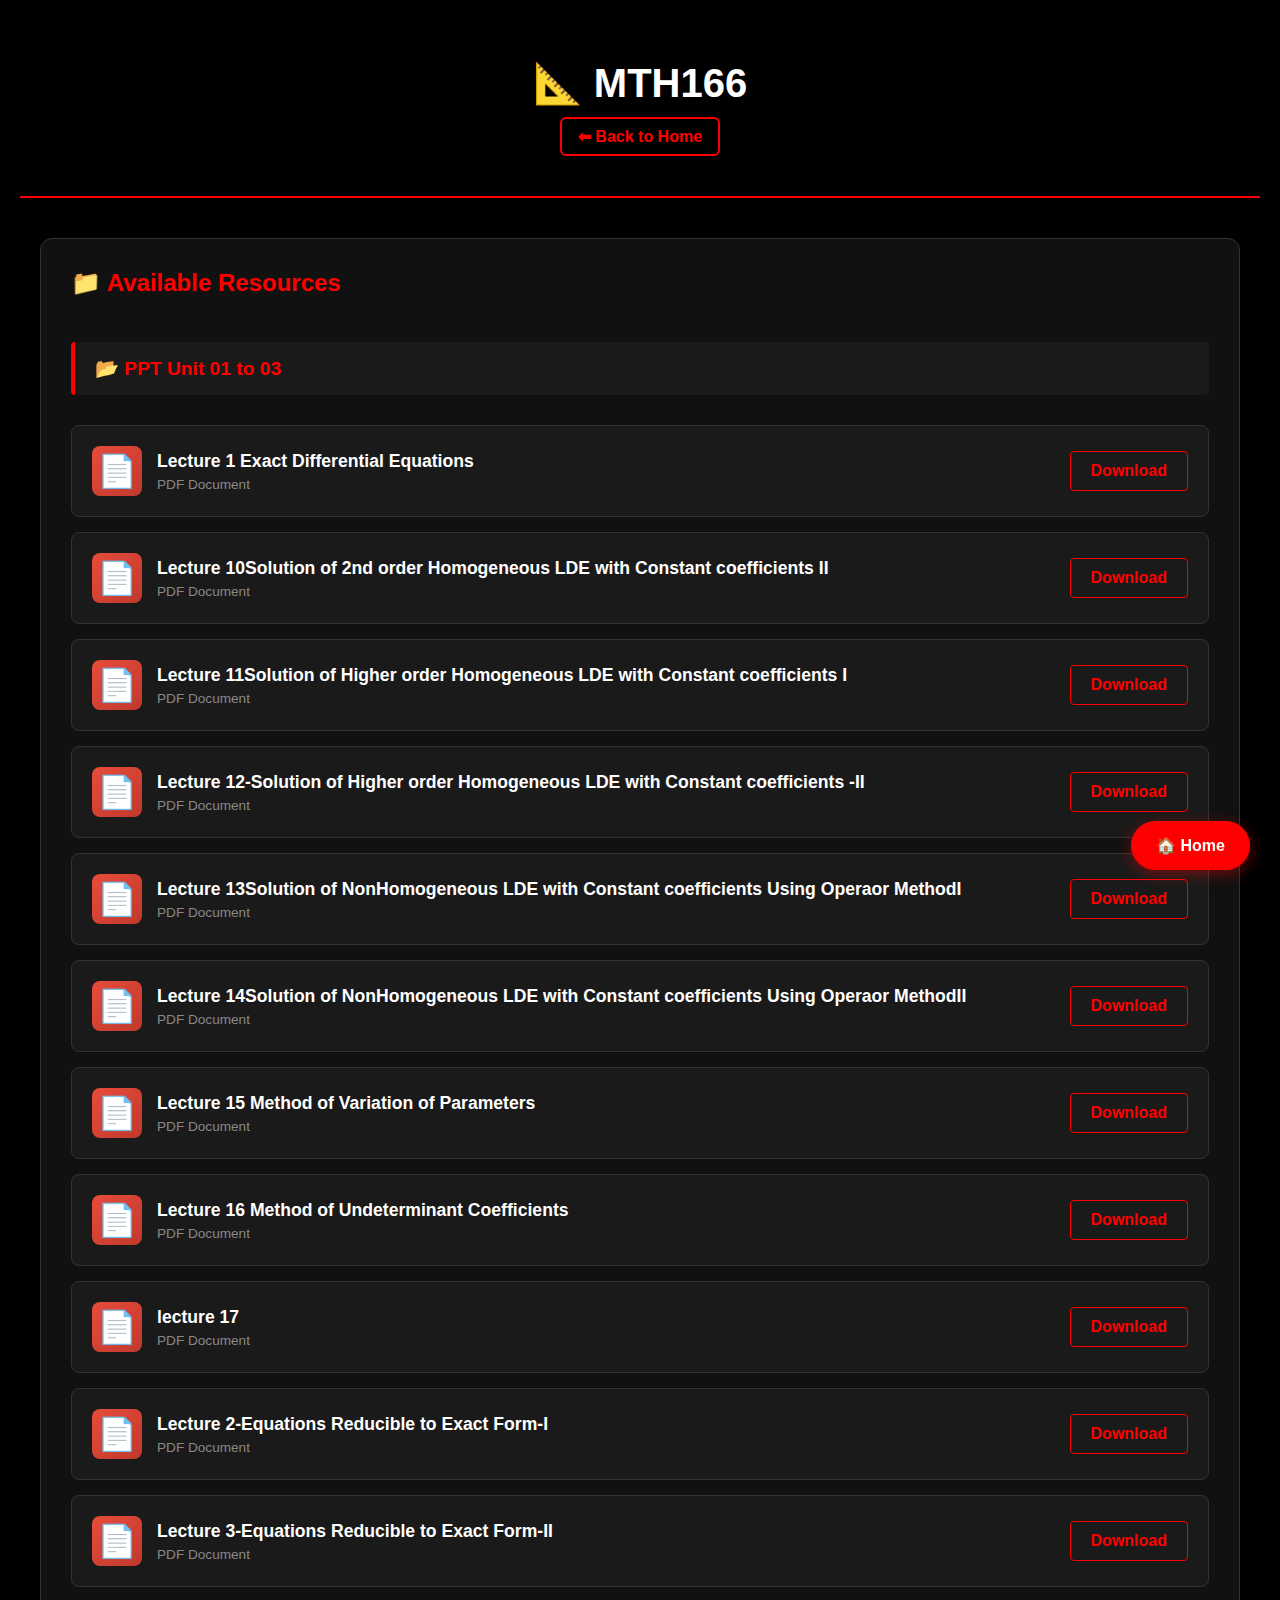
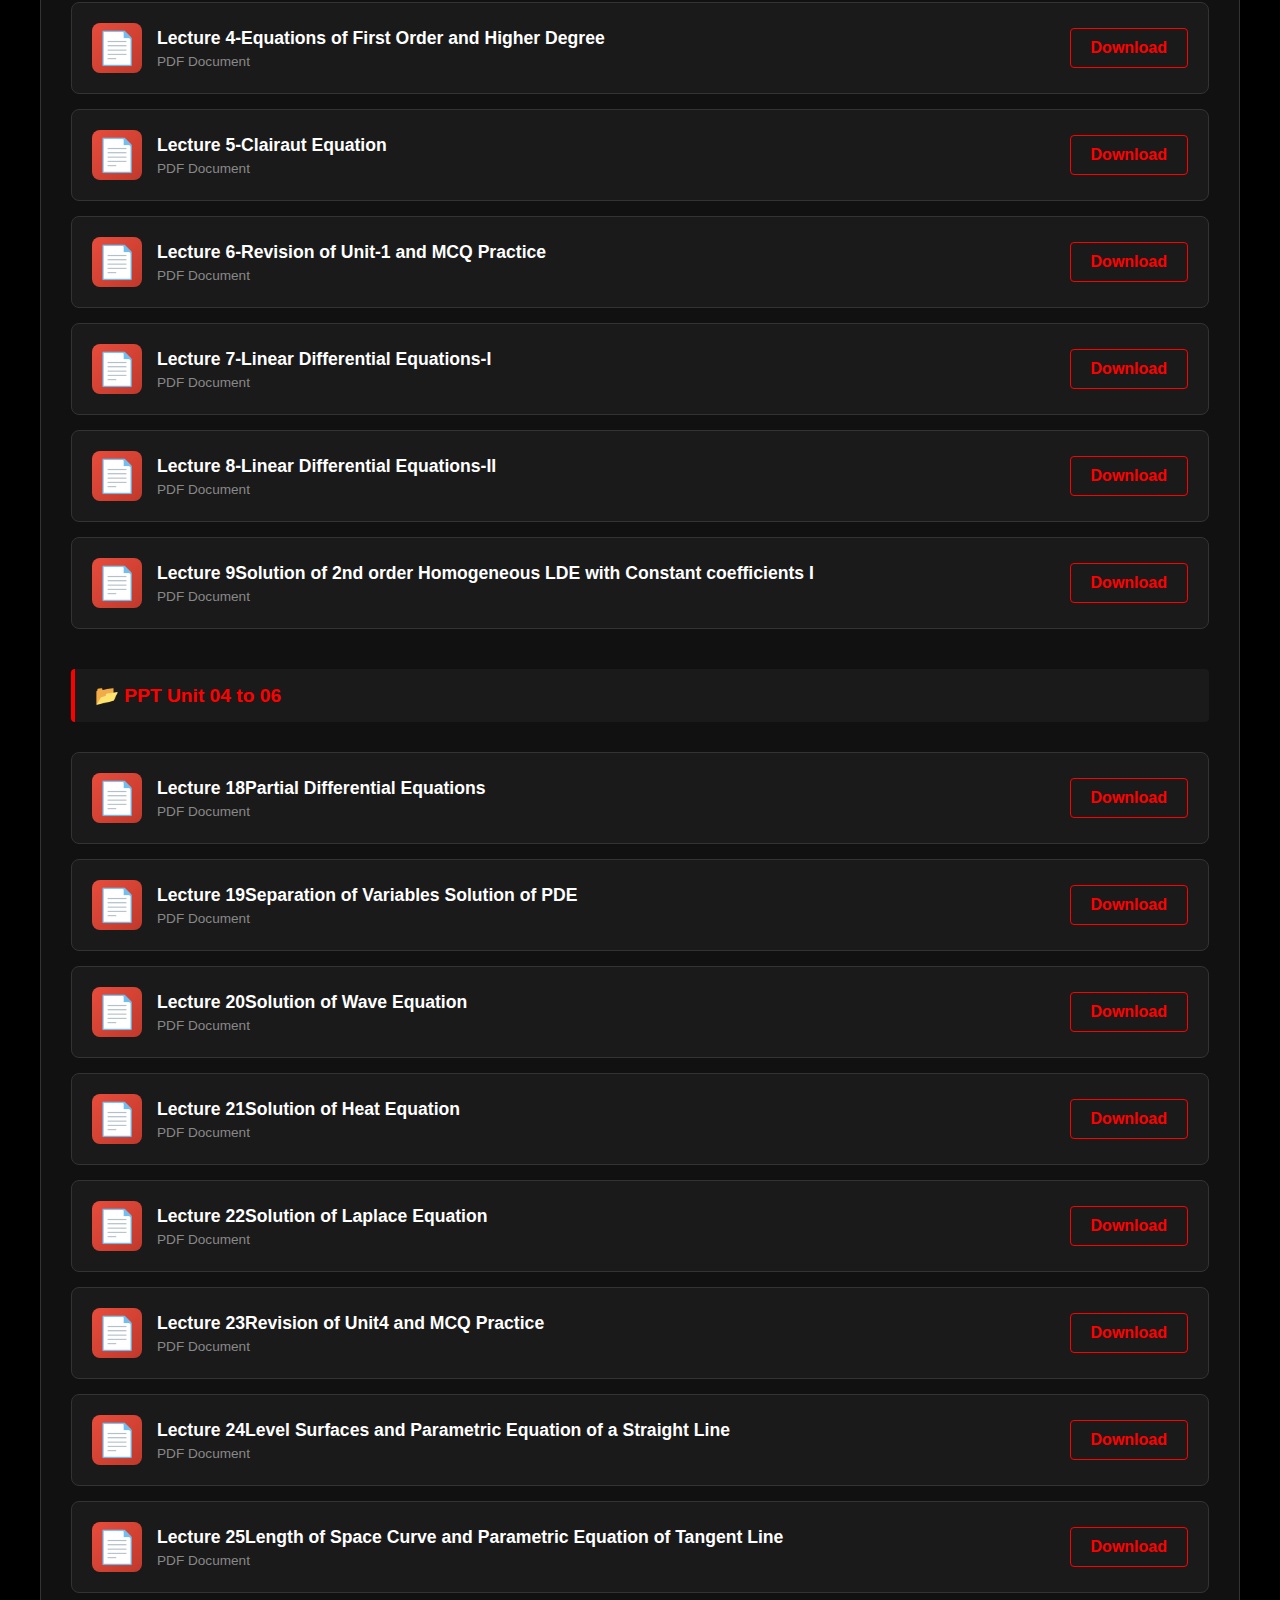
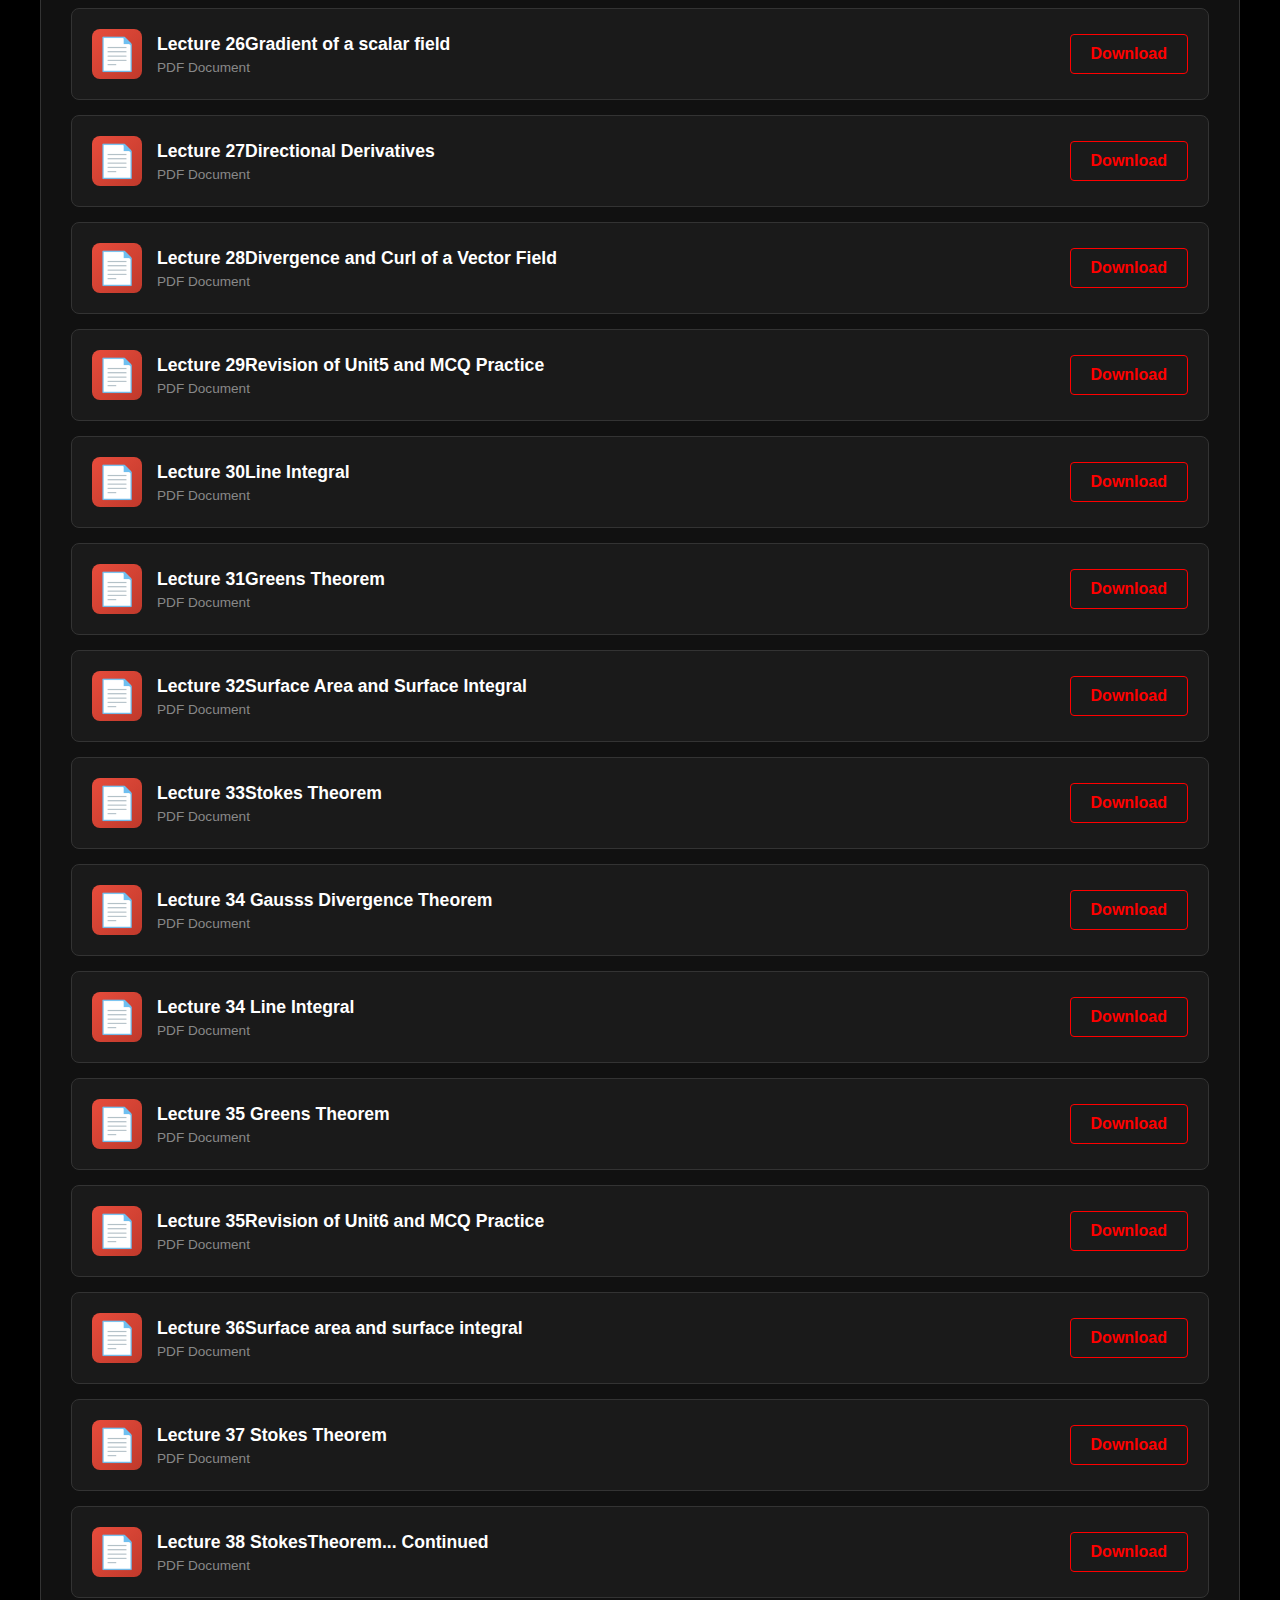
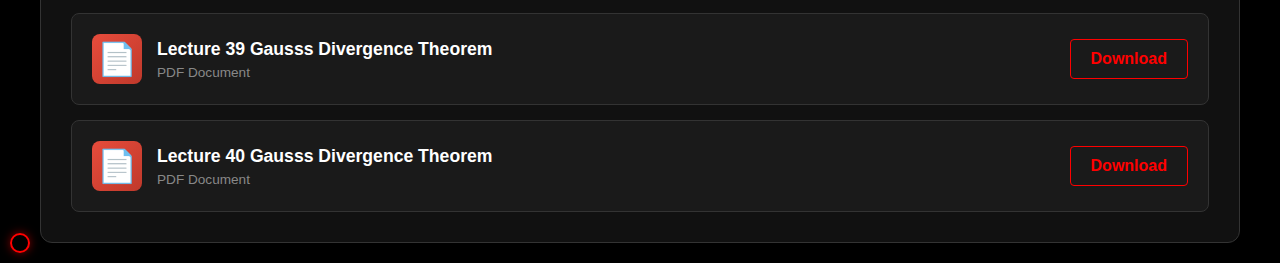
<file: subjects/MTH166.html>
﻿<!DOCTYPE html>
<html lang="en">
<head>
    <meta charset="UTF-8">
    <meta name="viewport" content="width=device-width, initial-scale=1.0">
    <title>MTH166 - DEV PANDEY</title>
    <link rel="stylesheet" href="../subject-style.css">
</head>
<body>
    <div class="header">
        <h1>📐 MTH166</h1>
        <div class="breadcrumb">
            <a href="../index.html">⬅ Back to Home</a>
        </div>
    </div>

    <!-- Fixed Home Button -->
    <a href="../index.html" class="home-button">🏠 Home</a>

    <div class="container">
        <div class="files-section">
            <h2 class="section-title">📁 Available Resources</h2>
            
            <div class="file-list">
                <div class="folder-header">
                    <h3>📂 PPT Unit 01 to 03</h3>
                </div>
                <div class="file-item" data-type="pdf">
                    <div class="file-info">
                        <div class="file-icon">📄</div>
                        <div class="file-details">
                            <h3>Lecture 1 Exact Differential Equations</h3>
                            <p>PDF Document</p>
                        </div>
                    </div>
                    <a href="../files/MTH166/MTH166   Differential Equation And Vector Calculus/PPT Unit 01 to 03/Lecture 1 Exact Differential Equations.pdf" class="file-action" download>Download</a>
                </div>
                <div class="file-item" data-type="pdf">
                    <div class="file-info">
                        <div class="file-icon">📄</div>
                        <div class="file-details">
                            <h3>Lecture 10Solution of 2nd order Homogeneous LDE with Constant coefficients II</h3>
                            <p>PDF Document</p>
                        </div>
                    </div>
                    <a href="../files/MTH166/MTH166   Differential Equation And Vector Calculus/PPT Unit 01 to 03/Lecture 10Solution of 2nd order Homogeneous LDE with Constant coefficients II.pdf" class="file-action" download>Download</a>
                </div>
                <div class="file-item" data-type="pdf">
                    <div class="file-info">
                        <div class="file-icon">📄</div>
                        <div class="file-details">
                            <h3>Lecture 11Solution of Higher order Homogeneous LDE with Constant coefficients I</h3>
                            <p>PDF Document</p>
                        </div>
                    </div>
                    <a href="../files/MTH166/MTH166   Differential Equation And Vector Calculus/PPT Unit 01 to 03/Lecture 11Solution of Higher order Homogeneous LDE with Constant coefficients I.pdf" class="file-action" download>Download</a>
                </div>
                <div class="file-item" data-type="pdf">
                    <div class="file-info">
                        <div class="file-icon">📄</div>
                        <div class="file-details">
                            <h3>Lecture 12-Solution of Higher order Homogeneous LDE with Constant coefficients -II</h3>
                            <p>PDF Document</p>
                        </div>
                    </div>
                    <a href="../files/MTH166/MTH166   Differential Equation And Vector Calculus/PPT Unit 01 to 03/Lecture 12-Solution of Higher order Homogeneous LDE with Constant coefficients -II.pdf" class="file-action" download>Download</a>
                </div>
                <div class="file-item" data-type="pdf">
                    <div class="file-info">
                        <div class="file-icon">📄</div>
                        <div class="file-details">
                            <h3>Lecture 13Solution of NonHomogeneous LDE with Constant coefficients Using Operaor MethodI</h3>
                            <p>PDF Document</p>
                        </div>
                    </div>
                    <a href="../files/MTH166/MTH166   Differential Equation And Vector Calculus/PPT Unit 01 to 03/Lecture 13Solution of NonHomogeneous LDE with Constant coefficients Using Operaor MethodI.pdf" class="file-action" download>Download</a>
                </div>
                <div class="file-item" data-type="pdf">
                    <div class="file-info">
                        <div class="file-icon">📄</div>
                        <div class="file-details">
                            <h3>Lecture 14Solution of NonHomogeneous LDE with Constant coefficients Using Operaor MethodII</h3>
                            <p>PDF Document</p>
                        </div>
                    </div>
                    <a href="../files/MTH166/MTH166   Differential Equation And Vector Calculus/PPT Unit 01 to 03/Lecture 14Solution of NonHomogeneous LDE with Constant coefficients Using Operaor MethodII.pdf" class="file-action" download>Download</a>
                </div>
                <div class="file-item" data-type="pdf">
                    <div class="file-info">
                        <div class="file-icon">📄</div>
                        <div class="file-details">
                            <h3>Lecture 15 Method of Variation of Parameters</h3>
                            <p>PDF Document</p>
                        </div>
                    </div>
                    <a href="../files/MTH166/MTH166   Differential Equation And Vector Calculus/PPT Unit 01 to 03/Lecture 15 Method of Variation of Parameters.pdf" class="file-action" download>Download</a>
                </div>
                <div class="file-item" data-type="pdf">
                    <div class="file-info">
                        <div class="file-icon">📄</div>
                        <div class="file-details">
                            <h3>Lecture 16 Method of Undeterminant Coefficients</h3>
                            <p>PDF Document</p>
                        </div>
                    </div>
                    <a href="../files/MTH166/MTH166   Differential Equation And Vector Calculus/PPT Unit 01 to 03/Lecture 16 Method of Undeterminant Coefficients.pdf" class="file-action" download>Download</a>
                </div>
                <div class="file-item" data-type="pdf">
                    <div class="file-info">
                        <div class="file-icon">📄</div>
                        <div class="file-details">
                            <h3>lecture 17</h3>
                            <p>PDF Document</p>
                        </div>
                    </div>
                    <a href="../files/MTH166/MTH166   Differential Equation And Vector Calculus/PPT Unit 01 to 03/lecture 17.pdf" class="file-action" download>Download</a>
                </div>
                <div class="file-item" data-type="pdf">
                    <div class="file-info">
                        <div class="file-icon">📄</div>
                        <div class="file-details">
                            <h3>Lecture 2-Equations Reducible to Exact Form-I</h3>
                            <p>PDF Document</p>
                        </div>
                    </div>
                    <a href="../files/MTH166/MTH166   Differential Equation And Vector Calculus/PPT Unit 01 to 03/Lecture 2-Equations Reducible to Exact Form-I.pdf" class="file-action" download>Download</a>
                </div>
                <div class="file-item" data-type="pdf">
                    <div class="file-info">
                        <div class="file-icon">📄</div>
                        <div class="file-details">
                            <h3>Lecture 3-Equations Reducible to Exact Form-II</h3>
                            <p>PDF Document</p>
                        </div>
                    </div>
                    <a href="../files/MTH166/MTH166   Differential Equation And Vector Calculus/PPT Unit 01 to 03/Lecture 3-Equations Reducible to Exact Form-II.pdf" class="file-action" download>Download</a>
                </div>
                <div class="file-item" data-type="pdf">
                    <div class="file-info">
                        <div class="file-icon">📄</div>
                        <div class="file-details">
                            <h3>Lecture 4-Equations of First Order and Higher Degree</h3>
                            <p>PDF Document</p>
                        </div>
                    </div>
                    <a href="../files/MTH166/MTH166   Differential Equation And Vector Calculus/PPT Unit 01 to 03/Lecture 4-Equations of First Order and Higher Degree.pdf" class="file-action" download>Download</a>
                </div>
                <div class="file-item" data-type="pdf">
                    <div class="file-info">
                        <div class="file-icon">📄</div>
                        <div class="file-details">
                            <h3>Lecture 5-Clairaut Equation</h3>
                            <p>PDF Document</p>
                        </div>
                    </div>
                    <a href="../files/MTH166/MTH166   Differential Equation And Vector Calculus/PPT Unit 01 to 03/Lecture 5-Clairaut Equation.pdf" class="file-action" download>Download</a>
                </div>
                <div class="file-item" data-type="pdf">
                    <div class="file-info">
                        <div class="file-icon">📄</div>
                        <div class="file-details">
                            <h3>Lecture 6-Revision of Unit-1 and MCQ Practice</h3>
                            <p>PDF Document</p>
                        </div>
                    </div>
                    <a href="../files/MTH166/MTH166   Differential Equation And Vector Calculus/PPT Unit 01 to 03/Lecture 6-Revision of Unit-1 and MCQ Practice.pdf" class="file-action" download>Download</a>
                </div>
                <div class="file-item" data-type="pdf">
                    <div class="file-info">
                        <div class="file-icon">📄</div>
                        <div class="file-details">
                            <h3>Lecture 7-Linear Differential Equations-I</h3>
                            <p>PDF Document</p>
                        </div>
                    </div>
                    <a href="../files/MTH166/MTH166   Differential Equation And Vector Calculus/PPT Unit 01 to 03/Lecture 7-Linear Differential Equations-I.pdf" class="file-action" download>Download</a>
                </div>
                <div class="file-item" data-type="pdf">
                    <div class="file-info">
                        <div class="file-icon">📄</div>
                        <div class="file-details">
                            <h3>Lecture 8-Linear Differential Equations-II</h3>
                            <p>PDF Document</p>
                        </div>
                    </div>
                    <a href="../files/MTH166/MTH166   Differential Equation And Vector Calculus/PPT Unit 01 to 03/Lecture 8-Linear Differential Equations-II.pdf" class="file-action" download>Download</a>
                </div>
                <div class="file-item" data-type="pdf">
                    <div class="file-info">
                        <div class="file-icon">📄</div>
                        <div class="file-details">
                            <h3>Lecture 9Solution of 2nd order Homogeneous LDE with Constant coefficients I</h3>
                            <p>PDF Document</p>
                        </div>
                    </div>
                    <a href="../files/MTH166/MTH166   Differential Equation And Vector Calculus/PPT Unit 01 to 03/Lecture 9Solution of 2nd order Homogeneous LDE with Constant coefficients I.pdf" class="file-action" download>Download</a>
                </div>
                <div class="folder-header">
                    <h3>📂 PPT Unit 04 to 06</h3>
                </div>
                <div class="file-item" data-type="pdf">
                    <div class="file-info">
                        <div class="file-icon">📄</div>
                        <div class="file-details">
                            <h3>Lecture 18Partial Differential Equations</h3>
                            <p>PDF Document</p>
                        </div>
                    </div>
                    <a href="../files/MTH166/MTH166   Differential Equation And Vector Calculus/PPT Unit 04 to 06/Lecture 18Partial Differential Equations.pdf" class="file-action" download>Download</a>
                </div>
                <div class="file-item" data-type="pdf">
                    <div class="file-info">
                        <div class="file-icon">📄</div>
                        <div class="file-details">
                            <h3>Lecture 19Separation of Variables Solution of PDE</h3>
                            <p>PDF Document</p>
                        </div>
                    </div>
                    <a href="../files/MTH166/MTH166   Differential Equation And Vector Calculus/PPT Unit 04 to 06/Lecture 19Separation of Variables Solution of PDE.pdf" class="file-action" download>Download</a>
                </div>
                <div class="file-item" data-type="pdf">
                    <div class="file-info">
                        <div class="file-icon">📄</div>
                        <div class="file-details">
                            <h3>Lecture 20Solution of Wave Equation</h3>
                            <p>PDF Document</p>
                        </div>
                    </div>
                    <a href="../files/MTH166/MTH166   Differential Equation And Vector Calculus/PPT Unit 04 to 06/Lecture 20Solution of Wave Equation.pdf" class="file-action" download>Download</a>
                </div>
                <div class="file-item" data-type="pdf">
                    <div class="file-info">
                        <div class="file-icon">📄</div>
                        <div class="file-details">
                            <h3>Lecture 21Solution of Heat Equation</h3>
                            <p>PDF Document</p>
                        </div>
                    </div>
                    <a href="../files/MTH166/MTH166   Differential Equation And Vector Calculus/PPT Unit 04 to 06/Lecture 21Solution of Heat Equation.pdf" class="file-action" download>Download</a>
                </div>
                <div class="file-item" data-type="pdf">
                    <div class="file-info">
                        <div class="file-icon">📄</div>
                        <div class="file-details">
                            <h3>Lecture 22Solution of Laplace Equation</h3>
                            <p>PDF Document</p>
                        </div>
                    </div>
                    <a href="../files/MTH166/MTH166   Differential Equation And Vector Calculus/PPT Unit 04 to 06/Lecture 22Solution of Laplace Equation.pdf" class="file-action" download>Download</a>
                </div>
                <div class="file-item" data-type="pdf">
                    <div class="file-info">
                        <div class="file-icon">📄</div>
                        <div class="file-details">
                            <h3>Lecture 23Revision of Unit4 and MCQ Practice</h3>
                            <p>PDF Document</p>
                        </div>
                    </div>
                    <a href="../files/MTH166/MTH166   Differential Equation And Vector Calculus/PPT Unit 04 to 06/Lecture 23Revision of Unit4 and MCQ Practice.pdf" class="file-action" download>Download</a>
                </div>
                <div class="file-item" data-type="pdf">
                    <div class="file-info">
                        <div class="file-icon">📄</div>
                        <div class="file-details">
                            <h3>Lecture 24Level Surfaces and Parametric Equation of a Straight Line</h3>
                            <p>PDF Document</p>
                        </div>
                    </div>
                    <a href="../files/MTH166/MTH166   Differential Equation And Vector Calculus/PPT Unit 04 to 06/Lecture 24Level Surfaces and Parametric Equation of a Straight Line.pdf" class="file-action" download>Download</a>
                </div>
                <div class="file-item" data-type="pdf">
                    <div class="file-info">
                        <div class="file-icon">📄</div>
                        <div class="file-details">
                            <h3>Lecture 25Length of Space Curve and Parametric Equation of Tangent Line</h3>
                            <p>PDF Document</p>
                        </div>
                    </div>
                    <a href="../files/MTH166/MTH166   Differential Equation And Vector Calculus/PPT Unit 04 to 06/Lecture 25Length of Space Curve and Parametric Equation of Tangent Line.pdf" class="file-action" download>Download</a>
                </div>
                <div class="file-item" data-type="pdf">
                    <div class="file-info">
                        <div class="file-icon">📄</div>
                        <div class="file-details">
                            <h3>Lecture 26Gradient of a scalar field</h3>
                            <p>PDF Document</p>
                        </div>
                    </div>
                    <a href="../files/MTH166/MTH166   Differential Equation And Vector Calculus/PPT Unit 04 to 06/Lecture 26Gradient of a scalar field.pdf" class="file-action" download>Download</a>
                </div>
                <div class="file-item" data-type="pdf">
                    <div class="file-info">
                        <div class="file-icon">📄</div>
                        <div class="file-details">
                            <h3>Lecture 27Directional Derivatives</h3>
                            <p>PDF Document</p>
                        </div>
                    </div>
                    <a href="../files/MTH166/MTH166   Differential Equation And Vector Calculus/PPT Unit 04 to 06/Lecture 27Directional Derivatives.pdf" class="file-action" download>Download</a>
                </div>
                <div class="file-item" data-type="pdf">
                    <div class="file-info">
                        <div class="file-icon">📄</div>
                        <div class="file-details">
                            <h3>Lecture 28Divergence and Curl of a Vector Field</h3>
                            <p>PDF Document</p>
                        </div>
                    </div>
                    <a href="../files/MTH166/MTH166   Differential Equation And Vector Calculus/PPT Unit 04 to 06/Lecture 28Divergence and Curl of a Vector Field.pdf" class="file-action" download>Download</a>
                </div>
                <div class="file-item" data-type="pdf">
                    <div class="file-info">
                        <div class="file-icon">📄</div>
                        <div class="file-details">
                            <h3>Lecture 29Revision of Unit5 and MCQ Practice</h3>
                            <p>PDF Document</p>
                        </div>
                    </div>
                    <a href="../files/MTH166/MTH166   Differential Equation And Vector Calculus/PPT Unit 04 to 06/Lecture 29Revision of Unit5 and MCQ Practice.pdf" class="file-action" download>Download</a>
                </div>
                <div class="file-item" data-type="pdf">
                    <div class="file-info">
                        <div class="file-icon">📄</div>
                        <div class="file-details">
                            <h3>Lecture 30Line Integral</h3>
                            <p>PDF Document</p>
                        </div>
                    </div>
                    <a href="../files/MTH166/MTH166   Differential Equation And Vector Calculus/PPT Unit 04 to 06/Lecture 30Line Integral.pdf" class="file-action" download>Download</a>
                </div>
                <div class="file-item" data-type="pdf">
                    <div class="file-info">
                        <div class="file-icon">📄</div>
                        <div class="file-details">
                            <h3>Lecture 31Greens Theorem</h3>
                            <p>PDF Document</p>
                        </div>
                    </div>
                    <a href="../files/MTH166/MTH166   Differential Equation And Vector Calculus/PPT Unit 04 to 06/Lecture 31Greens Theorem.pdf" class="file-action" download>Download</a>
                </div>
                <div class="file-item" data-type="pdf">
                    <div class="file-info">
                        <div class="file-icon">📄</div>
                        <div class="file-details">
                            <h3>Lecture 32Surface Area and Surface Integral</h3>
                            <p>PDF Document</p>
                        </div>
                    </div>
                    <a href="../files/MTH166/MTH166   Differential Equation And Vector Calculus/PPT Unit 04 to 06/Lecture 32Surface Area and Surface Integral.pdf" class="file-action" download>Download</a>
                </div>
                <div class="file-item" data-type="pdf">
                    <div class="file-info">
                        <div class="file-icon">📄</div>
                        <div class="file-details">
                            <h3>Lecture 33Stokes Theorem</h3>
                            <p>PDF Document</p>
                        </div>
                    </div>
                    <a href="../files/MTH166/MTH166   Differential Equation And Vector Calculus/PPT Unit 04 to 06/Lecture 33Stokes Theorem.pdf" class="file-action" download>Download</a>
                </div>
                <div class="file-item" data-type="pdf">
                    <div class="file-info">
                        <div class="file-icon">📄</div>
                        <div class="file-details">
                            <h3>Lecture 34 Gausss Divergence Theorem</h3>
                            <p>PDF Document</p>
                        </div>
                    </div>
                    <a href="../files/MTH166/MTH166   Differential Equation And Vector Calculus/PPT Unit 04 to 06/Lecture 34 Gausss Divergence Theorem.pdf" class="file-action" download>Download</a>
                </div>
                <div class="file-item" data-type="pdf">
                    <div class="file-info">
                        <div class="file-icon">📄</div>
                        <div class="file-details">
                            <h3>Lecture 34 Line Integral</h3>
                            <p>PDF Document</p>
                        </div>
                    </div>
                    <a href="../files/MTH166/MTH166   Differential Equation And Vector Calculus/PPT Unit 04 to 06/Lecture 34 Line Integral.pdf" class="file-action" download>Download</a>
                </div>
                <div class="file-item" data-type="pdf">
                    <div class="file-info">
                        <div class="file-icon">📄</div>
                        <div class="file-details">
                            <h3>Lecture 35 Greens Theorem</h3>
                            <p>PDF Document</p>
                        </div>
                    </div>
                    <a href="../files/MTH166/MTH166   Differential Equation And Vector Calculus/PPT Unit 04 to 06/Lecture 35 Greens Theorem.pdf" class="file-action" download>Download</a>
                </div>
                <div class="file-item" data-type="pdf">
                    <div class="file-info">
                        <div class="file-icon">📄</div>
                        <div class="file-details">
                            <h3>Lecture 35Revision of Unit6 and MCQ Practice</h3>
                            <p>PDF Document</p>
                        </div>
                    </div>
                    <a href="../files/MTH166/MTH166   Differential Equation And Vector Calculus/PPT Unit 04 to 06/Lecture 35Revision of Unit6 and MCQ Practice.pdf" class="file-action" download>Download</a>
                </div>
                <div class="file-item" data-type="pdf">
                    <div class="file-info">
                        <div class="file-icon">📄</div>
                        <div class="file-details">
                            <h3>Lecture 36Surface area and surface integral</h3>
                            <p>PDF Document</p>
                        </div>
                    </div>
                    <a href="../files/MTH166/MTH166   Differential Equation And Vector Calculus/PPT Unit 04 to 06/Lecture 36Surface area and surface integral.pdf" class="file-action" download>Download</a>
                </div>
                <div class="file-item" data-type="pdf">
                    <div class="file-info">
                        <div class="file-icon">📄</div>
                        <div class="file-details">
                            <h3>Lecture 37 Stokes Theorem</h3>
                            <p>PDF Document</p>
                        </div>
                    </div>
                    <a href="../files/MTH166/MTH166   Differential Equation And Vector Calculus/PPT Unit 04 to 06/Lecture 37 Stokes Theorem.pdf" class="file-action" download>Download</a>
                </div>
                <div class="file-item" data-type="pdf">
                    <div class="file-info">
                        <div class="file-icon">📄</div>
                        <div class="file-details">
                            <h3>Lecture 38 StokesTheorem... Continued</h3>
                            <p>PDF Document</p>
                        </div>
                    </div>
                    <a href="../files/MTH166/MTH166   Differential Equation And Vector Calculus/PPT Unit 04 to 06/Lecture 38 StokesTheorem... Continued.pdf" class="file-action" download>Download</a>
                </div>
                <div class="file-item" data-type="pdf">
                    <div class="file-info">
                        <div class="file-icon">📄</div>
                        <div class="file-details">
                            <h3>Lecture 39 Gausss Divergence Theorem</h3>
                            <p>PDF Document</p>
                        </div>
                    </div>
                    <a href="../files/MTH166/MTH166   Differential Equation And Vector Calculus/PPT Unit 04 to 06/Lecture 39 Gausss Divergence Theorem.pdf" class="file-action" download>Download</a>
                </div>
                <div class="file-item" data-type="pdf">
                    <div class="file-info">
                        <div class="file-icon">📄</div>
                        <div class="file-details">
                            <h3>Lecture 40 Gausss Divergence Theorem</h3>
                            <p>PDF Document</p>
                        </div>
                    </div>
                    <a href="../files/MTH166/MTH166   Differential Equation And Vector Calculus/PPT Unit 04 to 06/Lecture 40 Gausss Divergence Theorem.pdf" class="file-action" download>Download</a>
                </div>
            </div>
        </div>
    </div>

    <script src="../subject-script.js"></script>
</body>
</html>
</file>
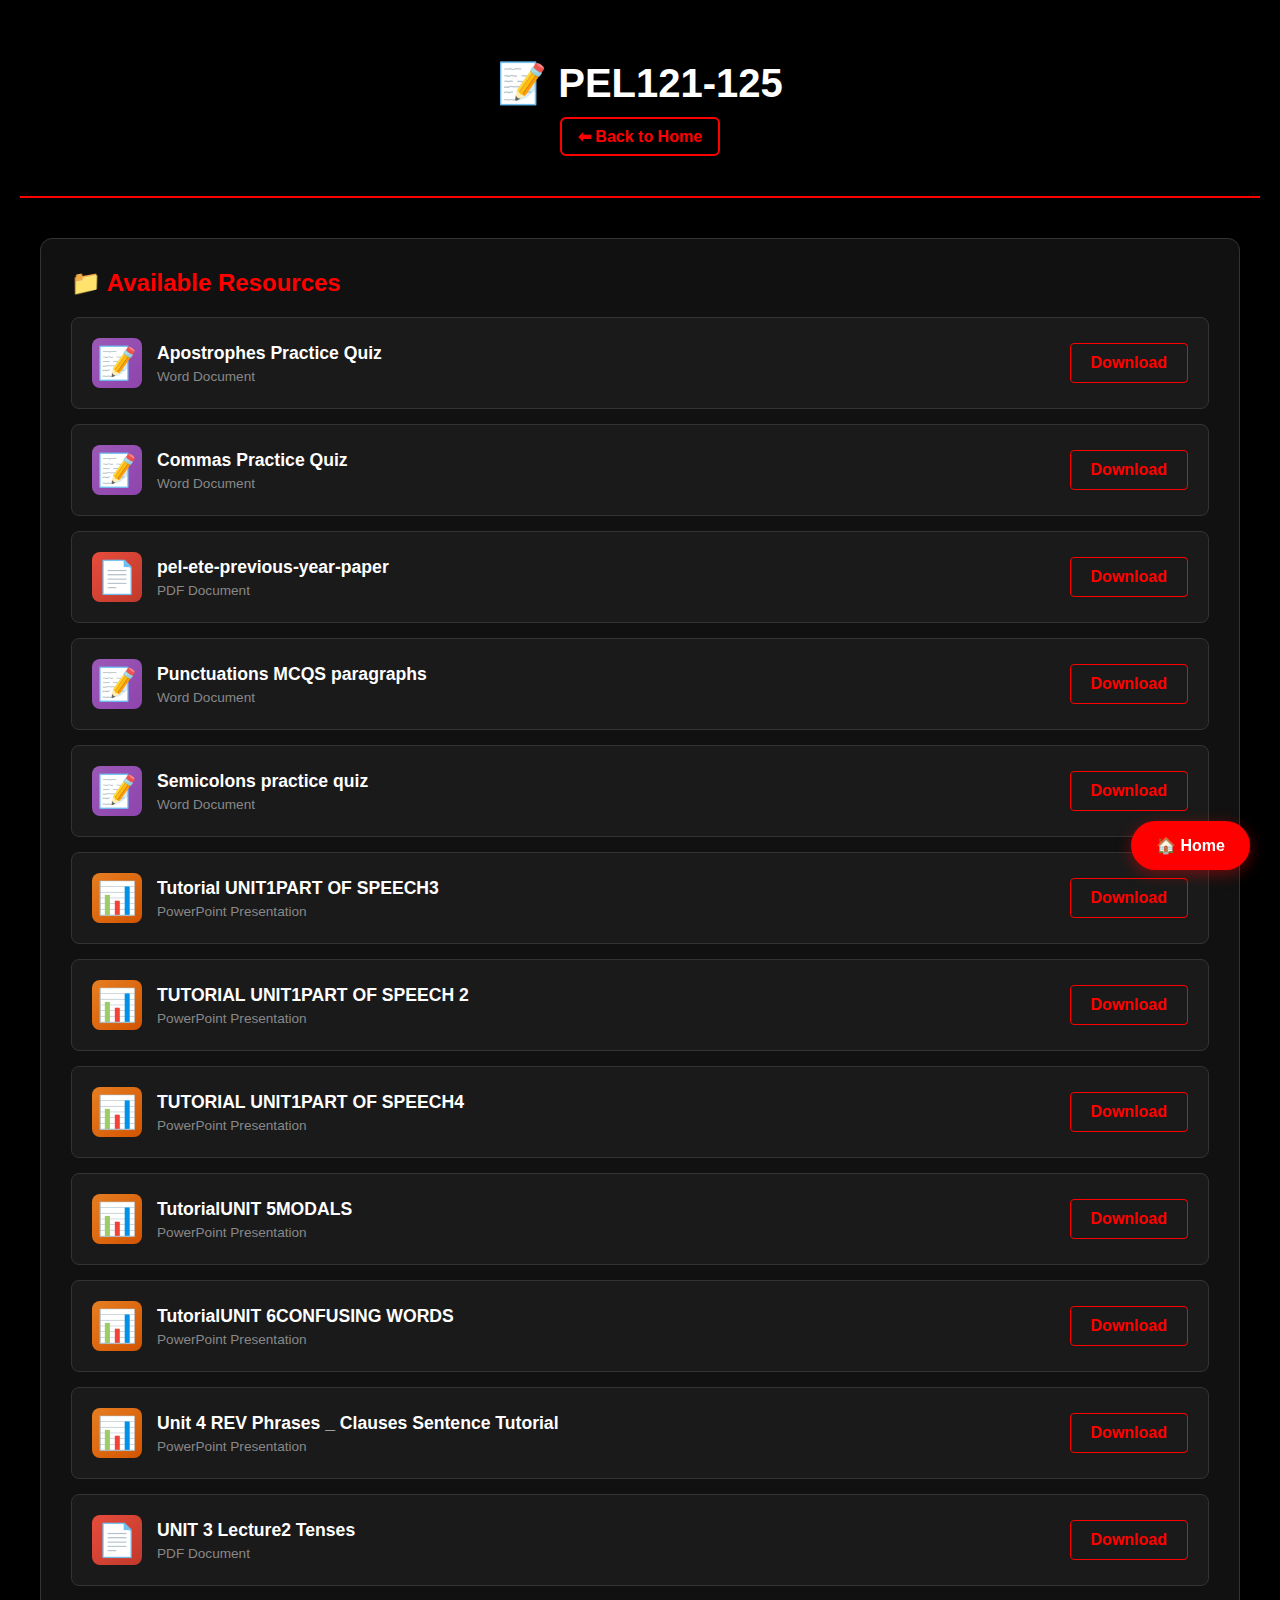
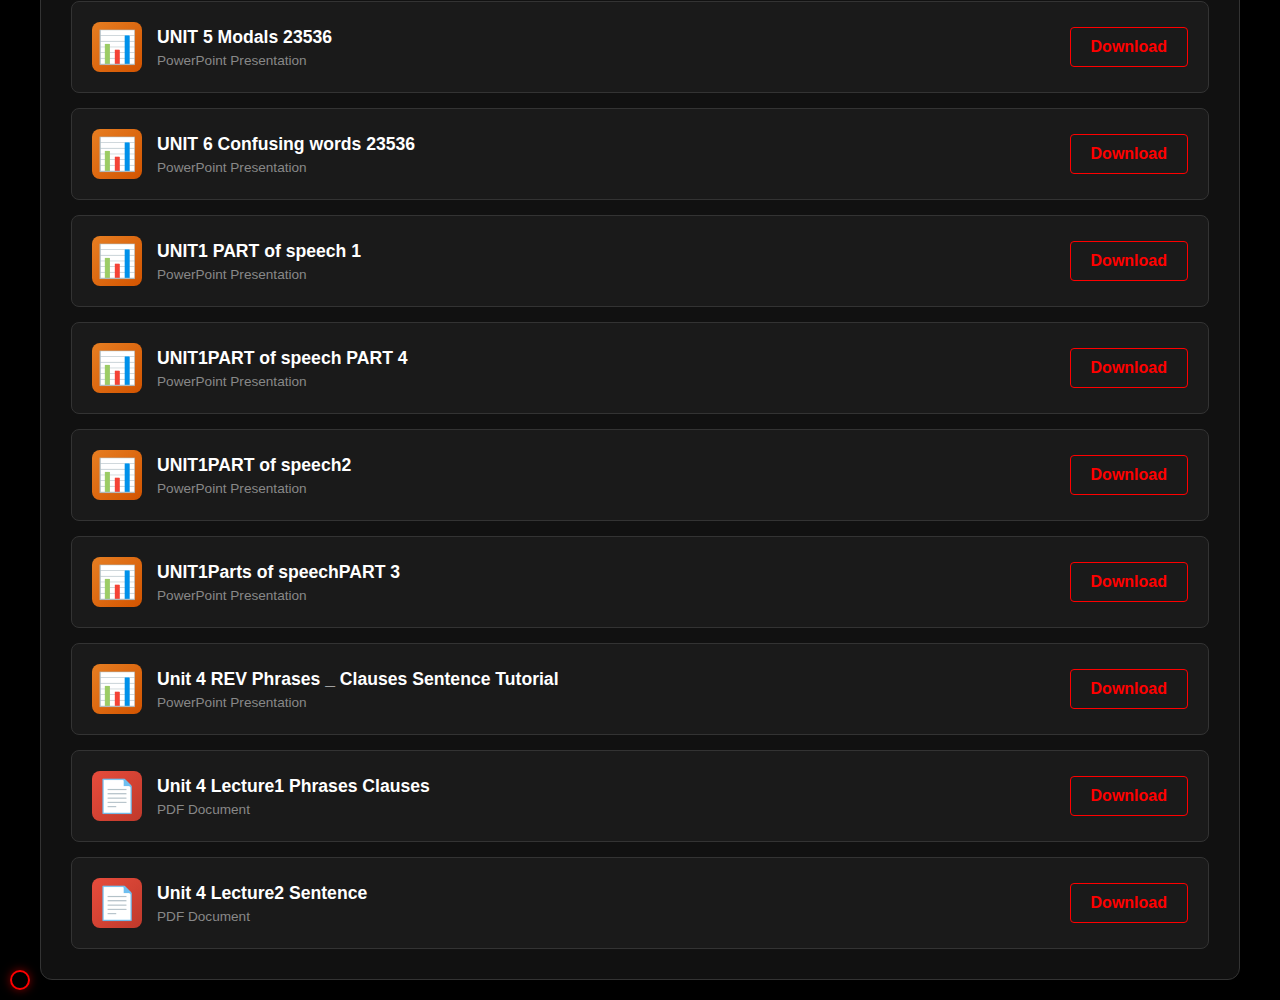
<file: subjects/PEL121-125.html>
﻿<!DOCTYPE html>
<html lang="en">
<head>
    <meta charset="UTF-8">
    <meta name="viewport" content="width=device-width, initial-scale=1.0">
    <title>PEL121-125 - DEV PANDEY</title>
    <link rel="stylesheet" href="../subject-style.css">
</head>
<body>
    <div class="header">
        <h1>📝 PEL121-125</h1>
        <div class="breadcrumb">
            <a href="../index.html">⬅ Back to Home</a>
        </div>
    </div>

    <!-- Fixed Home Button -->
    <a href="../index.html" class="home-button">🏠 Home</a>

    <div class="container">
        <div class="files-section">
            <h2 class="section-title">📁 Available Resources</h2>
            
            <div class="file-list">
                <div class="file-item" data-type="doc">
                    <div class="file-info">
                        <div class="file-icon">📝</div>
                        <div class="file-details">
                            <h3>Apostrophes Practice Quiz</h3>
                            <p>Word Document</p>
                        </div>
                    </div>
                    <a href="../files/PEL121-125/PEL125_ALL PPT+MCQs/MCQS/Apostrophes Practice Quiz.docx" class="file-action" download>Download</a>
                </div>
                <div class="file-item" data-type="doc">
                    <div class="file-info">
                        <div class="file-icon">📝</div>
                        <div class="file-details">
                            <h3>Commas Practice Quiz</h3>
                            <p>Word Document</p>
                        </div>
                    </div>
                    <a href="../files/PEL121-125/PEL125_ALL PPT+MCQs/MCQS/Commas Practice Quiz.docx" class="file-action" download>Download</a>
                </div>
                <div class="file-item" data-type="pdf">
                    <div class="file-info">
                        <div class="file-icon">📄</div>
                        <div class="file-details">
                            <h3>pel-ete-previous-year-paper</h3>
                            <p>PDF Document</p>
                        </div>
                    </div>
                    <a href="../files/PEL121-125/PEL125_ALL PPT+MCQs/MCQS/pel-ete-previous-year-paper.pdf" class="file-action" download>Download</a>
                </div>
                <div class="file-item" data-type="doc">
                    <div class="file-info">
                        <div class="file-icon">📝</div>
                        <div class="file-details">
                            <h3>Punctuations MCQS paragraphs</h3>
                            <p>Word Document</p>
                        </div>
                    </div>
                    <a href="../files/PEL121-125/PEL125_ALL PPT+MCQs/MCQS/Punctuations MCQS paragraphs.docx" class="file-action" download>Download</a>
                </div>
                <div class="file-item" data-type="doc">
                    <div class="file-info">
                        <div class="file-icon">📝</div>
                        <div class="file-details">
                            <h3>Semicolons  practice quiz</h3>
                            <p>Word Document</p>
                        </div>
                    </div>
                    <a href="../files/PEL121-125/PEL125_ALL PPT+MCQs/MCQS/Semicolons  practice quiz.docx" class="file-action" download>Download</a>
                </div>
                <div class="file-item" data-type="ppt">
                    <div class="file-info">
                        <div class="file-icon">📊</div>
                        <div class="file-details">
                            <h3>Tutorial  UNIT1PART OF SPEECH3</h3>
                            <p>PowerPoint Presentation</p>
                        </div>
                    </div>
                    <a href="../files/PEL121-125/PEL125_ALL PPT+MCQs/MCQS/Tutorial  UNIT1PART OF SPEECH3.pptx" class="file-action" download>Download</a>
                </div>
                <div class="file-item" data-type="ppt">
                    <div class="file-info">
                        <div class="file-icon">📊</div>
                        <div class="file-details">
                            <h3>TUTORIAL UNIT1PART OF SPEECH 2</h3>
                            <p>PowerPoint Presentation</p>
                        </div>
                    </div>
                    <a href="../files/PEL121-125/PEL125_ALL PPT+MCQs/MCQS/TUTORIAL UNIT1PART OF SPEECH 2.pptx" class="file-action" download>Download</a>
                </div>
                <div class="file-item" data-type="ppt">
                    <div class="file-info">
                        <div class="file-icon">📊</div>
                        <div class="file-details">
                            <h3>TUTORIAL UNIT1PART OF SPEECH4</h3>
                            <p>PowerPoint Presentation</p>
                        </div>
                    </div>
                    <a href="../files/PEL121-125/PEL125_ALL PPT+MCQs/MCQS/TUTORIAL UNIT1PART OF SPEECH4.pptx" class="file-action" download>Download</a>
                </div>
                <div class="file-item" data-type="ppt">
                    <div class="file-info">
                        <div class="file-icon">📊</div>
                        <div class="file-details">
                            <h3>TutorialUNIT 5MODALS</h3>
                            <p>PowerPoint Presentation</p>
                        </div>
                    </div>
                    <a href="../files/PEL121-125/PEL125_ALL PPT+MCQs/MCQS/TutorialUNIT 5MODALS.pptx" class="file-action" download>Download</a>
                </div>
                <div class="file-item" data-type="ppt">
                    <div class="file-info">
                        <div class="file-icon">📊</div>
                        <div class="file-details">
                            <h3>TutorialUNIT 6CONFUSING WORDS</h3>
                            <p>PowerPoint Presentation</p>
                        </div>
                    </div>
                    <a href="../files/PEL121-125/PEL125_ALL PPT+MCQs/MCQS/TutorialUNIT 6CONFUSING WORDS.pptx" class="file-action" download>Download</a>
                </div>
                <div class="file-item" data-type="ppt">
                    <div class="file-info">
                        <div class="file-icon">📊</div>
                        <div class="file-details">
                            <h3>Unit  4  REV Phrases _ Clauses  Sentence Tutorial</h3>
                            <p>PowerPoint Presentation</p>
                        </div>
                    </div>
                    <a href="../files/PEL121-125/PEL125_ALL PPT+MCQs/MCQS/Unit  4  REV Phrases _ Clauses  Sentence Tutorial.pptx" class="file-action" download>Download</a>
                </div>
                <div class="file-item" data-type="pdf">
                    <div class="file-info">
                        <div class="file-icon">📄</div>
                        <div class="file-details">
                            <h3>UNIT 3 Lecture2 Tenses</h3>
                            <p>PDF Document</p>
                        </div>
                    </div>
                    <a href="../files/PEL121-125/PEL125_ALL PPT+MCQs/UNIT 3 Lecture2 Tenses.pdf" class="file-action" download>Download</a>
                </div>
                <div class="file-item" data-type="ppt">
                    <div class="file-info">
                        <div class="file-icon">📊</div>
                        <div class="file-details">
                            <h3>UNIT 5 Modals 23536</h3>
                            <p>PowerPoint Presentation</p>
                        </div>
                    </div>
                    <a href="../files/PEL121-125/PEL125_ALL PPT+MCQs/UNIT 5 Modals 23536.pptx" class="file-action" download>Download</a>
                </div>
                <div class="file-item" data-type="ppt">
                    <div class="file-info">
                        <div class="file-icon">📊</div>
                        <div class="file-details">
                            <h3>UNIT 6 Confusing words  23536</h3>
                            <p>PowerPoint Presentation</p>
                        </div>
                    </div>
                    <a href="../files/PEL121-125/PEL125_ALL PPT+MCQs/UNIT 6 Confusing words  23536.pptx" class="file-action" download>Download</a>
                </div>
                <div class="file-item" data-type="ppt">
                    <div class="file-info">
                        <div class="file-icon">📊</div>
                        <div class="file-details">
                            <h3>UNIT1 PART of speech 1</h3>
                            <p>PowerPoint Presentation</p>
                        </div>
                    </div>
                    <a href="../files/PEL121-125/PEL125_ALL PPT+MCQs/UNIT 1/UNIT1 PART of speech 1.pptx" class="file-action" download>Download</a>
                </div>
                <div class="file-item" data-type="ppt">
                    <div class="file-info">
                        <div class="file-icon">📊</div>
                        <div class="file-details">
                            <h3>UNIT1PART of speech PART 4</h3>
                            <p>PowerPoint Presentation</p>
                        </div>
                    </div>
                    <a href="../files/PEL121-125/PEL125_ALL PPT+MCQs/UNIT 1/UNIT1PART of speech PART 4.pptx" class="file-action" download>Download</a>
                </div>
                <div class="file-item" data-type="ppt">
                    <div class="file-info">
                        <div class="file-icon">📊</div>
                        <div class="file-details">
                            <h3>UNIT1PART of speech2</h3>
                            <p>PowerPoint Presentation</p>
                        </div>
                    </div>
                    <a href="../files/PEL121-125/PEL125_ALL PPT+MCQs/UNIT 1/UNIT1PART of speech2.pptx" class="file-action" download>Download</a>
                </div>
                <div class="file-item" data-type="ppt">
                    <div class="file-info">
                        <div class="file-icon">📊</div>
                        <div class="file-details">
                            <h3>UNIT1Parts of speechPART 3</h3>
                            <p>PowerPoint Presentation</p>
                        </div>
                    </div>
                    <a href="../files/PEL121-125/PEL125_ALL PPT+MCQs/UNIT 1/UNIT1Parts of speechPART 3.pptx" class="file-action" download>Download</a>
                </div>
                <div class="file-item" data-type="ppt">
                    <div class="file-info">
                        <div class="file-icon">📊</div>
                        <div class="file-details">
                            <h3>Unit  4  REV Phrases _ Clauses  Sentence Tutorial</h3>
                            <p>PowerPoint Presentation</p>
                        </div>
                    </div>
                    <a href="../files/PEL121-125/PEL125_ALL PPT+MCQs/UNIT 4/Unit  4  REV Phrases _ Clauses  Sentence Tutorial.pptx" class="file-action" download>Download</a>
                </div>
                <div class="file-item" data-type="pdf">
                    <div class="file-info">
                        <div class="file-icon">📄</div>
                        <div class="file-details">
                            <h3>Unit  4 Lecture1 Phrases  Clauses</h3>
                            <p>PDF Document</p>
                        </div>
                    </div>
                    <a href="../files/PEL121-125/PEL125_ALL PPT+MCQs/UNIT 4/Unit  4 Lecture1 Phrases  Clauses.pdf" class="file-action" download>Download</a>
                </div>
                <div class="file-item" data-type="pdf">
                    <div class="file-info">
                        <div class="file-icon">📄</div>
                        <div class="file-details">
                            <h3>Unit  4 Lecture2 Sentence</h3>
                            <p>PDF Document</p>
                        </div>
                    </div>
                    <a href="../files/PEL121-125/PEL125_ALL PPT+MCQs/UNIT 4/Unit  4 Lecture2 Sentence.pdf" class="file-action" download>Download</a>
                </div>
            </div>
        </div>
    </div>

    <script src="../subject-script.js"></script>
</body>
</html>
</file>
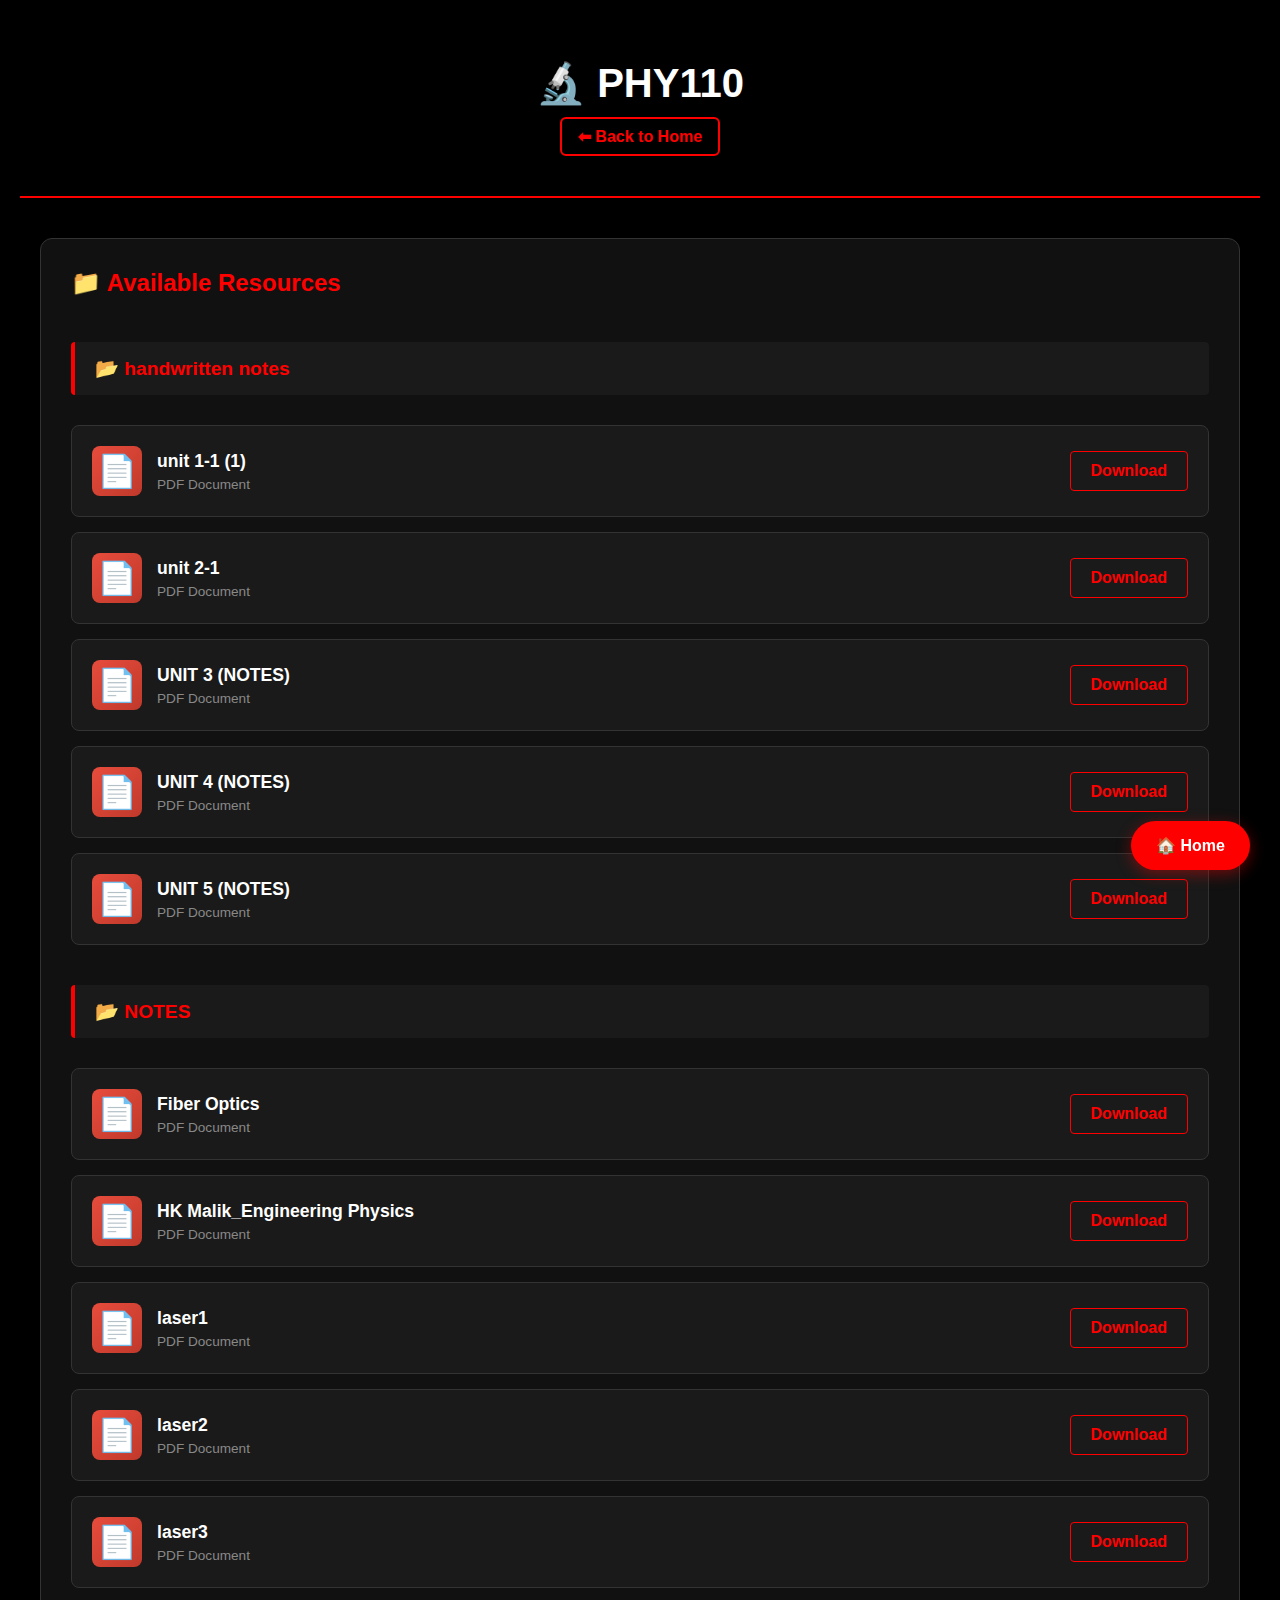
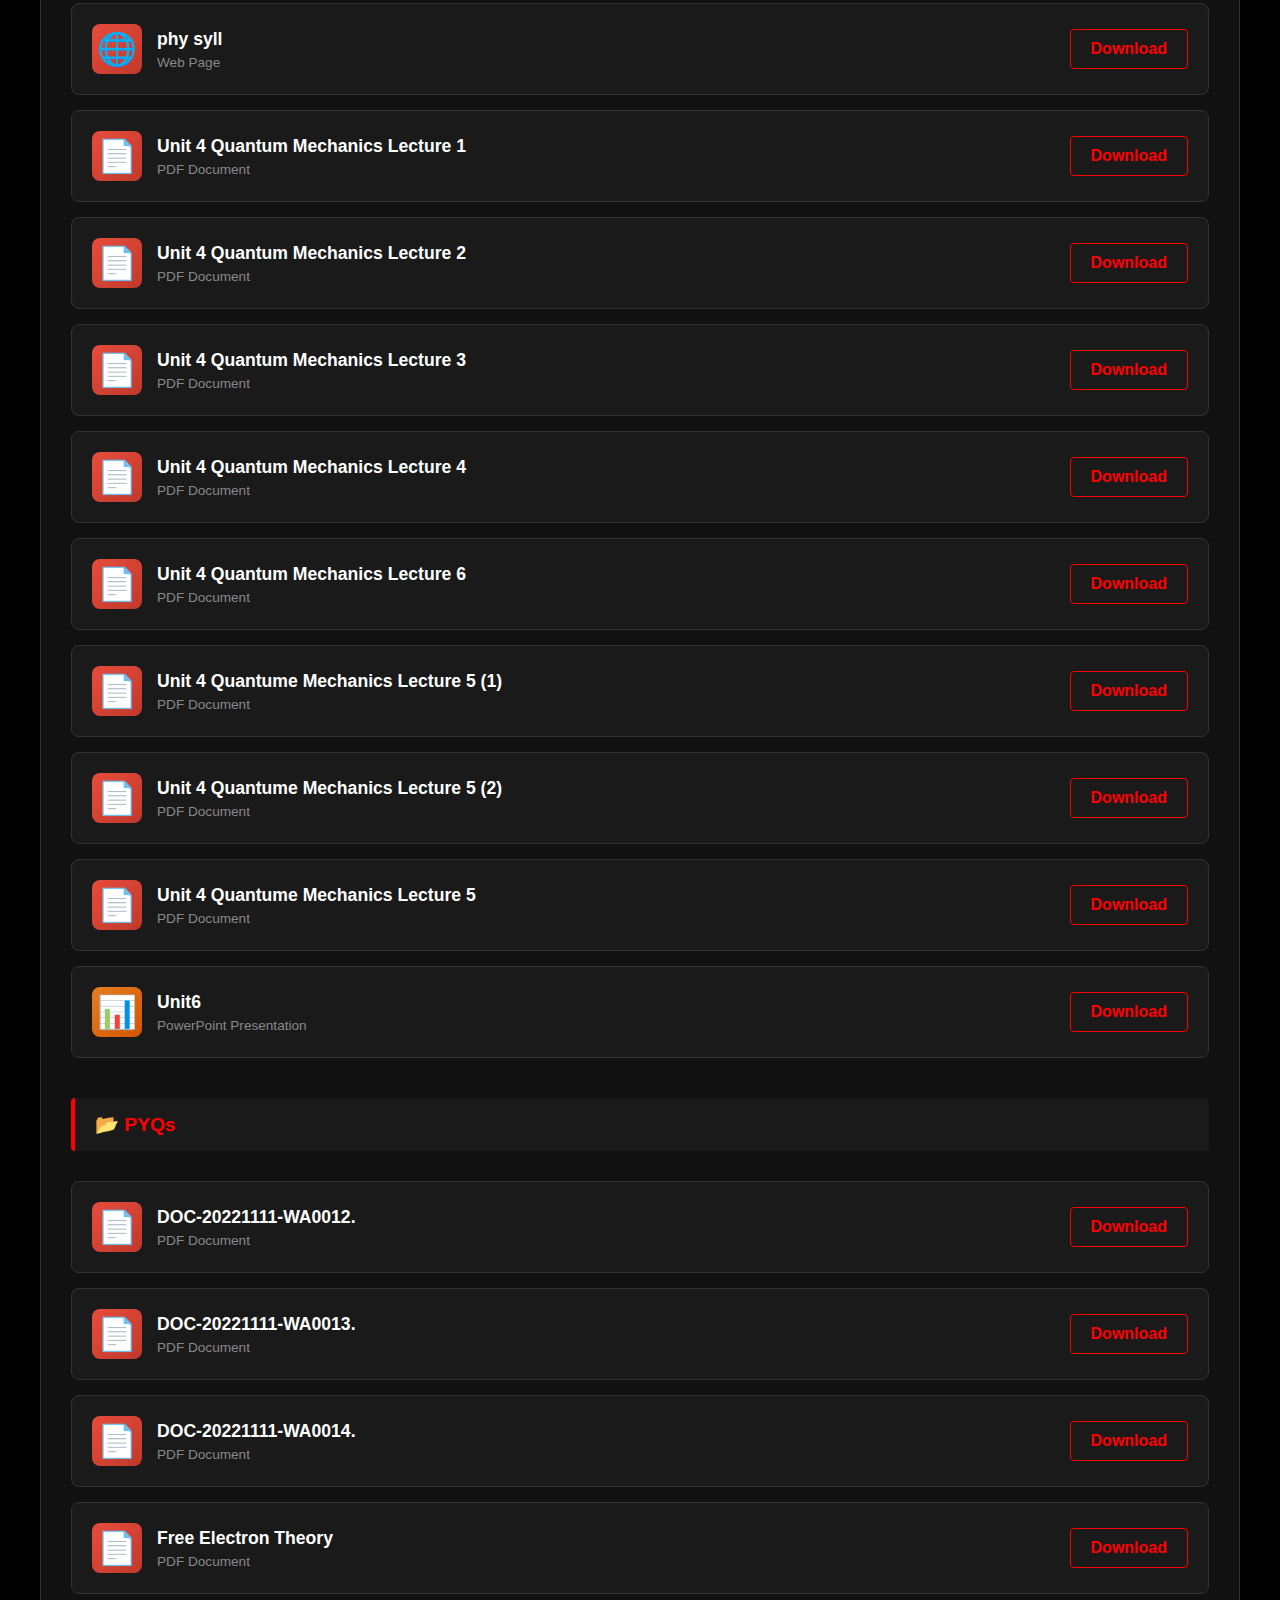
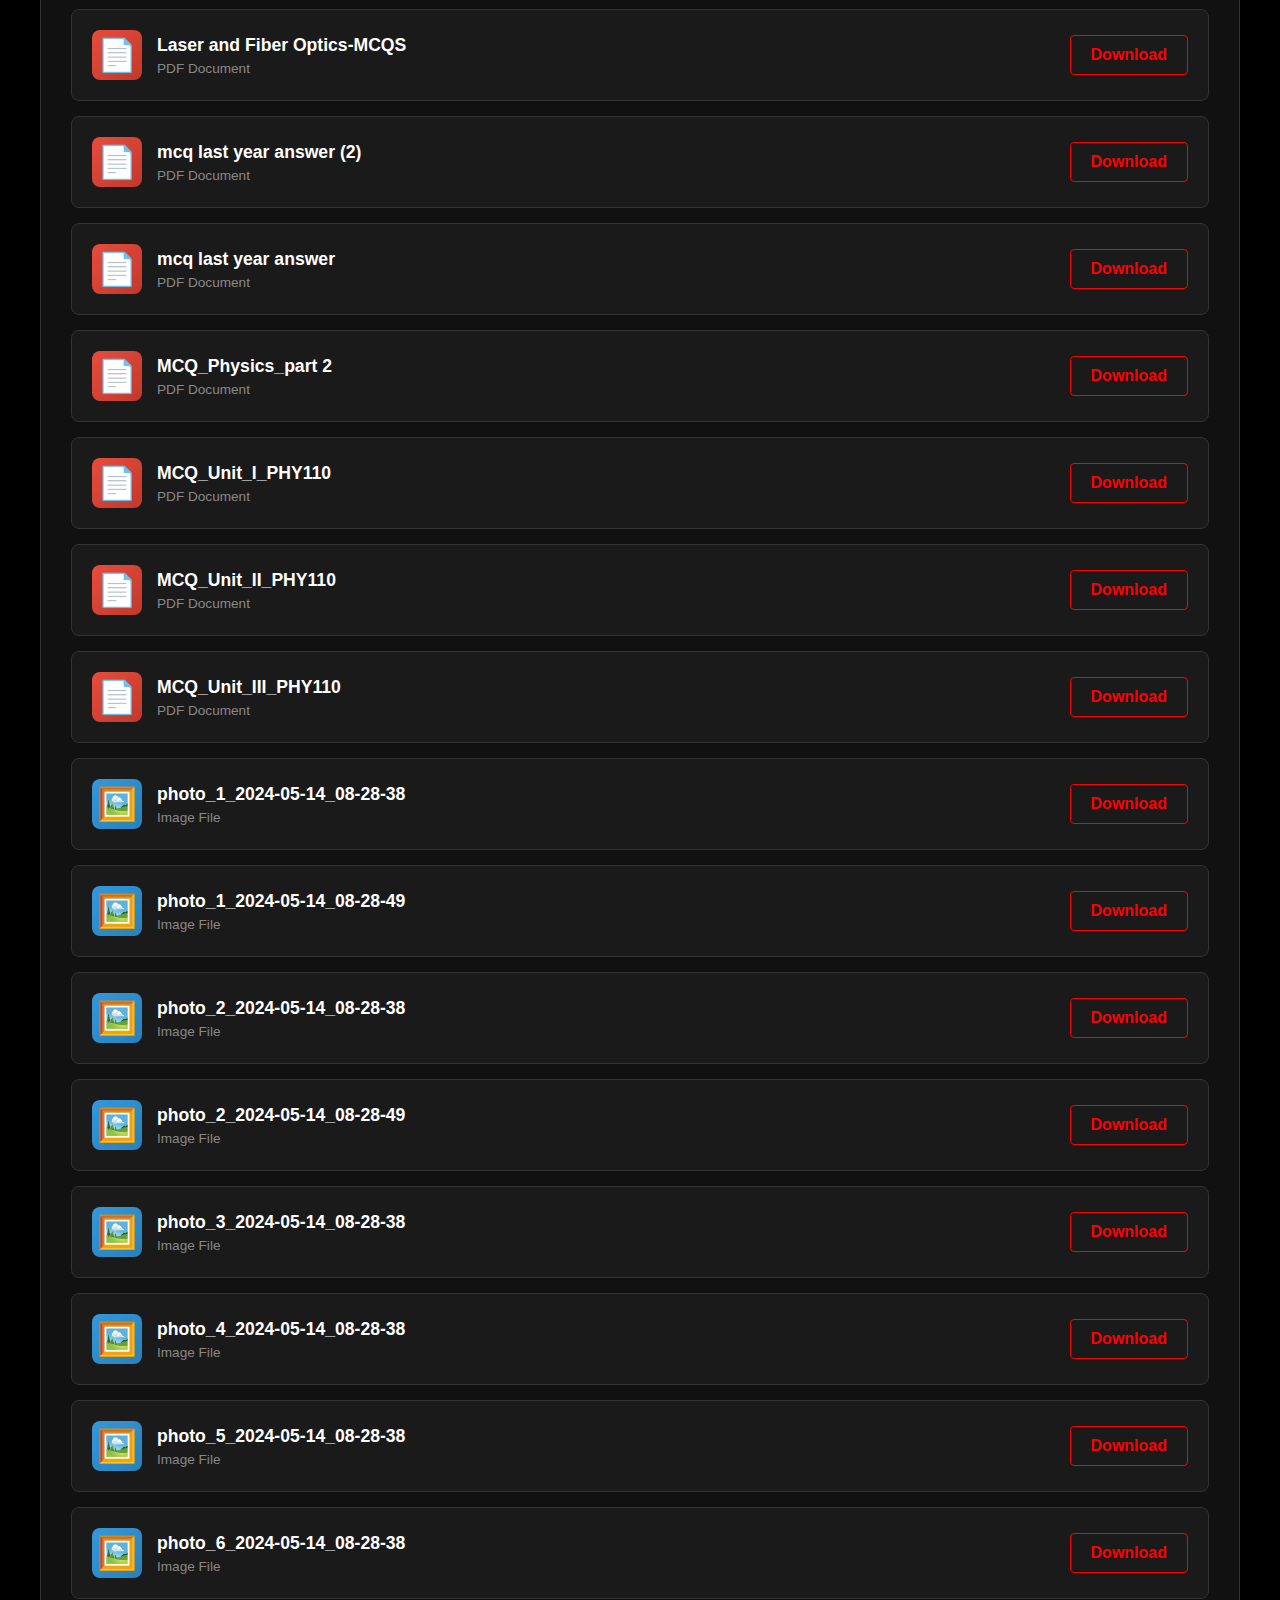
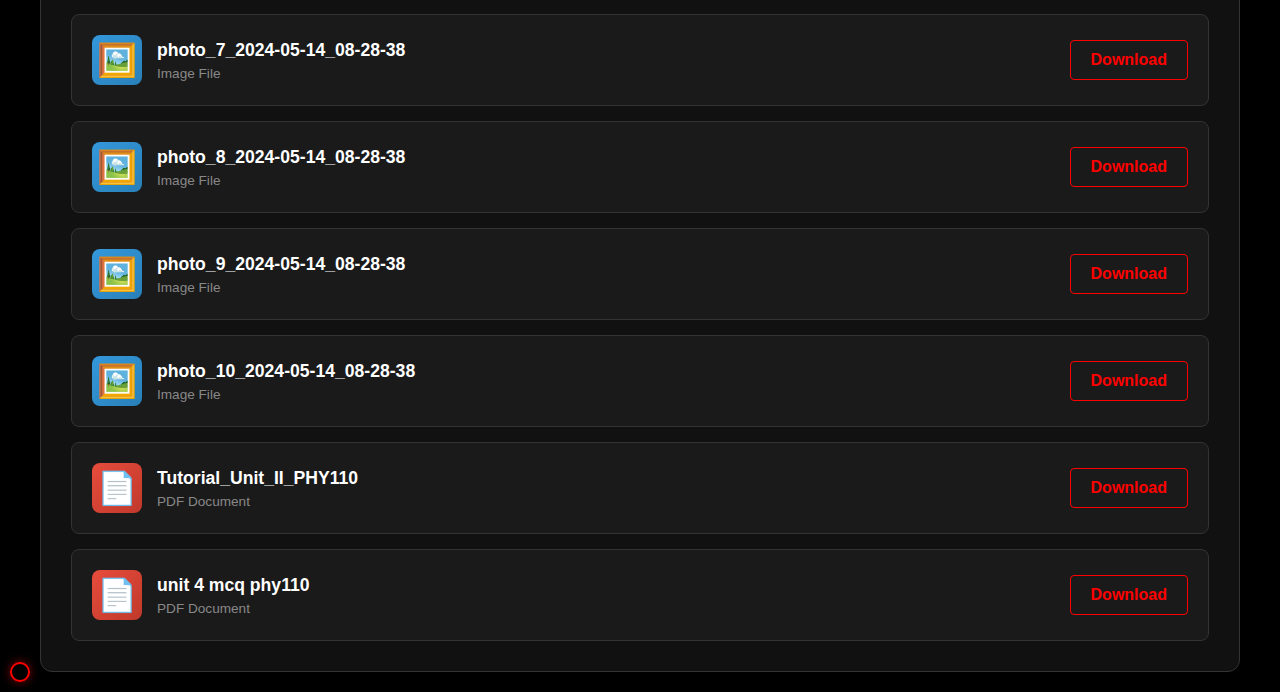
<file: subjects/PHY110.html>
﻿<!DOCTYPE html>
<html lang="en">
<head>
    <meta charset="UTF-8">
    <meta name="viewport" content="width=device-width, initial-scale=1.0">
    <title>PHY110 - DEV PANDEY</title>
    <link rel="stylesheet" href="../subject-style.css">
</head>
<body>
    <div class="header">
        <h1>🔬 PHY110</h1>
        <div class="breadcrumb">
            <a href="../index.html">⬅ Back to Home</a>
        </div>
    </div>

    <!-- Fixed Home Button -->
    <a href="../index.html" class="home-button">🏠 Home</a>

    <div class="container">
        <div class="files-section">
            <h2 class="section-title">📁 Available Resources</h2>
            
            <div class="file-list">
                <div class="folder-header">
                    <h3>📂 handwritten notes</h3>
                </div>
                <div class="file-item" data-type="pdf">
                    <div class="file-info">
                        <div class="file-icon">📄</div>
                        <div class="file-details">
                            <h3>unit 1-1 (1)</h3>
                            <p>PDF Document</p>
                        </div>
                    </div>
                    <a href="../files/PHY110/PHY110/handwritten notes/unit 1-1 (1).pdf" class="file-action" download>Download</a>
                </div>
                <div class="file-item" data-type="pdf">
                    <div class="file-info">
                        <div class="file-icon">📄</div>
                        <div class="file-details">
                            <h3>unit 2-1</h3>
                            <p>PDF Document</p>
                        </div>
                    </div>
                    <a href="../files/PHY110/PHY110/handwritten notes/unit 2-1.pdf" class="file-action" download>Download</a>
                </div>
                <div class="file-item" data-type="pdf">
                    <div class="file-info">
                        <div class="file-icon">📄</div>
                        <div class="file-details">
                            <h3>UNIT 3 (NOTES)</h3>
                            <p>PDF Document</p>
                        </div>
                    </div>
                    <a href="../files/PHY110/PHY110/handwritten notes/UNIT 3 (NOTES).pdf" class="file-action" download>Download</a>
                </div>
                <div class="file-item" data-type="pdf">
                    <div class="file-info">
                        <div class="file-icon">📄</div>
                        <div class="file-details">
                            <h3>UNIT 4 (NOTES)</h3>
                            <p>PDF Document</p>
                        </div>
                    </div>
                    <a href="../files/PHY110/PHY110/handwritten notes/UNIT 4 (NOTES).pdf" class="file-action" download>Download</a>
                </div>
                <div class="file-item" data-type="pdf">
                    <div class="file-info">
                        <div class="file-icon">📄</div>
                        <div class="file-details">
                            <h3>UNIT 5 (NOTES)</h3>
                            <p>PDF Document</p>
                        </div>
                    </div>
                    <a href="../files/PHY110/PHY110/handwritten notes/UNIT 5 (NOTES).pdf" class="file-action" download>Download</a>
                </div>
                <div class="folder-header">
                    <h3>📂 NOTES</h3>
                </div>
                <div class="file-item" data-type="pdf">
                    <div class="file-info">
                        <div class="file-icon">📄</div>
                        <div class="file-details">
                            <h3>Fiber Optics</h3>
                            <p>PDF Document</p>
                        </div>
                    </div>
                    <a href="../files/PHY110/PHY110/NOTES/Fiber Optics.pdf" class="file-action" download>Download</a>
                </div>
                <div class="file-item" data-type="pdf">
                    <div class="file-info">
                        <div class="file-icon">📄</div>
                        <div class="file-details">
                            <h3>HK Malik_Engineering Physics</h3>
                            <p>PDF Document</p>
                        </div>
                    </div>
                    <a href="../files/PHY110/PHY110/NOTES/HK Malik_Engineering Physics.pdf" class="file-action" download>Download</a>
                </div>
                <div class="file-item" data-type="pdf">
                    <div class="file-info">
                        <div class="file-icon">📄</div>
                        <div class="file-details">
                            <h3>laser1</h3>
                            <p>PDF Document</p>
                        </div>
                    </div>
                    <a href="../files/PHY110/PHY110/NOTES/laser1.pdf" class="file-action" download>Download</a>
                </div>
                <div class="file-item" data-type="pdf">
                    <div class="file-info">
                        <div class="file-icon">📄</div>
                        <div class="file-details">
                            <h3>laser2</h3>
                            <p>PDF Document</p>
                        </div>
                    </div>
                    <a href="../files/PHY110/PHY110/NOTES/laser2.pdf" class="file-action" download>Download</a>
                </div>
                <div class="file-item" data-type="pdf">
                    <div class="file-info">
                        <div class="file-icon">📄</div>
                        <div class="file-details">
                            <h3>laser3</h3>
                            <p>PDF Document</p>
                        </div>
                    </div>
                    <a href="../files/PHY110/PHY110/NOTES/laser3.pdf" class="file-action" download>Download</a>
                </div>
                <div class="file-item" data-type="pdf">
                    <div class="file-info">
                        <div class="file-icon">🌐</div>
                        <div class="file-details">
                            <h3>phy syll</h3>
                            <p>Web Page</p>
                        </div>
                    </div>
                    <a href="../files/PHY110/PHY110/NOTES/phy syll.aspx" class="file-action" download>Download</a>
                </div>
                <div class="file-item" data-type="pdf">
                    <div class="file-info">
                        <div class="file-icon">📄</div>
                        <div class="file-details">
                            <h3>Unit 4 Quantum Mechanics Lecture 1</h3>
                            <p>PDF Document</p>
                        </div>
                    </div>
                    <a href="../files/PHY110/PHY110/NOTES/Unit 4 Quantum Mechanics Lecture 1.pdf" class="file-action" download>Download</a>
                </div>
                <div class="file-item" data-type="pdf">
                    <div class="file-info">
                        <div class="file-icon">📄</div>
                        <div class="file-details">
                            <h3>Unit 4 Quantum Mechanics Lecture 2</h3>
                            <p>PDF Document</p>
                        </div>
                    </div>
                    <a href="../files/PHY110/PHY110/NOTES/Unit 4 Quantum Mechanics Lecture 2.pdf" class="file-action" download>Download</a>
                </div>
                <div class="file-item" data-type="pdf">
                    <div class="file-info">
                        <div class="file-icon">📄</div>
                        <div class="file-details">
                            <h3>Unit 4 Quantum Mechanics Lecture 3</h3>
                            <p>PDF Document</p>
                        </div>
                    </div>
                    <a href="../files/PHY110/PHY110/NOTES/Unit 4 Quantum Mechanics Lecture 3.pdf" class="file-action" download>Download</a>
                </div>
                <div class="file-item" data-type="pdf">
                    <div class="file-info">
                        <div class="file-icon">📄</div>
                        <div class="file-details">
                            <h3>Unit 4 Quantum Mechanics Lecture 4</h3>
                            <p>PDF Document</p>
                        </div>
                    </div>
                    <a href="../files/PHY110/PHY110/NOTES/Unit 4 Quantum Mechanics Lecture 4.pdf" class="file-action" download>Download</a>
                </div>
                <div class="file-item" data-type="pdf">
                    <div class="file-info">
                        <div class="file-icon">📄</div>
                        <div class="file-details">
                            <h3>Unit 4 Quantum Mechanics Lecture 6</h3>
                            <p>PDF Document</p>
                        </div>
                    </div>
                    <a href="../files/PHY110/PHY110/NOTES/Unit 4 Quantum Mechanics Lecture 6.pdf" class="file-action" download>Download</a>
                </div>
                <div class="file-item" data-type="pdf">
                    <div class="file-info">
                        <div class="file-icon">📄</div>
                        <div class="file-details">
                            <h3>Unit 4 Quantume Mechanics Lecture 5 (1)</h3>
                            <p>PDF Document</p>
                        </div>
                    </div>
                    <a href="../files/PHY110/PHY110/NOTES/Unit 4 Quantume Mechanics Lecture 5 (1).pdf" class="file-action" download>Download</a>
                </div>
                <div class="file-item" data-type="pdf">
                    <div class="file-info">
                        <div class="file-icon">📄</div>
                        <div class="file-details">
                            <h3>Unit 4 Quantume Mechanics Lecture 5 (2)</h3>
                            <p>PDF Document</p>
                        </div>
                    </div>
                    <a href="../files/PHY110/PHY110/NOTES/Unit 4 Quantume Mechanics Lecture 5 (2).pdf" class="file-action" download>Download</a>
                </div>
                <div class="file-item" data-type="pdf">
                    <div class="file-info">
                        <div class="file-icon">📄</div>
                        <div class="file-details">
                            <h3>Unit 4 Quantume Mechanics Lecture 5</h3>
                            <p>PDF Document</p>
                        </div>
                    </div>
                    <a href="../files/PHY110/PHY110/NOTES/Unit 4 Quantume Mechanics Lecture 5.pdf" class="file-action" download>Download</a>
                </div>
                <div class="file-item" data-type="ppt">
                    <div class="file-info">
                        <div class="file-icon">📊</div>
                        <div class="file-details">
                            <h3>Unit6</h3>
                            <p>PowerPoint Presentation</p>
                        </div>
                    </div>
                    <a href="../files/PHY110/PHY110/NOTES/Unit6.pptx" class="file-action" download>Download</a>
                </div>
                <div class="folder-header">
                    <h3>📂 PYQs</h3>
                </div>
                <div class="file-item" data-type="pdf">
                    <div class="file-info">
                        <div class="file-icon">📄</div>
                        <div class="file-details">
                            <h3>DOC-20221111-WA0012.</h3>
                            <p>PDF Document</p>
                        </div>
                    </div>
                    <a href="../files/PHY110/PHY110/PYQs/DOC-20221111-WA0012..pdf" class="file-action" download>Download</a>
                </div>
                <div class="file-item" data-type="pdf">
                    <div class="file-info">
                        <div class="file-icon">📄</div>
                        <div class="file-details">
                            <h3>DOC-20221111-WA0013.</h3>
                            <p>PDF Document</p>
                        </div>
                    </div>
                    <a href="../files/PHY110/PHY110/PYQs/DOC-20221111-WA0013..pdf" class="file-action" download>Download</a>
                </div>
                <div class="file-item" data-type="pdf">
                    <div class="file-info">
                        <div class="file-icon">📄</div>
                        <div class="file-details">
                            <h3>DOC-20221111-WA0014.</h3>
                            <p>PDF Document</p>
                        </div>
                    </div>
                    <a href="../files/PHY110/PHY110/PYQs/DOC-20221111-WA0014..pdf" class="file-action" download>Download</a>
                </div>
                <div class="file-item" data-type="pdf">
                    <div class="file-info">
                        <div class="file-icon">📄</div>
                        <div class="file-details">
                            <h3>Free Electron Theory</h3>
                            <p>PDF Document</p>
                        </div>
                    </div>
                    <a href="../files/PHY110/PHY110/PYQs/Free Electron Theory.pdf" class="file-action" download>Download</a>
                </div>
                <div class="file-item" data-type="pdf">
                    <div class="file-info">
                        <div class="file-icon">📄</div>
                        <div class="file-details">
                            <h3>Laser and Fiber Optics-MCQS</h3>
                            <p>PDF Document</p>
                        </div>
                    </div>
                    <a href="../files/PHY110/PHY110/PYQs/Laser and Fiber Optics-MCQS.pdf" class="file-action" download>Download</a>
                </div>
                <div class="file-item" data-type="pdf">
                    <div class="file-info">
                        <div class="file-icon">📄</div>
                        <div class="file-details">
                            <h3>mcq last year answer (2)</h3>
                            <p>PDF Document</p>
                        </div>
                    </div>
                    <a href="../files/PHY110/PHY110/PYQs/mcq last year answer (2).pdf" class="file-action" download>Download</a>
                </div>
                <div class="file-item" data-type="pdf">
                    <div class="file-info">
                        <div class="file-icon">📄</div>
                        <div class="file-details">
                            <h3>mcq last year answer</h3>
                            <p>PDF Document</p>
                        </div>
                    </div>
                    <a href="../files/PHY110/PHY110/PYQs/mcq last year answer.pdf" class="file-action" download>Download</a>
                </div>
                <div class="file-item" data-type="pdf">
                    <div class="file-info">
                        <div class="file-icon">📄</div>
                        <div class="file-details">
                            <h3>MCQ_Physics_part 2</h3>
                            <p>PDF Document</p>
                        </div>
                    </div>
                    <a href="../files/PHY110/PHY110/PYQs/MCQ_Physics_part 2.pdf" class="file-action" download>Download</a>
                </div>
                <div class="file-item" data-type="pdf">
                    <div class="file-info">
                        <div class="file-icon">📄</div>
                        <div class="file-details">
                            <h3>MCQ_Unit_I_PHY110</h3>
                            <p>PDF Document</p>
                        </div>
                    </div>
                    <a href="../files/PHY110/PHY110/PYQs/MCQ_Unit_I_PHY110.pdf" class="file-action" download>Download</a>
                </div>
                <div class="file-item" data-type="pdf">
                    <div class="file-info">
                        <div class="file-icon">📄</div>
                        <div class="file-details">
                            <h3>MCQ_Unit_II_PHY110</h3>
                            <p>PDF Document</p>
                        </div>
                    </div>
                    <a href="../files/PHY110/PHY110/PYQs/MCQ_Unit_II_PHY110.pdf" class="file-action" download>Download</a>
                </div>
                <div class="file-item" data-type="pdf">
                    <div class="file-info">
                        <div class="file-icon">📄</div>
                        <div class="file-details">
                            <h3>MCQ_Unit_III_PHY110</h3>
                            <p>PDF Document</p>
                        </div>
                    </div>
                    <a href="../files/PHY110/PHY110/PYQs/MCQ_Unit_III_PHY110.pdf" class="file-action" download>Download</a>
                </div>
                <div class="file-item" data-type="image">
                    <div class="file-info">
                        <div class="file-icon">🖼️</div>
                        <div class="file-details">
                            <h3>photo_1_2024-05-14_08-28-38</h3>
                            <p>Image File</p>
                        </div>
                    </div>
                    <a href="../files/PHY110/PHY110/PYQs/photo_1_2024-05-14_08-28-38.jpg" class="file-action" download>Download</a>
                </div>
                <div class="file-item" data-type="image">
                    <div class="file-info">
                        <div class="file-icon">🖼️</div>
                        <div class="file-details">
                            <h3>photo_1_2024-05-14_08-28-49</h3>
                            <p>Image File</p>
                        </div>
                    </div>
                    <a href="../files/PHY110/PHY110/PYQs/photo_1_2024-05-14_08-28-49.jpg" class="file-action" download>Download</a>
                </div>
                <div class="file-item" data-type="image">
                    <div class="file-info">
                        <div class="file-icon">🖼️</div>
                        <div class="file-details">
                            <h3>photo_2_2024-05-14_08-28-38</h3>
                            <p>Image File</p>
                        </div>
                    </div>
                    <a href="../files/PHY110/PHY110/PYQs/photo_2_2024-05-14_08-28-38.jpg" class="file-action" download>Download</a>
                </div>
                <div class="file-item" data-type="image">
                    <div class="file-info">
                        <div class="file-icon">🖼️</div>
                        <div class="file-details">
                            <h3>photo_2_2024-05-14_08-28-49</h3>
                            <p>Image File</p>
                        </div>
                    </div>
                    <a href="../files/PHY110/PHY110/PYQs/photo_2_2024-05-14_08-28-49.jpg" class="file-action" download>Download</a>
                </div>
                <div class="file-item" data-type="image">
                    <div class="file-info">
                        <div class="file-icon">🖼️</div>
                        <div class="file-details">
                            <h3>photo_3_2024-05-14_08-28-38</h3>
                            <p>Image File</p>
                        </div>
                    </div>
                    <a href="../files/PHY110/PHY110/PYQs/photo_3_2024-05-14_08-28-38.jpg" class="file-action" download>Download</a>
                </div>
                <div class="file-item" data-type="image">
                    <div class="file-info">
                        <div class="file-icon">🖼️</div>
                        <div class="file-details">
                            <h3>photo_4_2024-05-14_08-28-38</h3>
                            <p>Image File</p>
                        </div>
                    </div>
                    <a href="../files/PHY110/PHY110/PYQs/photo_4_2024-05-14_08-28-38.jpg" class="file-action" download>Download</a>
                </div>
                <div class="file-item" data-type="image">
                    <div class="file-info">
                        <div class="file-icon">🖼️</div>
                        <div class="file-details">
                            <h3>photo_5_2024-05-14_08-28-38</h3>
                            <p>Image File</p>
                        </div>
                    </div>
                    <a href="../files/PHY110/PHY110/PYQs/photo_5_2024-05-14_08-28-38.jpg" class="file-action" download>Download</a>
                </div>
                <div class="file-item" data-type="image">
                    <div class="file-info">
                        <div class="file-icon">🖼️</div>
                        <div class="file-details">
                            <h3>photo_6_2024-05-14_08-28-38</h3>
                            <p>Image File</p>
                        </div>
                    </div>
                    <a href="../files/PHY110/PHY110/PYQs/photo_6_2024-05-14_08-28-38.jpg" class="file-action" download>Download</a>
                </div>
                <div class="file-item" data-type="image">
                    <div class="file-info">
                        <div class="file-icon">🖼️</div>
                        <div class="file-details">
                            <h3>photo_7_2024-05-14_08-28-38</h3>
                            <p>Image File</p>
                        </div>
                    </div>
                    <a href="../files/PHY110/PHY110/PYQs/photo_7_2024-05-14_08-28-38.jpg" class="file-action" download>Download</a>
                </div>
                <div class="file-item" data-type="image">
                    <div class="file-info">
                        <div class="file-icon">🖼️</div>
                        <div class="file-details">
                            <h3>photo_8_2024-05-14_08-28-38</h3>
                            <p>Image File</p>
                        </div>
                    </div>
                    <a href="../files/PHY110/PHY110/PYQs/photo_8_2024-05-14_08-28-38.jpg" class="file-action" download>Download</a>
                </div>
                <div class="file-item" data-type="image">
                    <div class="file-info">
                        <div class="file-icon">🖼️</div>
                        <div class="file-details">
                            <h3>photo_9_2024-05-14_08-28-38</h3>
                            <p>Image File</p>
                        </div>
                    </div>
                    <a href="../files/PHY110/PHY110/PYQs/photo_9_2024-05-14_08-28-38.jpg" class="file-action" download>Download</a>
                </div>
                <div class="file-item" data-type="image">
                    <div class="file-info">
                        <div class="file-icon">🖼️</div>
                        <div class="file-details">
                            <h3>photo_10_2024-05-14_08-28-38</h3>
                            <p>Image File</p>
                        </div>
                    </div>
                    <a href="../files/PHY110/PHY110/PYQs/photo_10_2024-05-14_08-28-38.jpg" class="file-action" download>Download</a>
                </div>
                <div class="file-item" data-type="pdf">
                    <div class="file-info">
                        <div class="file-icon">📄</div>
                        <div class="file-details">
                            <h3>Tutorial_Unit_II_PHY110</h3>
                            <p>PDF Document</p>
                        </div>
                    </div>
                    <a href="../files/PHY110/PHY110/PYQs/Tutorial_Unit_II_PHY110.pdf" class="file-action" download>Download</a>
                </div>
                <div class="file-item" data-type="pdf">
                    <div class="file-info">
                        <div class="file-icon">📄</div>
                        <div class="file-details">
                            <h3>unit 4 mcq phy110</h3>
                            <p>PDF Document</p>
                        </div>
                    </div>
                    <a href="../files/PHY110/PHY110/PYQs/unit 4 mcq phy110.pdf" class="file-action" download>Download</a>
                </div>
            </div>
        </div>
    </div>

    <script src="../subject-script.js"></script>
</body>
</html>
</file>
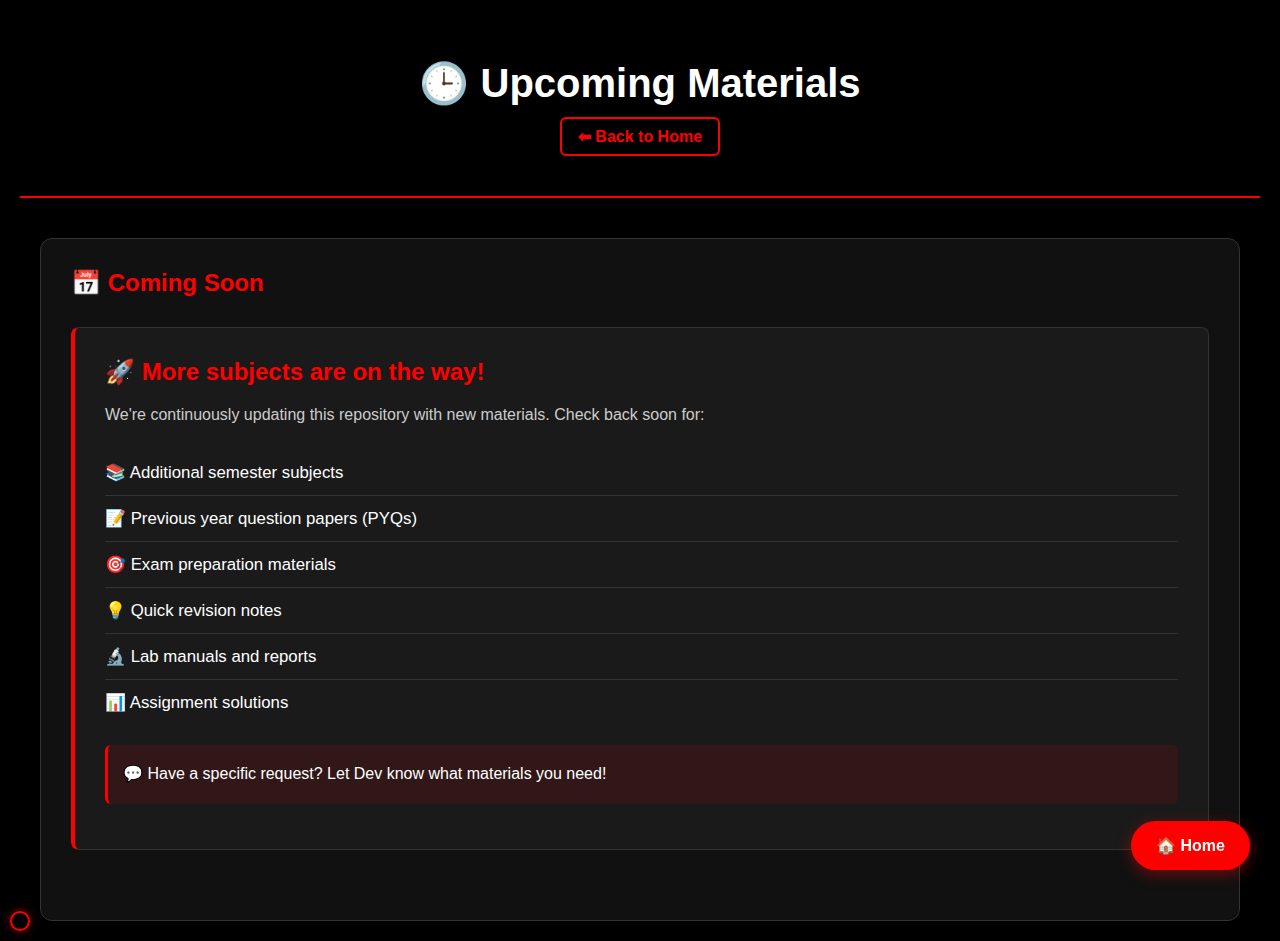
<file: subjects/Upcoming.html>
<!DOCTYPE html>
<html lang="en">

<head>
    <meta charset="UTF-8">
    <meta name="viewport" content="width=device-width, initial-scale=1.0">
    <title>Upcoming - DEV PANDEY</title>
    <link rel="stylesheet" href="../subject-style.css">
</head>

<body>
    <div class="header">
        <h1>🕒 Upcoming Materials</h1>
        <div class="breadcrumb">
            <a href="../index.html">⬅ Back to Home</a>
        </div>
    </div>

    <!-- Fixed Home Button -->
    <a href="../index.html" class="home-button">🏠 Home</a>

    <div class="container">
        <div class="files-section">
            <h2 class="section-title">📅 Coming Soon</h2>

            <div class="upcoming-content">
                <div class="upcoming-message">
                    <h3>🚀 More subjects are on the way!</h3>
                    <p>We're continuously updating this repository with new materials. Check back soon for:</p>
                    <ul class="upcoming-list">
                        <li>📚 Additional semester subjects</li>
                        <li>📝 Previous year question papers (PYQs)</li>
                        <li>🎯 Exam preparation materials</li>
                        <li>💡 Quick revision notes</li>
                        <li>🔬 Lab manuals and reports</li>
                        <li>📊 Assignment solutions</li>
                    </ul>
                    <p class="update-note">💬 Have a specific request? Let Dev know what materials you need!</p>
                </div> 
            </div>
        </div>
    </div>

    <script src="../subject-script.js"></script>
</body>

</html>
</file>
<file: style.css>
:root {
    --primary-bg: #000000;
    --card-bg: #111111;
    --accent-red: #ff0000;
    --text-color: #ffffff;
    --text-muted: #888888;
}

* {
    margin: 0;
    padding: 0;
    box-sizing: border-box;
    font-family: 'Segoe UI', Tahoma, Geneva, Verdana, sans-serif;
}

body {
    background-color: var(--primary-bg);
    color: var(--text-color);
    overflow-x: hidden;
    min-height: 100vh;
    cursor: none;
}

/* Loading Overlay */
.loading-overlay {
    position: fixed;
    top: 0;
    left: 0;
    width: 100%;
    height: 100%;
    background: #000;
    display: flex;
    align-items: center;
    justify-content: center;
    z-index: 10001;
    opacity: 1;
    transition: opacity 0.3s ease;
}

.loading-overlay.hidden {
    opacity: 0;
    pointer-events: none;
}

.loader {
    width: 50px;
    height: 50px;
    border: 3px solid #333;
    border-top: 3px solid var(--accent-red);
    border-radius: 50%;
    animation: spin 0.8s linear infinite;
}

@keyframes spin {
    0% {
        transform: rotate(0deg);
    }

    100% {
        transform: rotate(360deg);
    }
}

/* Custom Cursor */
.custom-cursor {
    width: 20px;
    height: 20px;
    border: 2px solid #ff0000;
    border-radius: 50%;
    position: fixed;
    pointer-events: none;
    z-index: 10000;
    transform: translate(-50%, -50%);
    transition: width 0.1s ease, height 0.1s ease, border-width 0.1s ease;
    box-shadow: 0 0 10px rgba(255, 0, 0, 0.5);
}

.custom-cursor.clicked {
    width: 30px;
    height: 30px;
    border-width: 3px;
}

.cursor-particle {
    position: fixed;
    width: 8px;
    height: 8px;
    background: #ff0000;
    border-radius: 50%;
    pointer-events: none;
    z-index: 9999;
    animation: particleBurst 0.6s ease-out forwards;
}

@keyframes particleBurst {
    0% {
        transform: translate(-50%, -50%) scale(1);
        opacity: 1;
    }

    100% {
        transform: translate(-50%, -50%) translate(var(--tx), var(--ty)) scale(0);
        opacity: 0;
    }
}

/* Navbar with Name Top-Left */
.navbar {
    padding: 20px 40px;
    background: rgba(0, 0, 0, 0.8);
    position: fixed;
    width: 100%;
    top: 0;
    z-index: 1000;
    backdrop-filter: blur(10px);
    border-bottom: 1px solid #222;
}

.logo {
    font-size: 1.5rem;
    font-weight: 800;
    letter-spacing: 2px;
    color: var(--text-color);
    text-transform: uppercase;
    position: relative;
    display: inline-block;
}

.logo::after {
    content: '';
    position: absolute;
    width: 100%;
    height: 2px;
    bottom: -5px;
    left: 0;
    background-color: var(--accent-red);
    transform: scaleX(0);
    transform-origin: bottom right;
    transition: transform 0.3s ease-out;
}

.logo:hover::after {
    transform: scaleX(1);
    transform-origin: bottom left;
}

/* Hero Section */
.hero-section {
    text-align: center;
    padding: 120px 20px 50px;
    animation: fadeInDown 1s ease-out;
    position: relative;
    overflow: hidden;
}

.hero-section::before {
    content: '';
    position: absolute;
    top: 50%;
    left: 50%;
    transform: translate(-50%, -50%);
    width: 500px;
    height: 500px;
    background: radial-gradient(circle, rgba(255, 0, 0, 0.1) 0%, transparent 70%);
    animation: pulse 3s ease-in-out infinite;
    pointer-events: none;
}

@keyframes pulse {

    0%,
    100% {
        transform: translate(-50%, -50%) scale(0.8);
        opacity: 0.5;
    }

    50% {
        transform: translate(-50%, -50%) scale(1.2);
        opacity: 0.8;
    }
}

.hero-section h1 {
    font-size: 3.5rem;
    margin-bottom: 15px;
    color: #fff;
    text-shadow: 2px 2px 8px rgba(0, 0, 0, 0.6);
    position: relative;
    z-index: 1;
    letter-spacing: 1px;
    background: linear-gradient(135deg, #ffffff 0%, #ff0000 50%, #ffffff 100%);
    background-size: 200% auto;
    -webkit-background-clip: text;
    -webkit-text-fill-color: transparent;
    background-clip: text;
    animation: gradientShift 4s ease infinite;
}

@keyframes gradientShift {

    0%,
    100% {
        background-position: 0% center;
    }

    50% {
        background-position: 100% center;
    }
}

.hero-section p {
    color: #ddd;
    font-size: 1.3rem;
    font-weight: 400;
    text-shadow: 1px 1px 4px rgba(0, 0, 0, 0.6);
    position: relative;
    z-index: 1;
    letter-spacing: 0.5px;
    opacity: 0;
    animation: fadeInText 1s ease-out 0.5s forwards;
}

@keyframes fadeInText {
    to {
        opacity: 1;
    }
}

/* Cards Grid */
.container {
    max-width: 1200px;
    margin: 0 auto;
    padding: 20px;
}

.cards-grid {
    display: grid;
    grid-template-columns: repeat(auto-fit, minmax(280px, 1fr));
    gap: 25px;
    padding-bottom: 50px;
}

.card {
    background-color: var(--card-bg);
    border: 1px solid #333;
    border-radius: 12px;
    overflow: hidden;
    position: relative;
    transition: all 0.4s cubic-bezier(0.175, 0.885, 0.32, 1.275);
    opacity: 0;
    /* Hidden initially for JS animation */
}

.card::before {
    content: '';
    position: absolute;
    top: 0;
    left: 0;
    width: 4px;
    height: 100%;
    background-color: var(--accent-red);
    transform: scaleY(0);
    transition: transform 0.4s ease;
}

.card:hover {
    transform: translateY(-10px);
    box-shadow: 0 10px 30px rgba(255, 0, 0, 0.15);
    border-color: var(--accent-red);
}

.card:hover::before {
    transform: scaleY(1);
}

.card-content {
    padding: 30px;
    display: flex;
    flex-direction: column;
    align-items: flex-start;
    position: relative;
}

.file-badge {
    position: absolute;
    top: 15px;
    right: 15px;
    background: var(--accent-red);
    color: #fff;
    padding: 4px 12px;
    border-radius: 20px;
    font-size: 0.75rem;
    font-weight: 600;
    letter-spacing: 0.5px;
}

.upcoming-card {
    border: 2px dashed var(--accent-red) !important;
    background: linear-gradient(135deg, #0a0a0a 0%, #1a0000 100%);
}

.upcoming-card .file-badge {
    background: linear-gradient(135deg, #ff6b00, #ff0000);
    animation: pulse-badge 2s ease-in-out infinite;
}

@keyframes pulse-badge {

    0%,
    100% {
        transform: scale(1);
        opacity: 1;
    }

    50% {
        transform: scale(1.05);
        opacity: 0.9;
    }
}

.upcoming-card:hover {
    border-style: solid !important;
    box-shadow: 0 10px 40px rgba(255, 0, 0, 0.25);
}

.card h2 {
    font-size: 1.5rem;
    margin-bottom: 15px;
    color: #fff;
}

.card p {
    color: var(--text-muted);
    font-size: 0.9rem;
    margin-bottom: 25px;
}

.btn {
    text-decoration: none;
    background-color: transparent;
    border: 1px solid var(--accent-red);
    color: var(--accent-red);
    padding: 10px 20px;
    border-radius: 4px;
    font-weight: 600;
    text-transform: uppercase;
    font-size: 0.8rem;
    letter-spacing: 1px;
    transition: all 0.3s ease;
}

.btn:hover {
    background-color: var(--accent-red);
    color: #fff;
    box-shadow: 0 0 15px var(--accent-red);
}

/* Animations */
@keyframes fadeInDown {
    from {
        opacity: 0;
        transform: translateY(-30px);
    }

    to {
        opacity: 1;
        transform: translateY(0);
    }
}

@keyframes fadeInUp {
    from {
        opacity: 0;
        transform: translateY(30px);
    }

    to {
        opacity: 1;
        transform: translateY(0);
    }
}

@keyframes gradientBG {
    0% {
        background-position: 0% 50%;
    }

    50% {
        background-position: 100% 50%;
    }

    100% {
        background-position: 0% 50%;
    }
}

/* Footer */
.footer {
    background: linear-gradient(180deg, #000000 0%, #0a0a0a 100%);
    border-top: 2px solid var(--accent-red);
    padding: 40px 20px;
    margin-top: 60px;
    text-align: center;
}

.footer-content {
    max-width: 800px;
    margin: 0 auto;
}

.footer h3 {
    font-size: 1.5rem;
    color: var(--accent-red);
    margin-bottom: 15px;
    font-weight: 700;
}

.footer-message {
    color: #ccc;
    font-size: 1.1rem;
    margin-bottom: 20px;
    line-height: 1.6;
}

.portfolio-link {
    display: inline-block;
    background: transparent;
    border: 2px solid var(--accent-red);
    color: var(--accent-red);
    padding: 12px 30px;
    border-radius: 30px;
    text-decoration: none;
    font-weight: 600;
    font-size: 1rem;
    letter-spacing: 0.5px;
    transition: all 0.3s ease;
    margin: 15px 0;
}

.portfolio-link:hover {
    background: var(--accent-red);
    color: #fff;
    transform: translateY(-3px);
    box-shadow: 0 5px 20px rgba(255, 0, 0, 0.4);
}

.whatsapp-section {
    margin: 25px 0 20px 0;
    padding: 20px;
    background: linear-gradient(135deg, rgba(37, 211, 102, 0.1) 0%, rgba(18, 140, 126, 0.1) 100%);
    border-radius: 12px;
    border: 1px solid rgba(37, 211, 102, 0.3);
}

.whatsapp-message {
    color: #25d366;
    font-size: 1.1rem;
    font-weight: 600;
    margin-bottom: 15px;
}

.whatsapp-link {
    display: inline-flex;
    align-items: center;
    gap: 10px;
    background: #25d366;
    color: #fff;
    padding: 12px 30px;
    border-radius: 30px;
    text-decoration: none;
    font-weight: 600;
    font-size: 1rem;
    letter-spacing: 0.5px;
    transition: all 0.3s ease;
}

.whatsapp-icon {
    width: 24px;
    height: 24px;
}

.whatsapp-link:hover {
    background: #128c7e;
    transform: translateY(-3px);
    box-shadow: 0 5px 20px rgba(37, 211, 102, 0.4);
}

.footer-copyright {
    color: #888;
    font-size: 0.9rem;
    padding-top: 15px;
    border-top: 1px solid #333;
    margin-top: 15px;
}

/* Mobile Responsiveness */
@media (max-width: 768px) {
    .navbar {
        padding: 15px 20px;
    }

    .logo {
        font-size: 1.2rem;
    }

    .hero-section {
        padding: 80px 20px 40px;
    }

    .hero-section h1 {
        font-size: 2rem;
    }

    .hero-section p {
        font-size: 1rem;
    }

    .container {
        padding: 20px;
    }

    .cards-grid {
        grid-template-columns: 1fr;
        gap: 20px;
    }

    .card-content {
        padding: 20px;
    }

    .card h2 {
        font-size: 1.3rem;
    }

    .file-badge {
        font-size: 0.7rem;
        padding: 3px 10px;
    }

    body {
        cursor: auto;
    }

    .custom-cursor,
    .cursor-particle {
        display: none;
    }

    .footer {
        padding: 30px 15px;
        margin-top: 40px;
    }

    .footer h3 {
        font-size: 1.2rem;
    }

    .footer-message {
        font-size: 0.95rem;
    }

    .footer-copyright {
        font-size: 0.8rem;
    }

    .whatsapp-section {
        padding: 15px;
        margin: 20px 0 15px 0;
    }

    .whatsapp-message {
        font-size: 0.95rem;
    }

    .whatsapp-link {
        font-size: 0.9rem;
        padding: 10px 25px;
    }

    .whatsapp-icon {
        width: 20px;
        height: 20px;
    }
}

@media (max-width: 480px) {
    .logo {
        font-size: 1rem;
    }

    .hero-section h1 {
        font-size: 1.5rem;
    }

    .card-content {
        padding: 15px;
    }
}

/* Print Protection */
@media print {
    body {
        display: none !important;
    }

    body::before {
        content: 'Printing is disabled on this website!';
        display: block;
        font-size: 2rem;
        text-align: center;
        padding: 50px;
    }
}
</file>
<file: subject-style.css>
* {
    margin: 0;
    padding: 0;
    box-sizing: border-box;
    font-family: 'Segoe UI', Tahoma, Geneva, Verdana, sans-serif;
}

body {
    background-color: #000000;
    color: #ffffff;
    min-height: 100vh;
    padding: 20px;
    cursor: none;
}

/* Custom Cursor */
.custom-cursor {
    width: 20px;
    height: 20px;
    border: 2px solid #ff0000;
    border-radius: 50%;
    position: fixed;
    pointer-events: none;
    z-index: 10000;
    transform: translate(-50%, -50%);
    transition: width 0.1s ease, height 0.1s ease, border-width 0.1s ease;
    box-shadow: 0 0 10px rgba(255, 0, 0, 0.5);
}

.custom-cursor.clicked {
    width: 30px;
    height: 30px;
    border-width: 3px;
}

/* Folder header styling */
.folder-header {
    background: #1a1a1a;
    padding: 15px 20px;
    margin: 25px 0 15px 0;
    border-left: 4px solid #ff0000;
    border-radius: 4px;
}

.folder-header h3 {
    color: #ff0000;
    font-size: 1.2rem;
    margin: 0;
    font-weight: 600;
}

.cursor-particle {
    position: fixed;
    width: 8px;
    height: 8px;
    background: #ff0000;
    border-radius: 50%;
    pointer-events: none;
    z-index: 9999;
    animation: particleBurst 0.6s ease-out forwards;
}

@keyframes particleBurst {
    0% {
        transform: translate(-50%, -50%) scale(1);
        opacity: 1;
    }

    100% {
        transform: translate(-50%, -50%) translate(var(--tx), var(--ty)) scale(0);
        opacity: 0;
    }
}

.header {
    text-align: center;
    padding: 40px 20px;
    border-bottom: 2px solid #ff0000;
    margin-bottom: 40px;
    position: relative;
}

.header h1 {
    font-size: 2.5rem;
    color: #fff;
    margin-bottom: 10px;
}

.header .breadcrumb {
    color: #888;
    font-size: 0.9rem;
}

.breadcrumb a {
    color: #ff0000;
    text-decoration: none;
    font-weight: 600;
    font-size: 1rem;
    padding: 8px 16px;
    border: 2px solid #ff0000;
    border-radius: 6px;
    display: inline-block;
    transition: all 0.3s ease;
}

.breadcrumb a:hover {
    background: #ff0000;
    color: #fff;
    transform: scale(1.05);
}

/* Fixed Home Button */
.home-button {
    position: fixed;
    bottom: 30px;
    right: 30px;
    background: #ff0000;
    color: #fff;
    padding: 15px 25px;
    border-radius: 50px;
    text-decoration: none;
    font-weight: 700;
    font-size: 1rem;
    box-shadow: 0 4px 15px rgba(255, 0, 0, 0.4);
    z-index: 9999;
    transition: all 0.3s ease;
    display: flex;
    align-items: center;
    gap: 8px;
}

.home-button:hover {
    background: #cc0000;
    transform: translateY(-3px);
    box-shadow: 0 6px 20px rgba(255, 0, 0, 0.6);
}

.container {
    max-width: 1200px;
    margin: 0 auto;
}

.files-section {
    background: #111;
    border: 1px solid #333;
    border-radius: 12px;
    padding: 30px;
}

.section-title {
    font-size: 1.5rem;
    margin-bottom: 20px;
    color: #ff0000;
    display: flex;
    align-items: center;
    gap: 10px;
}

.file-list {
    display: flex;
    flex-direction: column;
    gap: 15px;
}

.file-item {
    background: #1a1a1a;
    border: 1px solid #333;
    border-radius: 8px;
    padding: 20px;
    display: flex;
    align-items: center;
    justify-content: space-between;
    transition: all 0.3s ease;
    cursor: pointer;
}

.file-item:hover {
    border-color: #ff0000;
    background: #222;
    transform: translateX(5px);
}

.file-info {
    display: flex;
    align-items: center;
    gap: 15px;
    flex: 1;
}

.file-icon {
    font-size: 2rem;
    width: 50px;
    height: 50px;
    display: flex;
    align-items: center;
    justify-content: center;
    background: #ff0000;
    border-radius: 8px;
    transition: transform 0.3s ease;
}

.file-item:hover .file-icon {
    transform: scale(1.1);
}

/* Colorful file type icons */
.file-item[data-type="pdf"] .file-icon {
    background: linear-gradient(135deg, #e74c3c, #c0392b);
}

.file-item[data-type="ppt"] .file-icon {
    background: linear-gradient(135deg, #e67e22, #d35400);
}

.file-item[data-type="image"] .file-icon {
    background: linear-gradient(135deg, #3498db, #2980b9);
}

.file-item[data-type="doc"] .file-icon {
    background: linear-gradient(135deg, #9b59b6, #8e44ad);
}

.file-item[data-type="text"] .file-icon {
    background: linear-gradient(135deg, #1abc9c, #16a085);
}

.file-details h3 {
    font-size: 1.1rem;
    margin-bottom: 5px;
}

.file-details p {
    color: #888;
    font-size: 0.85rem;
}

.file-action {
    padding: 10px 20px;
    background: transparent;
    border: 1px solid #ff0000;
    color: #ff0000;
    border-radius: 4px;
    font-weight: 600;
    cursor: pointer;
    transition: all 0.3s ease;
    text-decoration: none;
    display: inline-block;
}

.file-action:hover {
    background: #ff0000;
    color: #fff;
}

.folder-item {
    background: #0d0d0d;
    border-left: 4px solid #ff0000;
}

.folder-icon {
    background: #333;
    color: #ffd700;
}

.viewer-section {
    margin-top: 30px;
    background: #111;
    border: 1px solid #333;
    border-radius: 12px;
    padding: 30px;
    display: none;
}

.viewer-section.active {
    display: block;
}

.viewer-header {
    display: flex;
    justify-content: space-between;
    align-items: center;
    margin-bottom: 20px;
    padding-bottom: 15px;
    border-bottom: 1px solid #333;
}

.viewer-header h2 {
    color: #ff0000;
}

.close-viewer {
    background: #ff0000;
    color: #fff;
    border: none;
    padding: 8px 16px;
    border-radius: 4px;
    cursor: pointer;
    font-weight: 600;
}

.pdf-container {
    width: 100%;
    height: 600px;
    background: #222;
    border-radius: 8px;
    display: flex;
    align-items: center;
    justify-content: center;
    color: #888;
}

iframe {
    width: 100%;
    height: 100%;
    border: none;
    border-radius: 8px;
}

/* Upcoming Page Styles */
.upcoming-content {
    margin-top: 30px;
}

.upcoming-message {
    background: #1a1a1a;
    border: 1px solid #333;
    border-left: 4px solid #ff0000;
    border-radius: 8px;
    padding: 30px;
    margin-bottom: 40px;
}

.upcoming-message h3 {
    color: #ff0000;
    font-size: 1.5rem;
    margin-bottom: 15px;
}

.upcoming-message p {
    color: #ccc;
    line-height: 1.8;
    margin-bottom: 15px;
}

.upcoming-list {
    list-style: none;
    padding: 0;
    margin: 20px 0;
}

.upcoming-list li {
    color: #fff;
    padding: 12px 0;
    border-bottom: 1px solid #333;
    font-size: 1.05rem;
}

.upcoming-list li:last-child {
    border-bottom: none;
}

.update-note {
    background: rgba(255, 0, 0, 0.1);
    padding: 15px;
    border-radius: 6px;
    border-left: 3px solid #ff0000;
    margin-top: 20px;
    color: #fff !important;
}

.timeline {
    background: #1a1a1a;
    border: 1px solid #333;
    border-radius: 8px;
    padding: 30px;
}

.timeline h3 {
    color: #ff0000;
    font-size: 1.3rem;
    margin-bottom: 25px;
}

.timeline-item {
    display: flex;
    gap: 20px;
    margin-bottom: 25px;
    position: relative;
}

.timeline-item:not(:last-child)::after {
    content: '';
    position: absolute;
    left: 11px;
    top: 30px;
    width: 2px;
    height: calc(100% + 10px);
    background: #333;
}

.timeline-dot {
    width: 24px;
    height: 24px;
    background: #ff0000;
    border-radius: 50%;
    flex-shrink: 0;
    margin-top: 3px;
    box-shadow: 0 0 15px rgba(255, 0, 0, 0.5);
}

.timeline-content h4 {
    color: #ff0000;
    font-size: 1.1rem;
    margin-bottom: 8px;
}

.timeline-content p {
    color: #aaa;
    line-height: 1.6;
}

/* Mobile Responsiveness */
@media (max-width: 768px) {
    .header {
        padding: 30px 15px;
    }

    .header h1 {
        font-size: 1.8rem;
    }

    .breadcrumb a {
        font-size: 0.9rem;
        padding: 8px 16px;
    }

    .home-button {
        bottom: 15px;
        right: 15px;
        width: 50px;
        height: 50px;
        font-size: 1.2rem;
    }

    .container {
        padding: 15px;
    }

    .section-title {
        font-size: 1.2rem;
    }

    .file-item {
        flex-direction: column;
        align-items: flex-start;
        padding: 15px;
        gap: 15px;
    }

    .file-info {
        width: 100%;
    }

    .file-icon {
        width: 40px;
        height: 40px;
        font-size: 1.5rem;
    }

    .file-details h3 {
        font-size: 0.95rem;
    }

    .file-details p {
        font-size: 0.8rem;
    }

    .file-action {
        width: 100%;
        text-align: center;
    }

    .folder-header {
        padding: 12px 15px;
        margin: 20px 0 10px 0;
    }

    .folder-header h3 {
        font-size: 1rem;
    }

    body {
        cursor: auto;
    }

    .custom-cursor,
    .cursor-particle {
        display: none;
    }
}

@media (max-width: 480px) {
    .header h1 {
        font-size: 1.5rem;
    }

    .file-details h3 {
        font-size: 0.9rem;
    }
}

@media print {
    body {
        display: none !important;
    }

    body::before {
        content: 'Printing is disabled on this website!';
        display: block;
        font-size: 2rem;
        text-align: center;
        padding: 50px;
    }
}
</file>
